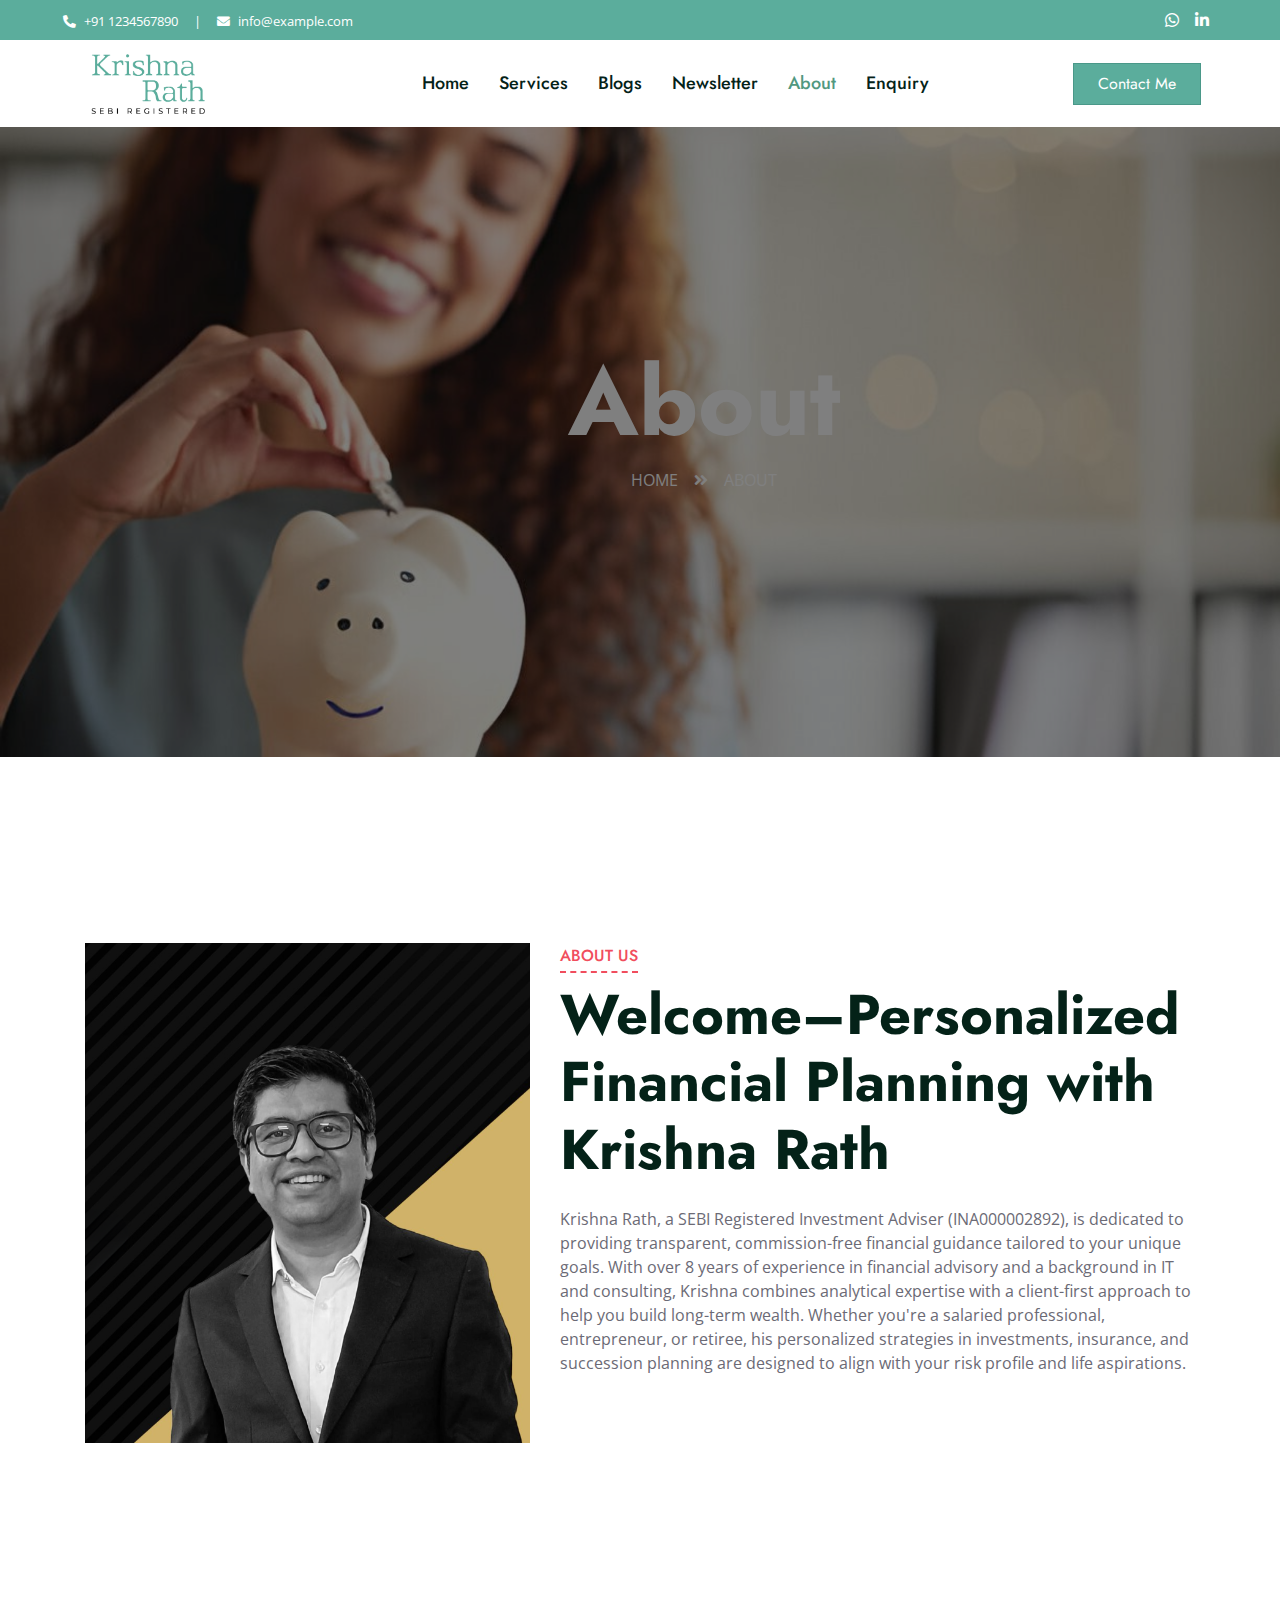
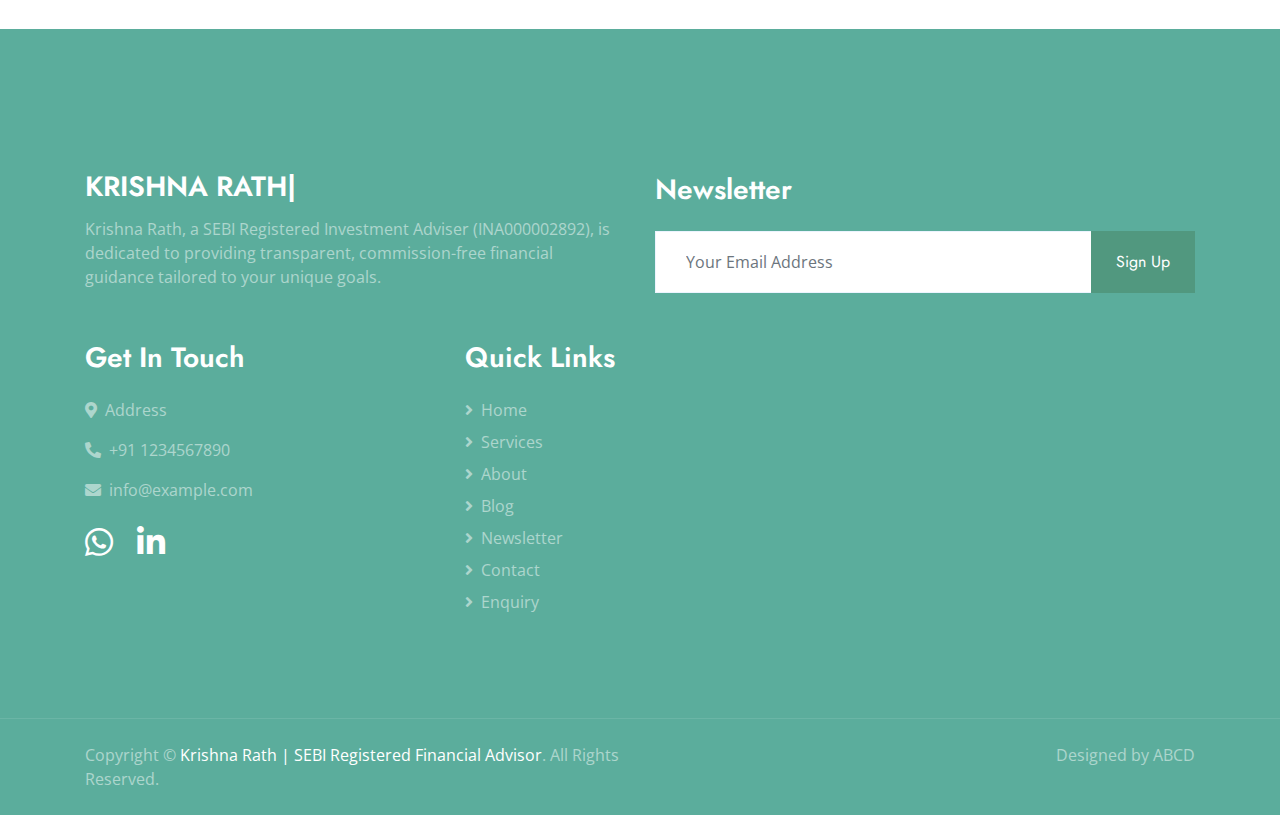
<file: Client/about.html>
<!DOCTYPE html>
<html lang="en">

<head>
    <meta charset="utf-8">
    <title>Personal portfolio</title>
    <meta content="width=device-width, initial-scale=1.0" name="viewport">
    <meta content="Free HTML Templates" name="keywords">
    <meta content="Free HTML Templates" name="description">

    <!-- Favicon -->
    <link href="img/favicon.ico" rel="icon">

    <!-- Google Web Fonts -->
    <link rel="preconnect" href="https://fonts.gstatic.com">
    <link href="https://fonts.googleapis.com/css2?family=Jost:wght@500;600;700&family=Open+Sans:wght@400;600&display=swap" rel="stylesheet"> 

    <!-- Font Awesome -->
    <link href="https://cdnjs.cloudflare.com/ajax/libs/font-awesome/5.10.0/css/all.min.css" rel="stylesheet">

    <!-- Libraries Stylesheet -->
    <link href="lib/owlcarousel/assets/owl.carousel.min.css" rel="stylesheet">

    <!-- Customized Bootstrap Stylesheet -->
    <link href="css/style.css" rel="stylesheet">
</head>

<body>
     <!-- Topbar Start -->
     <div class="container-fluid bg-dark">
        <div class="row py-2 px-lg-5">
            <div class="col-lg-6 text-center text-lg-left mb-2 mb-lg-0">
                <div class="d-inline-flex align-items-center text-white">
                    <small><i class="fa fa-phone-alt mr-2"></i>+91 1234567890</small>
                    <small class="px-3">|</small>
                    <small><i class="fa fa-envelope mr-2"></i>info@example.com</small>
                </div>
            </div>
            <div class="col-lg-6 text-center text-lg-right">
                <div class="d-inline-flex align-items-center">
                    <a class="text-white px-2" href="">
                        <i class="fab fa-whatsapp"></i>
                    </a>
                    <a class="text-white px-2" href="">
                        <i class="fab fa-linkedin-in"></i>
                    </a>
                </div>
            </div>
        </div>
    </div>
    <!-- Topbar End -->


  <!-- Navbar Start -->
  <div class="container-fluid p-0">
    <nav class="navbar navbar-expand-lg bg-white navbar-light py-3 py-lg-0 px-lg-5 col-md-12 row">
        <a href="index.html" class="navbar-brand ml-lg-3 col-md-2">
            <img
                src="img/logonav.png"
                class="img-fluid rounded-top"
                alt=""
            />
            
        </a>
        <button type="button" class="navbar-toggler" data-toggle="collapse" data-target="#navbarCollapse">
            <span class="navbar-toggler-icon"></span>
        </button>
        <div class="collapse navbar-collapse justify-content-between px-lg-3" id="navbarCollapse">
            <div class="navbar-nav mx-auto py-0">
                <a href="index.html" class="nav-item nav-link">Home</a>
                <a href="services.html" class="nav-item nav-link">Services</a>
                <a href="blog.html" class="nav-item nav-link">Blogs</a>
                <a href="newsletter.html" class="nav-item nav-link">Newsletter</a>
                <a href="about.html" class="nav-item nav-link active">About</a>
                <a href="enquiry.html" class="nav-item nav-link">Enquiry</a>
            </div>
            <a href="contact.html" id="contactbtn" class="btn btn-primary py-2 px-4 d-none d-lg-block">Contact Me</a>
        </div>
    </nav>
</div>
<!-- Navbar End -->


    <!-- Header Start -->
    <div class="jumbotron jumbotron-fluid page-header position-relative overlay-bottom" style="margin-bottom: 90px;">
        <div class="container text-center py-5">
            <h1 class="text-white display-1">About</h1>
            <div class="d-inline-flex text-white mb-5">
                <p class="m-0 text-uppercase"><a class="text-white" href="">Home</a></p>
                <i class="fa fa-angle-double-right pt-1 px-3"></i>
                <p class="m-0 text-uppercase">About</p>
            </div>
        </div>
    </div>
    <!-- Header End -->


<!-- About Start -->
<div class="container-fluid py-5">
    <div class="container py-5">
        <div class="row">
            <div class="col-lg-5 mb-5 mb-lg-0" style="min-height: 500px;">
                <div class="position-relative h-100">
                    <img class="position-absolute w-100 h-100" src="img/about.jpg" alt="Krishna Rath Financial Advisor" loading="lazy" style="object-fit: cover;">
                </div>
            </div>
            <div class="col-lg-7">
                <div class="section-title position-relative mb-4">
                    <h6 class="d-inline-block position-relative text-secondary text-uppercase pb-2">About Us</h6>
                    <h1 class="display-4">Welcome–Personalized Financial Planning with Krishna Rath</h1>
                </div>
                <p>Krishna Rath, a SEBI Registered Investment Adviser (INA000002892), is dedicated to providing transparent, commission-free financial guidance tailored to your unique goals. With over 8 years of experience in financial advisory and a background in IT and consulting, Krishna combines analytical expertise with a client-first approach to help you build long-term wealth. Whether you're a salaried professional, entrepreneur, or retiree, his personalized strategies in investments, insurance, and succession planning are designed to align with your risk profile and life aspirations.
                </p>
            </div>
        </div>
    </div>
</div>
<!-- About End -->
  <!-- Footer Start -->
  <div class="container-fluid position-relative overlay-top bg-dark text-white-50 py-5" style="margin-top: 90px;">
    <div class="container mt-5 pt-5">
        <div class="row">
            <div class="col-md-6 mb-5">
                <a href="index.html" class="navbar-brand">
                    <h3 class="mt-n2 text-uppercase text-white">Krishna Rath|</h3>
                </a>
                <p class="m-0">Krishna Rath, a SEBI Registered Investment Adviser (INA000002892), is dedicated to providing transparent, commission-free financial guidance tailored to your unique goals.    
                </p>
            </div>
            <div class="col-md-6 mb-5">
                <h3 class="text-white mb-4">Newsletter</h3>
                <div class="w-100">
                    <div class="input-group">
                        <input type="text" class="form-control border-light" style="padding: 30px;" placeholder="Your Email Address">
                        <div class="input-group-append">
                            <button class="btn btn-primary px-4">Sign Up</button>
                        </div>
                    </div>
                </div>
            </div>
        </div>
        <div class="row">
            <div class="col-md-4 mb-5">
                <h3 class="text-white mb-4">Get In Touch</h3>
                <p><i class="fa fa-map-marker-alt mr-2"></i>Address</p>
                <p><i class="fa fa-phone-alt mr-2"></i>+91 1234567890</p>
                <p><i class="fa fa-envelope mr-2"></i>info@example.com</p>
                <div class="d-flex justify-content-start mt-4">
                    <a class="text-white mr-4" href="#"><i class="fab fa-2x fa-whatsapp"></i></a>
                    <a class="text-white mr-4" href="#"><i class="fab fa-2x fa-linkedin-in"></i></a>
                </div>
            </div>
            <div class="col-md-4 mb-5">
                <h3 class="text-white mb-4">Quick Links</h3>
                <div class="d-flex flex-column justify-content-start">
                    <a class="text-white-50 mb-2" href="index.html"><i class="fa fa-angle-right mr-2"></i>Home</a>
                    <a class="text-white-50 mb-2" href="services.html"><i class="fa fa-angle-right mr-2"></i>Services</a>
                    <a class="text-white-50 mb-2" href="about.html"><i class="fa fa-angle-right mr-2"></i>About</a>
                    <a class="text-white-50 mb-2" href="blog.html"><i class="fa fa-angle-right mr-2"></i>Blog</a>
                    <a class="text-white-50 mb-2" href="newsletter.html"><i class="fa fa-angle-right mr-2"></i>Newsletter</a>
                    <a class="text-white-50 mb-2" href="contact.html"><i class="fa fa-angle-right mr-2"></i>Contact</a>
                    <a class="text-white-50 mb-2" href="enquiry.html"><i class="fa fa-angle-right mr-2"></i>Enquiry</a>
                </div>
            </div>
        </div>
    </div>
</div>
<div class="container-fluid bg-dark text-white-50 border-top py-4" style="border-color: rgba(256, 256, 256, .1) !important;">
    <div class="container">
        <div class="row">
            <div class="col-md-6 text-center text-md-left mb-3 mb-md-0">
                <p class="m-0">Copyright &copy; <a class="text-white" href="#">Krishna Rath | SEBI Registered Financial Advisor</a>. All Rights Reserved.
                </p>
            </div>
            <div class="col-md-6 text-center text-md-right">
                <p class="m-0">Designed by ABCD </p>
            </div>
        </div>
    </div>
</div>
<!-- Footer End -->



    <!-- Back to Top -->
    <a href="#" class="btn btn-lg btn-primary rounded-0 btn-lg-square back-to-top"><i class="fa fa-angle-double-up"></i></a>


    <!-- JavaScript Libraries -->
    <script src="https://code.jquery.com/jquery-3.4.1.min.js"></script>
    <script src="https://stackpath.bootstrapcdn.com/bootstrap/4.4.1/js/bootstrap.bundle.min.js"></script>
    <script src="lib/easing/easing.min.js"></script>
    <script src="lib/waypoints/waypoints.min.js"></script>
    <script src="lib/counterup/counterup.min.js"></script>
    <script src="lib/owlcarousel/owl.carousel.min.js"></script>

    <!-- Template Javascript -->
    <script src="js/main.js"></script>
</body>

</html>
</file>
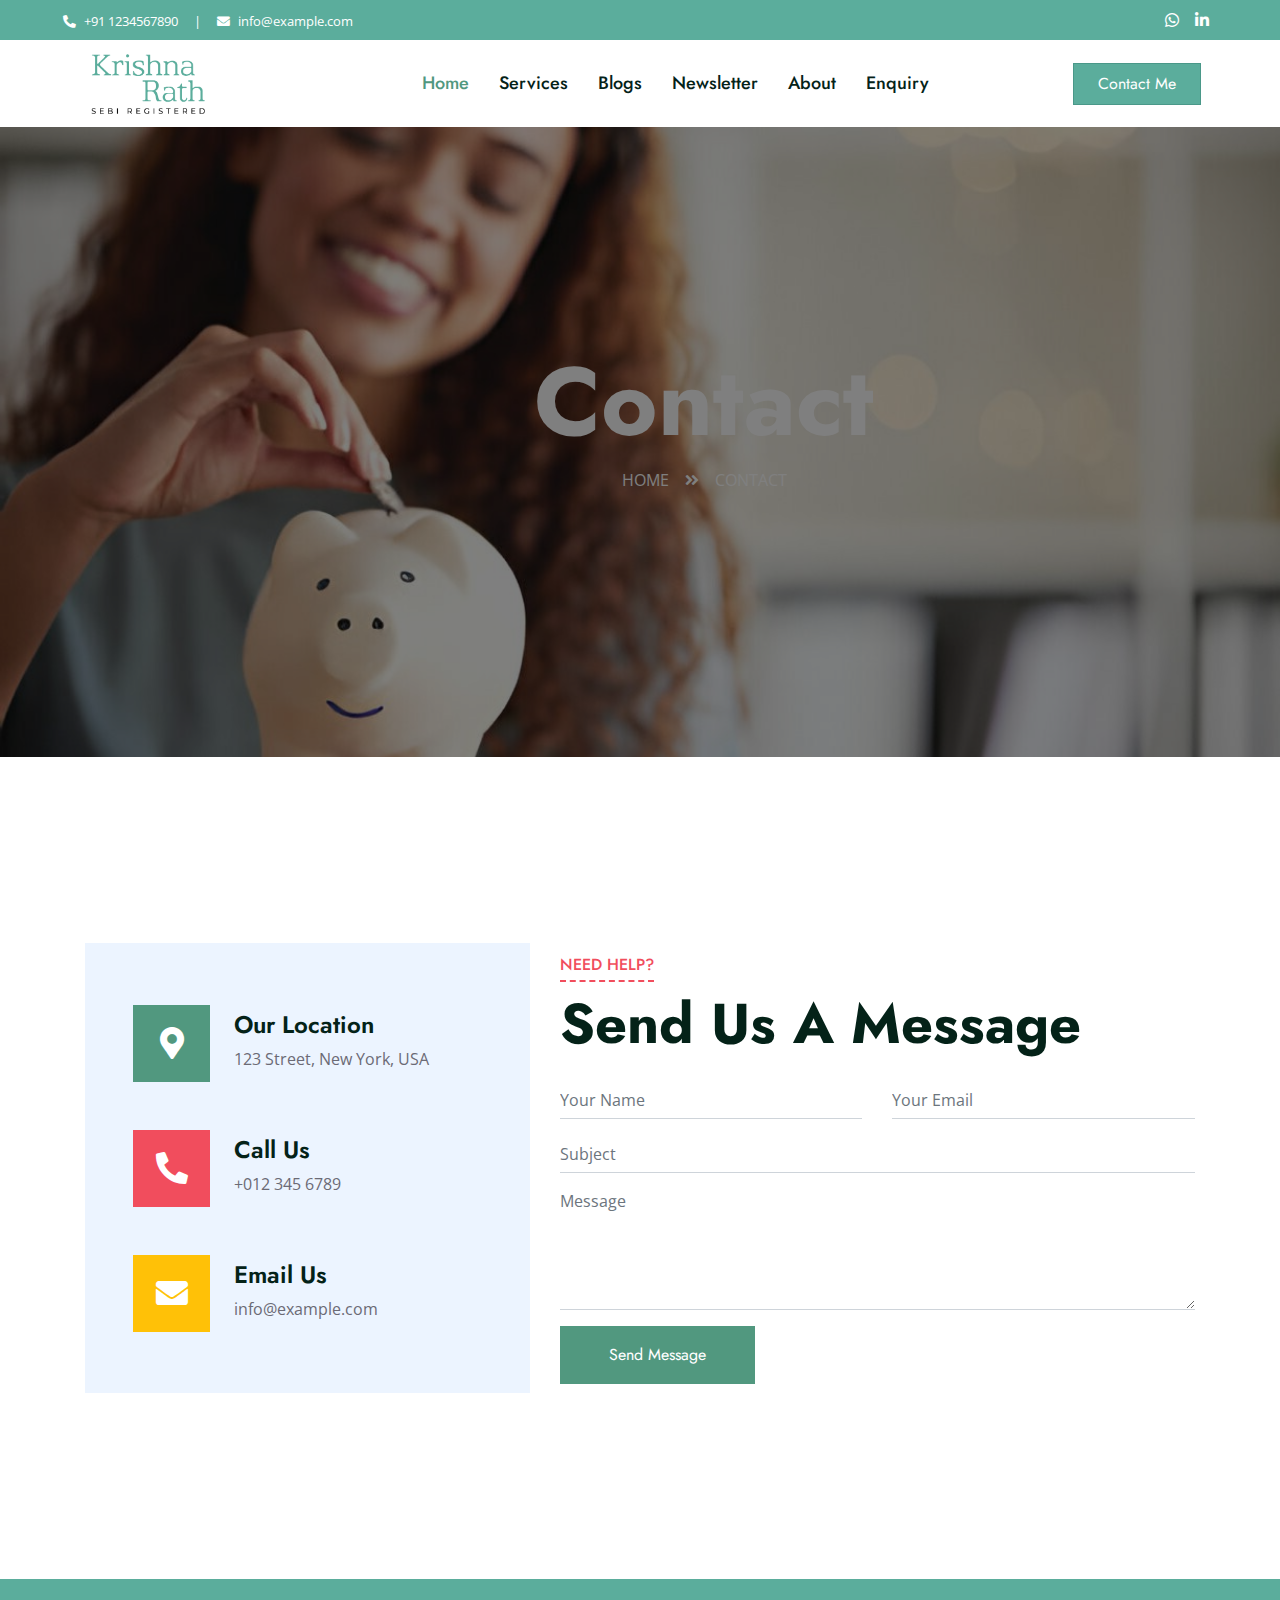
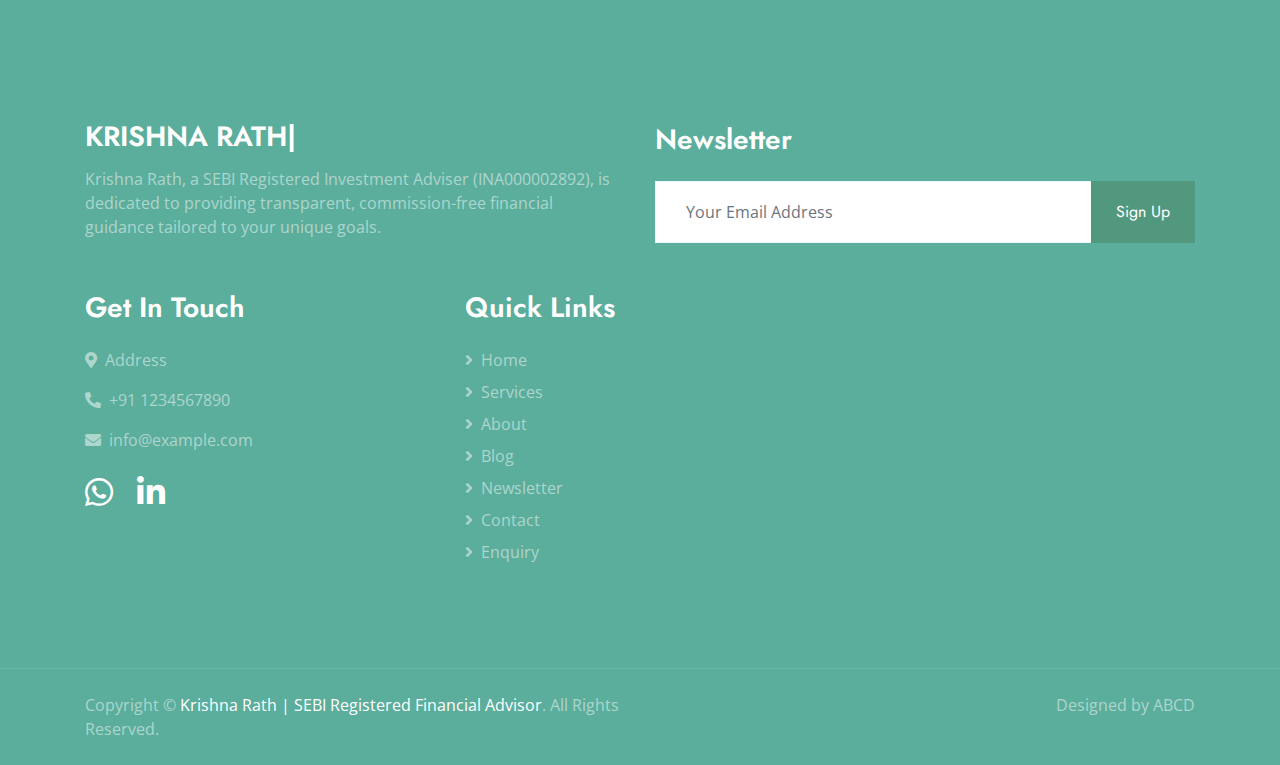
<file: Client/contact.html>
<!DOCTYPE html>
<html lang="en">

<head>
    <meta charset="utf-8">
    <title>Personal portfolio</title>
    <meta content="width=device-width, initial-scale=1.0" name="viewport">
    <meta content="Free HTML Templates" name="keywords">
    <meta content="Free HTML Templates" name="description">

    <!-- Favicon -->
    <link href="img/favicon.ico" rel="icon">

    <!-- Google Web Fonts -->
    <link rel="preconnect" href="https://fonts.gstatic.com">
    <link href="https://fonts.googleapis.com/css2?family=Jost:wght@500;600;700&family=Open+Sans:wght@400;600&display=swap" rel="stylesheet"> 

    <!-- Font Awesome -->
    <link href="https://cdnjs.cloudflare.com/ajax/libs/font-awesome/5.10.0/css/all.min.css" rel="stylesheet">

    <!-- Libraries Stylesheet -->
    <link href="lib/owlcarousel/assets/owl.carousel.min.css" rel="stylesheet">

    <!-- Customized Bootstrap Stylesheet -->
    <link href="css/style.css" rel="stylesheet">
    
</head>

<body>
     <!-- Topbar Start -->
     <div class="container-fluid bg-dark">
        <div class="row py-2 px-lg-5">
            <div class="col-lg-6 text-center text-lg-left mb-2 mb-lg-0">
                <div class="d-inline-flex align-items-center text-white">
                    <small><i class="fa fa-phone-alt mr-2"></i>+91 1234567890</small>
                    <small class="px-3">|</small>
                    <small><i class="fa fa-envelope mr-2"></i>info@example.com</small>
                </div>
            </div>
            <div class="col-lg-6 text-center text-lg-right">
                <div class="d-inline-flex align-items-center">
                    <a class="text-white px-2" href="">
                        <i class="fab fa-whatsapp"></i>
                    </a>
                    <a class="text-white px-2" href="">
                        <i class="fab fa-linkedin-in"></i>
                    </a>
                </div>
            </div>
        </div>
    </div>
    <!-- Topbar End -->


  <!-- Navbar Start -->
  <div class="container-fluid p-0">
    <nav class="navbar navbar-expand-lg bg-white navbar-light py-3 py-lg-0 px-lg-5 col-md-12 row">
        <a href="index.html" class="navbar-brand ml-lg-3 col-md-2">
            <img
                src="img/logonav.png"
                class="img-fluid rounded-top"
                alt=""
            />
            
        </a>
        <button type="button" class="navbar-toggler" data-toggle="collapse" data-target="#navbarCollapse">
            <span class="navbar-toggler-icon"></span>
        </button>
        <div class="collapse navbar-collapse justify-content-between px-lg-3" id="navbarCollapse">
            <div class="navbar-nav mx-auto py-0">
                <a href="index.html" class="nav-item nav-link active">Home</a>
                <a href="services.html" class="nav-item nav-link">Services</a>
                <a href="blog.html" class="nav-item nav-link">Blogs</a>
                <a href="newsletter.html" class="nav-item nav-link">Newsletter</a>
                <a href="about.html" class="nav-item nav-link">About</a>
                <a href="enquiry.html" class="nav-item nav-link">Enquiry</a>
            </div>
            <a href="contact.html" id="contactbtn" class="btn btn-primary py-2 px-4 d-none d-lg-block">Contact Me</a>
        </div>
    </nav>
</div>
<!-- Navbar End -->

    <!-- Header Start -->
    <div class="jumbotron jumbotron-fluid page-header position-relative overlay-bottom" style="margin-bottom: 90px;">
        <div class="container text-center py-5">
            <h1 class="text-white display-1">Contact</h1>
            <div class="d-inline-flex text-white mb-5">
                <p class="m-0 text-uppercase"><a class="text-white" href="">Home</a></p>
                <i class="fa fa-angle-double-right pt-1 px-3"></i>
                <p class="m-0 text-uppercase">Contact</p>
            </div>
        </div>
    </div>
    <!-- Header End -->


    <!-- Contact Start -->
    <div class="container-fluid py-5">
        <div class="container py-5">
            <div class="row align-items-center">
                <div class="col-lg-5 mb-5 mb-lg-0">
                    <div class="bg-light d-flex flex-column justify-content-center px-5" style="height: 450px;">
                        <div class="d-flex align-items-center mb-5">
                            <div class="btn-icon bg-primary mr-4">
                                <i class="fa fa-2x fa-map-marker-alt text-white"></i>
                            </div>
                            <div class="mt-n1">
                                <h4>Our Location</h4>
                                <p class="m-0">123 Street, New York, USA</p>
                            </div>
                        </div>
                        <div class="d-flex align-items-center mb-5">
                            <div class="btn-icon bg-secondary mr-4">
                                <i class="fa fa-2x fa-phone-alt text-white"></i>
                            </div>
                            <div class="mt-n1">
                                <h4>Call Us</h4>
                                <p class="m-0">+012 345 6789</p>
                            </div>
                        </div>
                        <div class="d-flex align-items-center">
                            <div class="btn-icon bg-warning mr-4">
                                <i class="fa fa-2x fa-envelope text-white"></i>
                            </div>
                            <div class="mt-n1">
                                <h4>Email Us</h4>
                                <p class="m-0">info@example.com</p>
                            </div>
                        </div>
                    </div>
                </div>
                <div class="col-lg-7">
                    <div class="section-title position-relative mb-4">
                        <h6 class="d-inline-block position-relative text-secondary text-uppercase pb-2">Need Help?</h6>
                        <h1 class="display-4">Send Us A Message</h1>
                    </div>
                    <div class="contact-form">
                        <form>
                            <div class="row">
                                <div class="col-6 form-group">
                                    <input type="text" class="form-control border-top-0 border-right-0 border-left-0 p-0" placeholder="Your Name" required="required">
                                </div>
                                <div class="col-6 form-group">
                                    <input type="email" class="form-control border-top-0 border-right-0 border-left-0 p-0" placeholder="Your Email" required="required">
                                </div>
                            </div>
                            <div class="form-group">
                                <input type="text" class="form-control border-top-0 border-right-0 border-left-0 p-0" placeholder="Subject" required="required">
                            </div>
                            <div class="form-group">
                                <textarea class="form-control border-top-0 border-right-0 border-left-0 p-0" rows="5" placeholder="Message" required="required"></textarea>
                            </div>
                            <div>
                                <button class="btn btn-primary py-3 px-5" type="submit">Send Message</button>
                            </div>
                        </form>
                    </div>
                </div>
            </div>
        </div>
    </div>
    <!-- Contact End -->


 <!-- Footer Start -->
 <div class="container-fluid position-relative overlay-top bg-dark text-white-50 py-5" style="margin-top: 90px;">
    <div class="container mt-5 pt-5">
        <div class="row">
            <div class="col-md-6 mb-5">
                <a href="index.html" class="navbar-brand">
                    <h3 class="mt-n2 text-uppercase text-white">Krishna Rath|</h3>
                </a>
                <p class="m-0">Krishna Rath, a SEBI Registered Investment Adviser (INA000002892), is dedicated to providing transparent, commission-free financial guidance tailored to your unique goals.    
                </p>
            </div>
            <div class="col-md-6 mb-5">
                <h3 class="text-white mb-4">Newsletter</h3>
                <div class="w-100">
                    <div class="input-group">
                        <input type="text" class="form-control border-light" style="padding: 30px;" placeholder="Your Email Address">
                        <div class="input-group-append">
                            <button class="btn btn-primary px-4">Sign Up</button>
                        </div>
                    </div>
                </div>
            </div>
        </div>
        <div class="row">
            <div class="col-md-4 mb-5">
                <h3 class="text-white mb-4">Get In Touch</h3>
                <p><i class="fa fa-map-marker-alt mr-2"></i>Address</p>
                <p><i class="fa fa-phone-alt mr-2"></i>+91 1234567890</p>
                <p><i class="fa fa-envelope mr-2"></i>info@example.com</p>
                <div class="d-flex justify-content-start mt-4">
                    <a class="text-white mr-4" href="#"><i class="fab fa-2x fa-whatsapp"></i></a>
                    <a class="text-white mr-4" href="#"><i class="fab fa-2x fa-linkedin-in"></i></a>
                </div>
            </div>
            <div class="col-md-4 mb-5">
                <h3 class="text-white mb-4">Quick Links</h3>
                <div class="d-flex flex-column justify-content-start">
                    <a class="text-white-50 mb-2" href="index.html"><i class="fa fa-angle-right mr-2"></i>Home</a>
                    <a class="text-white-50 mb-2" href="services.html"><i class="fa fa-angle-right mr-2"></i>Services</a>
                    <a class="text-white-50 mb-2" href="about.html"><i class="fa fa-angle-right mr-2"></i>About</a>
                    <a class="text-white-50 mb-2" href="blog.html"><i class="fa fa-angle-right mr-2"></i>Blog</a>
                    <a class="text-white-50 mb-2" href="newsletter.html"><i class="fa fa-angle-right mr-2"></i>Newsletter</a>
                    <a class="text-white-50 mb-2" href="contact.html"><i class="fa fa-angle-right mr-2"></i>Contact</a>
                    <a class="text-white-50 mb-2" href="enquiry.html"><i class="fa fa-angle-right mr-2"></i>Enquiry</a>
                </div>
            </div>
        </div>
    </div>
</div>
<div class="container-fluid bg-dark text-white-50 border-top py-4" style="border-color: rgba(256, 256, 256, .1) !important;">
    <div class="container">
        <div class="row">
            <div class="col-md-6 text-center text-md-left mb-3 mb-md-0">
                <p class="m-0">Copyright &copy; <a class="text-white" href="#">Krishna Rath | SEBI Registered Financial Advisor</a>. All Rights Reserved.
                </p>
            </div>
            <div class="col-md-6 text-center text-md-right">
                <p class="m-0">Designed by ABCD </p>
            </div>
        </div>
    </div>
</div>
<!-- Footer End -->



    <!-- Back to Top -->
    <a href="#" class="btn btn-lg btn-primary rounded-0 btn-lg-square back-to-top"><i class="fa fa-angle-double-up"></i></a>


    <!-- JavaScript Libraries -->
    <script src="https://code.jquery.com/jquery-3.4.1.min.js"></script>
    <script src="https://stackpath.bootstrapcdn.com/bootstrap/4.4.1/js/bootstrap.bundle.min.js"></script>
    <script src="lib/easing/easing.min.js"></script>
    <script src="lib/waypoints/waypoints.min.js"></script>
    <script src="lib/counterup/counterup.min.js"></script>
    <script src="lib/owlcarousel/owl.carousel.min.js"></script>

    <!-- Template Javascript -->
    <script src="js/main.js"></script>
</body>

</html>
</file>
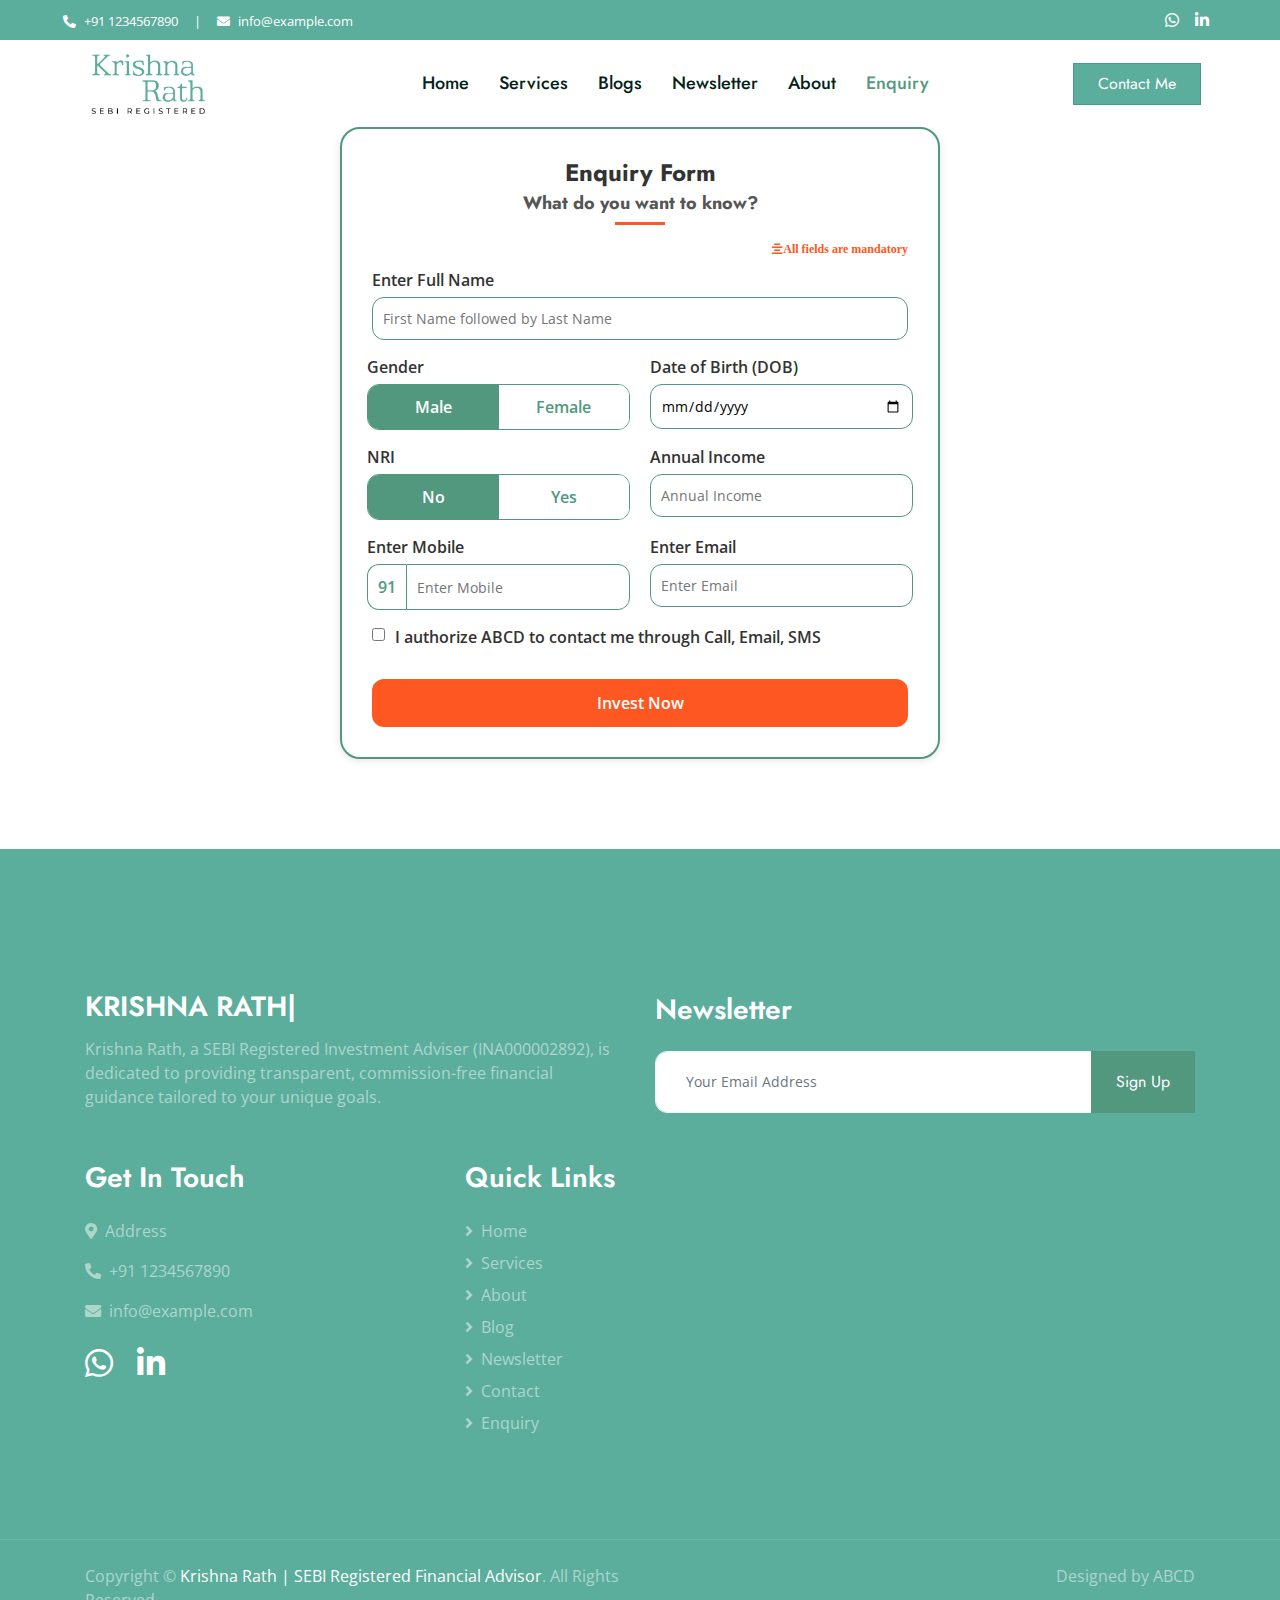
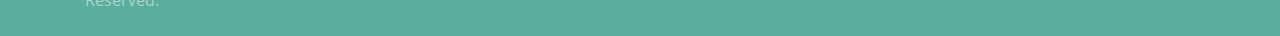
<file: Client/enquiry.html>
<!DOCTYPE html>
<html lang="en">

<head>
    <meta charset="utf-8">
    <title>Personal portfolio</title>
    <meta content="width=device-width, initial-scale=1.0" name="viewport">
    <meta content="Free HTML Templates" name="keywords">
    <meta content="Free HTML Templates" name="description">

    <!-- Favicon -->
    <link href="img/favicon.ico" rel="icon">

    <!-- Google Web Fonts -->
    <link rel="preconnect" href="https://fonts.gstatic.com">
    <link href="https://fonts.googleapis.com/css2?family=Jost:wght@500;600;700&family=Open+Sans:wght@400;600&display=swap" rel="stylesheet"> 

    <!-- Font Awesome -->
    <link href="https://cdnjs.cloudflare.com/ajax/libs/font-awesome/5.10.0/css/all.min.css" rel="stylesheet">

    <!-- Libraries Stylesheet -->
    <link href="lib/owlcarousel/assets/owl.carousel.min.css" rel="stylesheet">

    <!-- Customized Bootstrap Stylesheet -->
    <link href="css/style.css" rel="stylesheet">

    <!--Form CSS -->
    <link href="css\enqform.css" rel="stylesheet">
</head>

<body>
      <!-- Topbar Start -->
      <div class="container-fluid bg-dark">
        <div class="row py-2 px-lg-5">
            <div class="col-lg-6 text-center text-lg-left mb-2 mb-lg-0">
                <div class="d-inline-flex align-items-center text-white">
                    <small><i class="fa fa-phone-alt mr-2"></i>+91 1234567890</small>
                    <small class="px-3">|</small>
                    <small><i class="fa fa-envelope mr-2"></i>info@example.com</small>
                </div>
            </div>
            <div class="col-lg-6 text-center text-lg-right">
                <div class="d-inline-flex align-items-center">
                    <a class="text-white px-2" href="">
                        <i class="fab fa-whatsapp"></i>
                    </a>
                    <a class="text-white px-2" href="">
                        <i class="fab fa-linkedin-in"></i>
                    </a>
                </div>
            </div>
        </div>
    </div>
    <!-- Topbar End -->


    <!-- Navbar Start -->
    <div class="container-fluid p-0">
      <nav class="navbar navbar-expand-lg bg-white navbar-light py-3 py-lg-0 px-lg-5 col-md-12 row">
          <a href="index.html" class="navbar-brand ml-lg-3 col-md-2">
              <img
                  src="img/logonav.png"
                  class="img-fluid rounded-top"
                  alt=""
              />
              
          </a>
          <button type="button" class="navbar-toggler" data-toggle="collapse" data-target="#navbarCollapse">
              <span class="navbar-toggler-icon"></span>
          </button>
          <div class="collapse navbar-collapse justify-content-between px-lg-3" id="navbarCollapse">
              <div class="navbar-nav mx-auto py-0">
                  <a href="index.html" class="nav-item nav-link">Home</a>
                  <a href="services.html" class="nav-item nav-link">Services</a>
                  <a href="blog.html" class="nav-item nav-link">Blogs</a>
                  <a href="newsletter.html" class="nav-item nav-link">Newsletter</a>
                  <a href="about.html" class="nav-item nav-link">About</a>
                  <a href="enquiry.html" class="nav-item nav-link active">Enquiry</a>
              </div>
              <a href="contact.html" id="contactbtn" class="btn btn-primary py-2 px-4 d-none d-lg-block">Contact Me</a>
          </div>
      </nav>
  </div>
  <!-- Navbar End -->

    <!--form start-->
   
  <div class="body-container">
  <div class="enqform-container">
    <h1>Enquiry Form</h1>
    <h2>What do you want to know?</h2>
    <span ali class="required-note"><i class="fa fa-align-center" aria-hidden="true">All fields are mandatory</i></span>
    <form>
      <div class="form-group">
        <label for="fullname">Enter Full Name</label>
        <input
          type="text"
          id="fullname"
          name="fullname"
          placeholder="First Name followed by Last Name"
          required
        />
      </div>

      <div class="form-row">
        <div class="form-group">
          <label>Gender</label>
          <div class="toggle-group">
            <button type="button" class="toggle-btn active" data-value="Male">Male</button>
            <button type="button" class="toggle-btn" data-value="Female">Female</button>
            <input type="hidden" name="gender" id="gender" value="Male" />
          </div>
        </div>
        <div class="form-group">
          <label for="dob">Date of Birth (DOB)</label>
          <input type="date" id="dob" name="dob" required />
        </div>
      </div>

      <div class="form-row">
        <div class="form-group">
          <label>NRI</label>
          <div class="toggle-group">
            <button type="button" class="toggle-btn active" data-value="No">No</button>
            <button type="button" class="toggle-btn" data-value="Yes">Yes</button>
            <input type="hidden" name="nri" id="nri" value="No" />
          </div>
        </div>
        <div class="form-group">
          <label for="income">Annual Income</label>
          <input id="income" name="income" required type="text" placeholder="Annual Income">
        </div>
      </div>

      <div class="form-row">
        <div class="form-group">
          <label for="mobile">Enter Mobile</label>
          <div class="money-input">
            <span class="country-code">91</span>
            <input
              type="tel"
              id="mobile"
              name="mobile"
              placeholder="Enter Mobile"
              required
            />
          </div>
        </div>
        <div class="form-group">
          <label for="email">Enter Email</label>
          <input
            type="email"
            id="email"
            name="email"
            placeholder="Enter Email"
            required
          />
        </div>
      </div>

      <div class="form-group checkbox-group">
        <input
          type="checkbox"
          id="authorize"
          name="authorize"
          required
        />
        <label for="authorize">
          I authorize ABCD to contact me through
          Call, Email, SMS
        </label>
      </div>

      <button type="submit" class="submit-btn">Invest Now</button>
    </form>
  </div>
</div>

  <script>
    // Toggle-button logic
    document.querySelectorAll('.toggle-group').forEach(group => {
      const buttons = group.querySelectorAll('.toggle-btn');
      const hiddenInput = group.querySelector('input[type="hidden"]');
      buttons.forEach(button => {
        button.addEventListener('click', () => {
          buttons.forEach(btn => btn.classList.remove('active'));
          button.classList.add('active');
          hiddenInput.value = button.getAttribute('data-value');
        });
      });
    });
  </script>

    <!--form end-->

 <!-- Footer Start -->
 <div class="container-fluid position-relative overlay-top bg-dark text-white-50 py-5" style="margin-top: 90px;">
  <div class="container mt-5 pt-5">
      <div class="row">
          <div class="col-md-6 mb-5">
              <a href="index.html" class="navbar-brand">
                  <h3 class="mt-n2 text-uppercase text-white">Krishna Rath|</h3>
              </a>
              <p class="m-0">Krishna Rath, a SEBI Registered Investment Adviser (INA000002892), is dedicated to providing transparent, commission-free financial guidance tailored to your unique goals.    
              </p>
            </div>
          <div class="col-md-6 mb-5">
              <h3 class="text-white mb-4">Newsletter</h3>
              <div class="w-100">
                  <div class="input-group">
                      <input type="text" class="form-control border-light" style="padding: 30px;" placeholder="Your Email Address">
                      <div class="input-group-append">
                          <button class="btn btn-primary px-4">Sign Up</button>
                      </div>
                  </div>
              </div>
          </div>
      </div>
      <div class="row">
          <div class="col-md-4 mb-5">
              <h3 class="text-white mb-4">Get In Touch</h3>
              <p><i class="fa fa-map-marker-alt mr-2"></i>Address</p>
              <p><i class="fa fa-phone-alt mr-2"></i>+91 1234567890</p>
              <p><i class="fa fa-envelope mr-2"></i>info@example.com</p>
              <div class="d-flex justify-content-start mt-4">
                  <a class="text-white mr-4" href="#"><i class="fab fa-2x fa-whatsapp"></i></a>
                  <a class="text-white mr-4" href="#"><i class="fab fa-2x fa-linkedin-in"></i></a>
              </div>
          </div>
          <div class="col-md-4 mb-5">
              <h3 class="text-white mb-4">Quick Links</h3>
              <div class="d-flex flex-column justify-content-start">
                  <a class="text-white-50 mb-2" href="index.html"><i class="fa fa-angle-right mr-2"></i>Home</a>
                  <a class="text-white-50 mb-2" href="services.html"><i class="fa fa-angle-right mr-2"></i>Services</a>
                  <a class="text-white-50 mb-2" href="about.html"><i class="fa fa-angle-right mr-2"></i>About</a>
                  <a class="text-white-50 mb-2" href="blog.html"><i class="fa fa-angle-right mr-2"></i>Blog</a>
                  <a class="text-white-50 mb-2" href="newsletter.html"><i class="fa fa-angle-right mr-2"></i>Newsletter</a>
                  <a class="text-white-50 mb-2" href="contact.html"><i class="fa fa-angle-right mr-2"></i>Contact</a>
                  <a class="text-white-50 mb-2" href="enquiry.html"><i class="fa fa-angle-right mr-2"></i>Enquiry</a>
              </div>
          </div>
      </div>
  </div>
</div>
<div class="container-fluid bg-dark text-white-50 border-top py-4" style="border-color: rgba(256, 256, 256, .1) !important;">
  <div class="container">
      <div class="row">
          <div class="col-md-6 text-center text-md-left mb-3 mb-md-0">
              <p class="m-0">Copyright &copy; <a class="text-white" href="#">Krishna Rath | SEBI Registered Financial Advisor</a>. All Rights Reserved.
              </p>
          </div>
          <div class="col-md-6 text-center text-md-right">
              <p class="m-0">Designed by ABCD </p>
          </div>
      </div>
  </div>
</div>
<!-- Footer End -->


    <!-- Back to Top -->
    <a href="#" class="btn btn-lg btn-primary rounded-0 btn-lg-square back-to-top"><i class="fa fa-angle-double-up"></i></a>


    <!-- JavaScript Libraries -->
    <script src="https://code.jquery.com/jquery-3.4.1.min.js"></script>
    <script src="https://stackpath.bootstrapcdn.com/bootstrap/4.4.1/js/bootstrap.bundle.min.js"></script>
    <script src="lib/easing/easing.min.js"></script>
    <script src="lib/waypoints/waypoints.min.js"></script>
    <script src="lib/counterup/counterup.min.js"></script>
    <script src="lib/owlcarousel/owl.carousel.min.js"></script>

    <!-- Template Javascript -->
    <script src="js/main.js"></script>
</body>

</html>
</file>
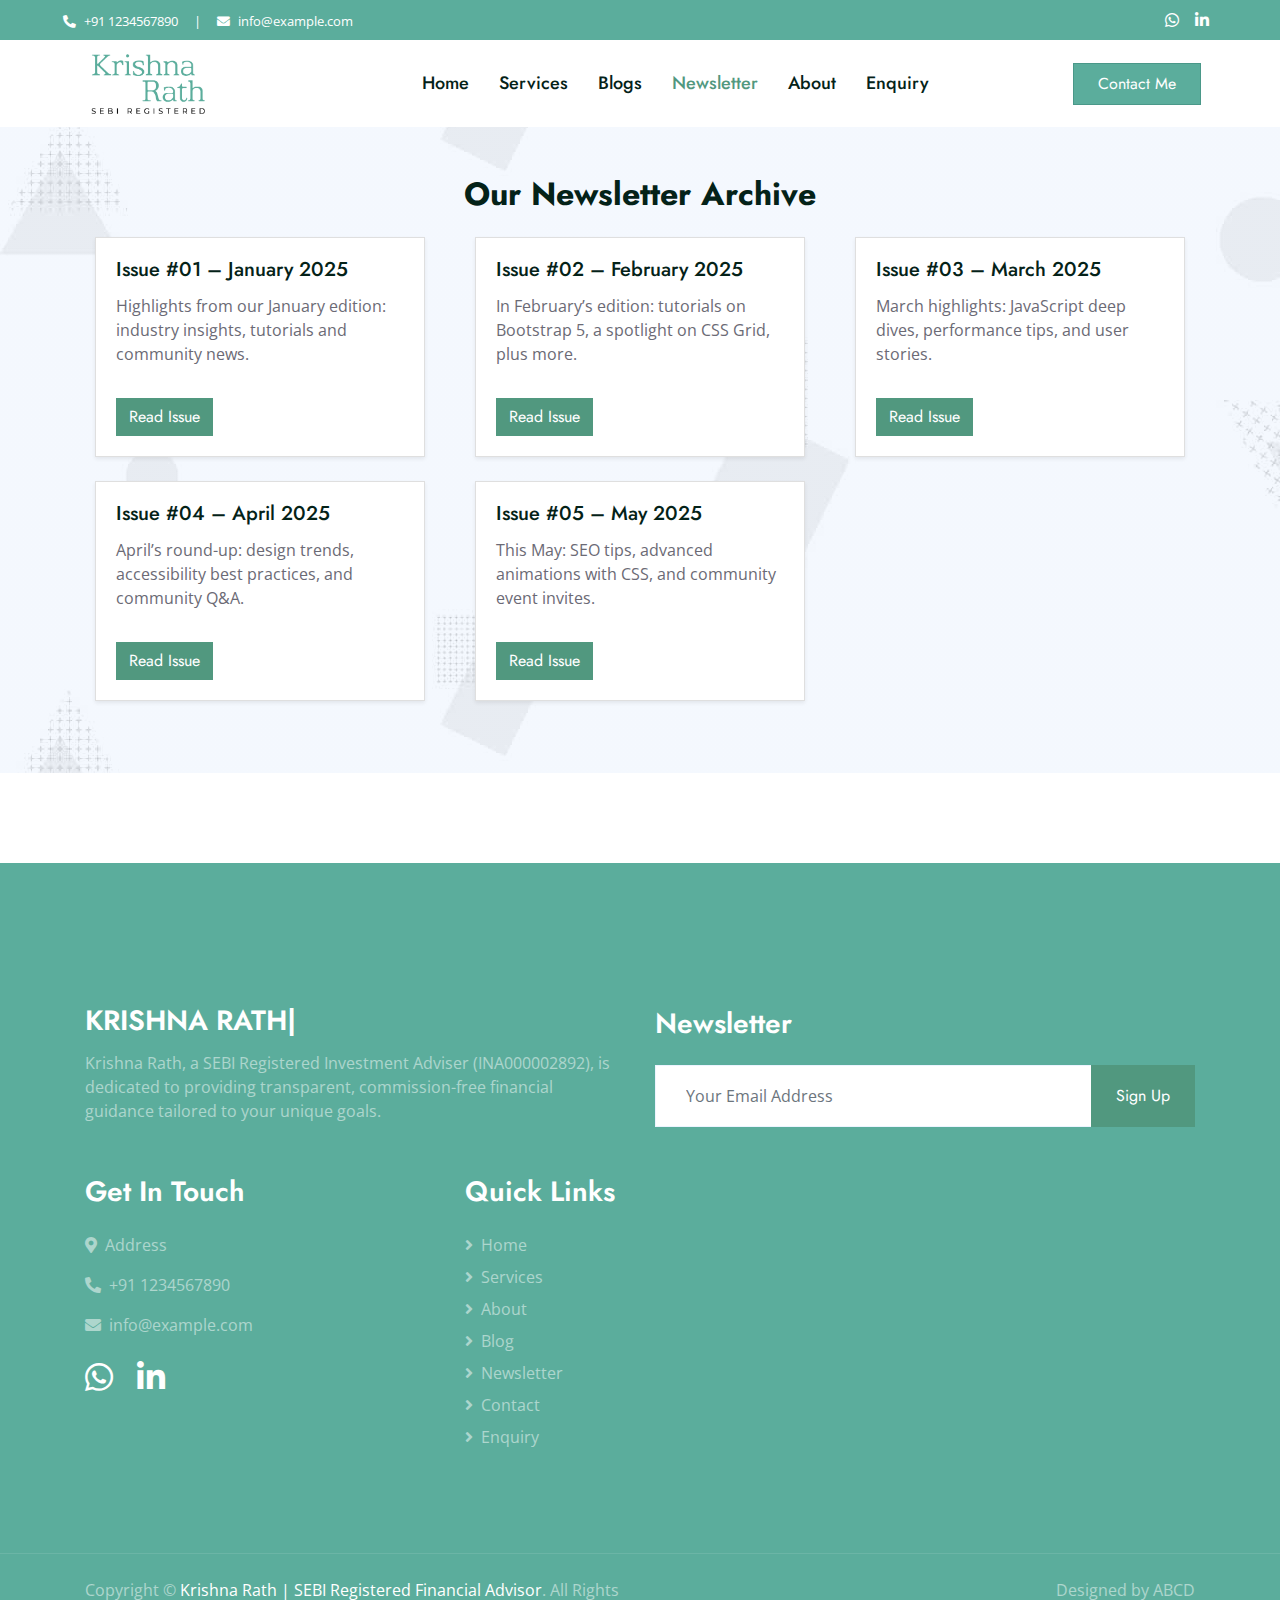
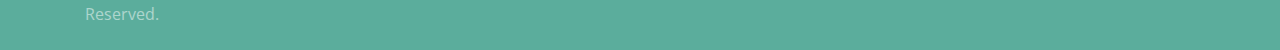
<file: Client/newsletter.html>
<!DOCTYPE html>
<html lang="en">

<head>
    <meta charset="utf-8">
    <title>Personal portfolio</title>
    <meta content="width=device-width, initial-scale=1.0" name="viewport">
    <meta content="Free HTML Templates" name="keywords">
    <meta content="Free HTML Templates" name="description">

    <!-- Favicon -->
    <link href="img/favicon.ico" rel="icon">

    <!-- Google Web Fonts -->
    <link rel="preconnect" href="https://fonts.gstatic.com">
    <link href="https://fonts.googleapis.com/css2?family=Jost:wght@500;600;700&family=Open+Sans:wght@400;600&display=swap" rel="stylesheet"> 

    <!-- Font Awesome -->
    <link href="https://cdnjs.cloudflare.com/ajax/libs/font-awesome/5.10.0/css/all.min.css" rel="stylesheet">

    <!-- Libraries Stylesheet -->
    <link href="lib/owlcarousel/assets/owl.carousel.min.css" rel="stylesheet">

    <!-- Customized Bootstrap Stylesheet -->
    <link href="css/style.css" rel="stylesheet">
</head>

<body>
       <!-- Topbar Start -->
       <div class="container-fluid bg-dark">
        <div class="row py-2 px-lg-5">
            <div class="col-lg-6 text-center text-lg-left mb-2 mb-lg-0">
                <div class="d-inline-flex align-items-center text-white">
                    <small><i class="fa fa-phone-alt mr-2"></i>+91 1234567890</small>
                    <small class="px-3">|</small>
                    <small><i class="fa fa-envelope mr-2"></i>info@example.com</small>
                </div>
            </div>
            <div class="col-lg-6 text-center text-lg-right">
                <div class="d-inline-flex align-items-center">
                    <a class="text-white px-2" href="">
                        <i class="fab fa-whatsapp"></i>
                    </a>
                    <a class="text-white px-2" href="">
                        <i class="fab fa-linkedin-in"></i>
                    </a>
                </div>
            </div>
        </div>
    </div>
    <!-- Topbar End -->


 <!-- Navbar Start -->
 <div class="container-fluid p-0">
    <nav class="navbar navbar-expand-lg bg-white navbar-light py-3 py-lg-0 px-lg-5 col-md-12 row">
        <a href="index.html" class="navbar-brand ml-lg-3 col-md-2">
            <img
                src="img/logonav.png"
                class="img-fluid rounded-top"
                alt=""
            />
            
        </a>
        <button type="button" class="navbar-toggler" data-toggle="collapse" data-target="#navbarCollapse">
            <span class="navbar-toggler-icon"></span>
        </button>
        <div class="collapse navbar-collapse justify-content-between px-lg-3" id="navbarCollapse">
            <div class="navbar-nav mx-auto py-0">
                <a href="index.html" class="nav-item nav-link">Home</a>
                <a href="services.html" class="nav-item nav-link">Services</a>
                <a href="blog.html" class="nav-item nav-link">Blogs</a>
                <a href="newsletter.html" class="nav-item nav-link active">Newsletter</a>
                <a href="about.html" class="nav-item nav-link">About</a>
                <a href="enquiry.html" class="nav-item nav-link">Enquiry</a>
            </div>
            <a href="contact.html" id="contactbtn" class="btn btn-primary py-2 px-4 d-none d-lg-block">Contact Me</a>
        </div>
    </nav>
</div>
<!-- Navbar End -->

<!--Newsletters Start-->
<div class="container-fluid bg-image">
    <section class="container py-5">
        <h2 class="text-center mb-4">Our Newsletter Archive</h2>
        <div class="row">
          <!-- Issue #1 -->
          <div class="col-md-4 mb-4">
            <div class="card h-100 shadow-sm">
              <div class="card-body d-flex flex-column">
                <h5 class="card-title">Issue #01 – January 2025</h5>
                <p class="card-text flex-grow-1">Highlights from our January edition: industry insights, tutorials and community news.</p>
                <a href="#" class="btn btn-primary mt-3 align-self-start">Read Issue</a>
              </div>
            </div>
          </div>
          <!-- Issue #2 -->
          <div class="col-md-4 mb-4">
            <div class="card h-100 shadow-sm">
              <div class="card-body d-flex flex-column">
                <h5 class="card-title">Issue #02 – February 2025</h5>
                <p class="card-text flex-grow-1">In February’s edition: tutorials on Bootstrap 5, a spotlight on CSS Grid, plus more.</p>
                <a href="#" class="btn btn-primary mt-3 align-self-start">Read Issue</a>
              </div>
            </div>
          </div>
          <!-- Issue #3 -->
          <div class="col-md-4 mb-4">
            <div class="card h-100 shadow-sm">
              <div class="card-body d-flex flex-column">
                <h5 class="card-title">Issue #03 – March 2025</h5>
                <p class="card-text flex-grow-1">March highlights: JavaScript deep dives, performance tips, and user stories.</p>
                <a href="#" class="btn btn-primary mt-3 align-self-start">Read Issue</a>
              </div>
            </div>
          </div>
          <!-- Issue #4 -->
          <div class="col-md-4 mb-4">
            <div class="card h-100 shadow-sm">
              <div class="card-body d-flex flex-column">
                <h5 class="card-title">Issue #04 – April 2025</h5>
                <p class="card-text flex-grow-1">April’s round-up: design trends, accessibility best practices, and community Q&A.</p>
                <a href="#" class="btn btn-primary mt-3 align-self-start">Read Issue</a>
              </div>
            </div>
          </div>
          <!-- Issue #5 -->
          <div class="col-md-4 mb-4">
            <div class="card h-100 shadow-sm">
              <div class="card-body d-flex flex-column">
                <h5 class="card-title">Issue #05 – May 2025</h5>
                <p class="card-text flex-grow-1">This May: SEO tips, advanced animations with CSS, and community event invites.</p>
                <a href="#" class="btn btn-primary mt-3 align-self-start">Read Issue</a>
              </div>
            </div>
          </div>
        </div>
      </section>
</div>
  <!--Newsletters End-->
  

  
    <!-- Footer Start -->
    <div class="container-fluid position-relative overlay-top bg-dark text-white-50 py-5" style="margin-top: 90px;">
        <div class="container mt-5 pt-5">
            <div class="row">
                <div class="col-md-6 mb-5">
                    <a href="index.html" class="navbar-brand">
                        <h3 class="mt-n2 text-uppercase text-white">Krishna Rath|</h3>
                    </a>
                    <p class="m-0">Krishna Rath, a SEBI Registered Investment Adviser (INA000002892), is dedicated to providing transparent, commission-free financial guidance tailored to your unique goals.    
                    </p>
                </div>
                <div class="col-md-6 mb-5">
                    <h3 class="text-white mb-4">Newsletter</h3>
                    <div class="w-100">
                        <div class="input-group">
                            <input type="text" class="form-control border-light" style="padding: 30px;" placeholder="Your Email Address">
                            <div class="input-group-append">
                                <button class="btn btn-primary px-4">Sign Up</button>
                            </div>
                        </div>
                    </div>
                </div>
            </div>
            <div class="row">
                <div class="col-md-4 mb-5">
                    <h3 class="text-white mb-4">Get In Touch</h3>
                    <p><i class="fa fa-map-marker-alt mr-2"></i>Address</p>
                    <p><i class="fa fa-phone-alt mr-2"></i>+91 1234567890</p>
                    <p><i class="fa fa-envelope mr-2"></i>info@example.com</p>
                    <div class="d-flex justify-content-start mt-4">
                        <a class="text-white mr-4" href="#"><i class="fab fa-2x fa-whatsapp"></i></a>
                        <a class="text-white mr-4" href="#"><i class="fab fa-2x fa-linkedin-in"></i></a>
                    </div>
                </div>
                <div class="col-md-4 mb-5">
                    <h3 class="text-white mb-4">Quick Links</h3>
                    <div class="d-flex flex-column justify-content-start">
                        <a class="text-white-50 mb-2" href="index.html"><i class="fa fa-angle-right mr-2"></i>Home</a>
                        <a class="text-white-50 mb-2" href="services.html"><i class="fa fa-angle-right mr-2"></i>Services</a>
                        <a class="text-white-50 mb-2" href="about.html"><i class="fa fa-angle-right mr-2"></i>About</a>
                        <a class="text-white-50 mb-2" href="blog.html"><i class="fa fa-angle-right mr-2"></i>Blog</a>
                        <a class="text-white-50 mb-2" href="newsletter.html"><i class="fa fa-angle-right mr-2"></i>Newsletter</a>
                        <a class="text-white-50 mb-2" href="contact.html"><i class="fa fa-angle-right mr-2"></i>Contact</a>
                        <a class="text-white-50 mb-2" href="enquiry.html"><i class="fa fa-angle-right mr-2"></i>Enquiry</a>
                    </div>
                </div>
            </div>
        </div>
    </div>
    <div class="container-fluid bg-dark text-white-50 border-top py-4" style="border-color: rgba(256, 256, 256, .1) !important;">
        <div class="container">
            <div class="row">
                <div class="col-md-6 text-center text-md-left mb-3 mb-md-0">
                    <p class="m-0">Copyright &copy; <a class="text-white" href="#">Krishna Rath | SEBI Registered Financial Advisor</a>. All Rights Reserved.
                    </p>
                </div>
                <div class="col-md-6 text-center text-md-right">
                    <p class="m-0">Designed by ABCD </p>
                </div>
            </div>
        </div>
    </div>
    <!-- Footer End -->




    <!-- Back to Top -->
    <a href="#" class="btn btn-lg btn-primary rounded-0 btn-lg-square back-to-top"><i class="fa fa-angle-double-up"></i></a>


    <!-- JavaScript Libraries -->
    <script src="https://code.jquery.com/jquery-3.4.1.min.js"></script>
    <script src="https://stackpath.bootstrapcdn.com/bootstrap/4.4.1/js/bootstrap.bundle.min.js"></script>
    <script src="lib/easing/easing.min.js"></script>
    <script src="lib/waypoints/waypoints.min.js"></script>
    <script src="lib/counterup/counterup.min.js"></script>
    <script src="lib/owlcarousel/owl.carousel.min.js"></script>

    <!-- Template Javascript -->
    <script src="js/main.js"></script>
</body>

</html>
</file>
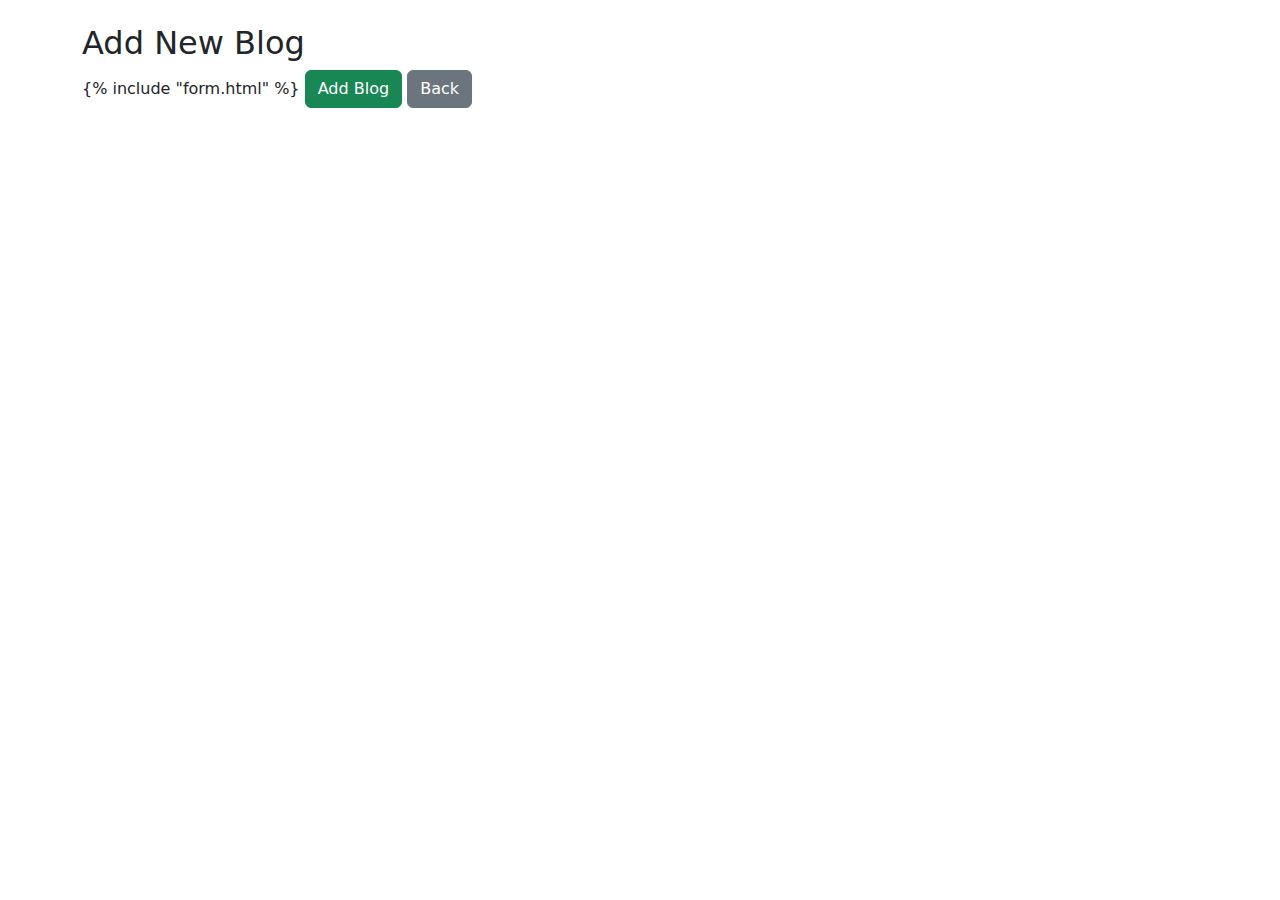
<file: Update/templates/add.html>
<!doctype html>
<html lang="en">
<head>
    <title>Add Blog</title>
    <link href="https://cdn.jsdelivr.net/npm/bootstrap@5.3.0/dist/css/bootstrap.min.css" rel="stylesheet">
</head>
<body class="p-4">
    <div class="container">
        <h2>Add New Blog</h2>
        <form method="post" enctype="multipart/form-data">
            {% include "form.html" %}
            <button type="submit" class="btn btn-success">Add Blog</button>
            <a href="/" class="btn btn-secondary">Back</a>
        </form>
    </div>
</body>
</html>
</file>
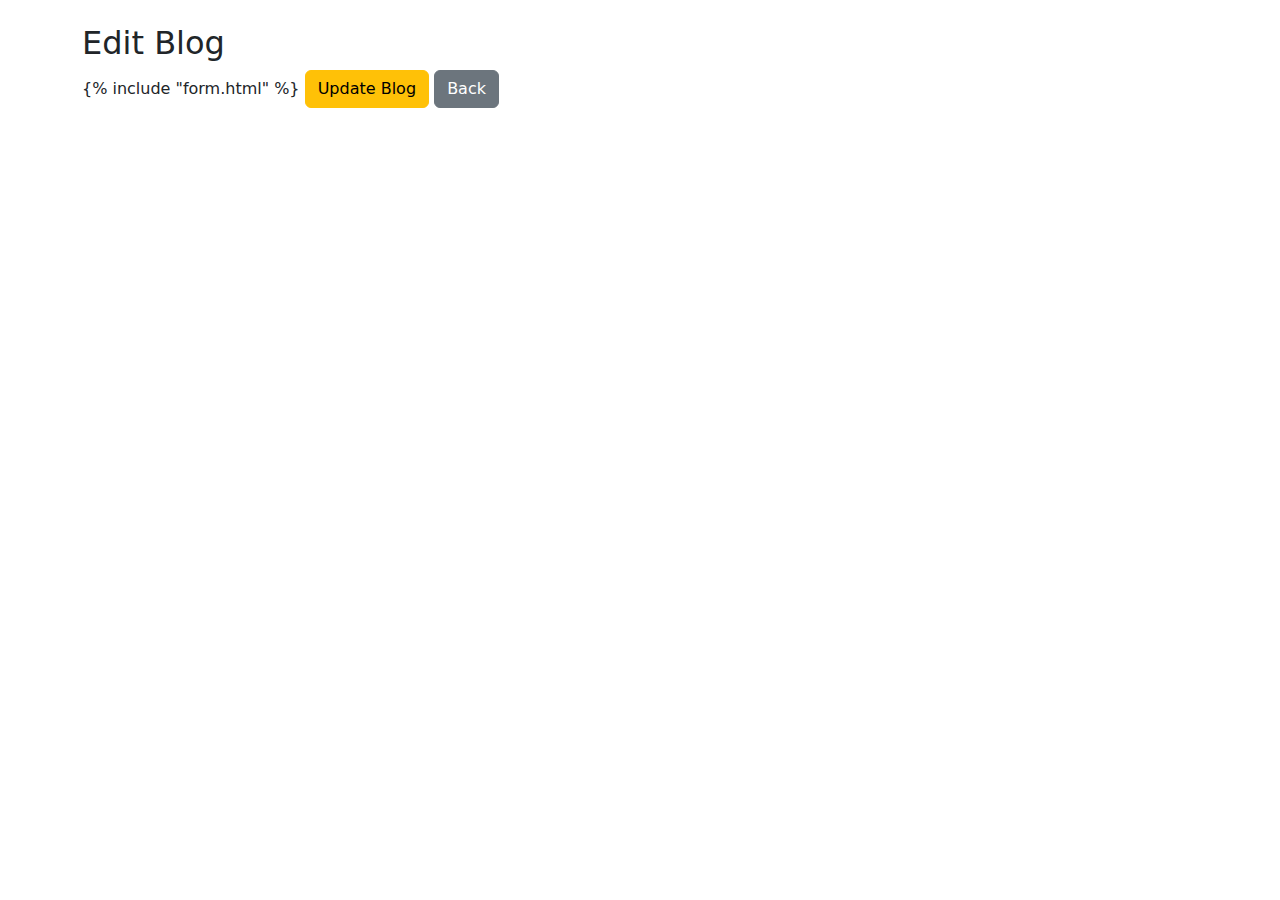
<file: Update/templates/edit.html>
<!doctype html>
<html lang="en">
<head>
    <title>Edit Blog</title>
    <link href="https://cdn.jsdelivr.net/npm/bootstrap@5.3.0/dist/css/bootstrap.min.css" rel="stylesheet">
</head>
<body class="p-4">
    <div class="container">
        <h2>Edit Blog</h2>
        <form method="post" enctype="multipart/form-data">
            {% include "form.html" %}
            <button type="submit" class="btn btn-warning">Update Blog</button>
            <a href="/" class="btn btn-secondary">Back</a>
        </form>
    </div>
</body>
</html>
</file>
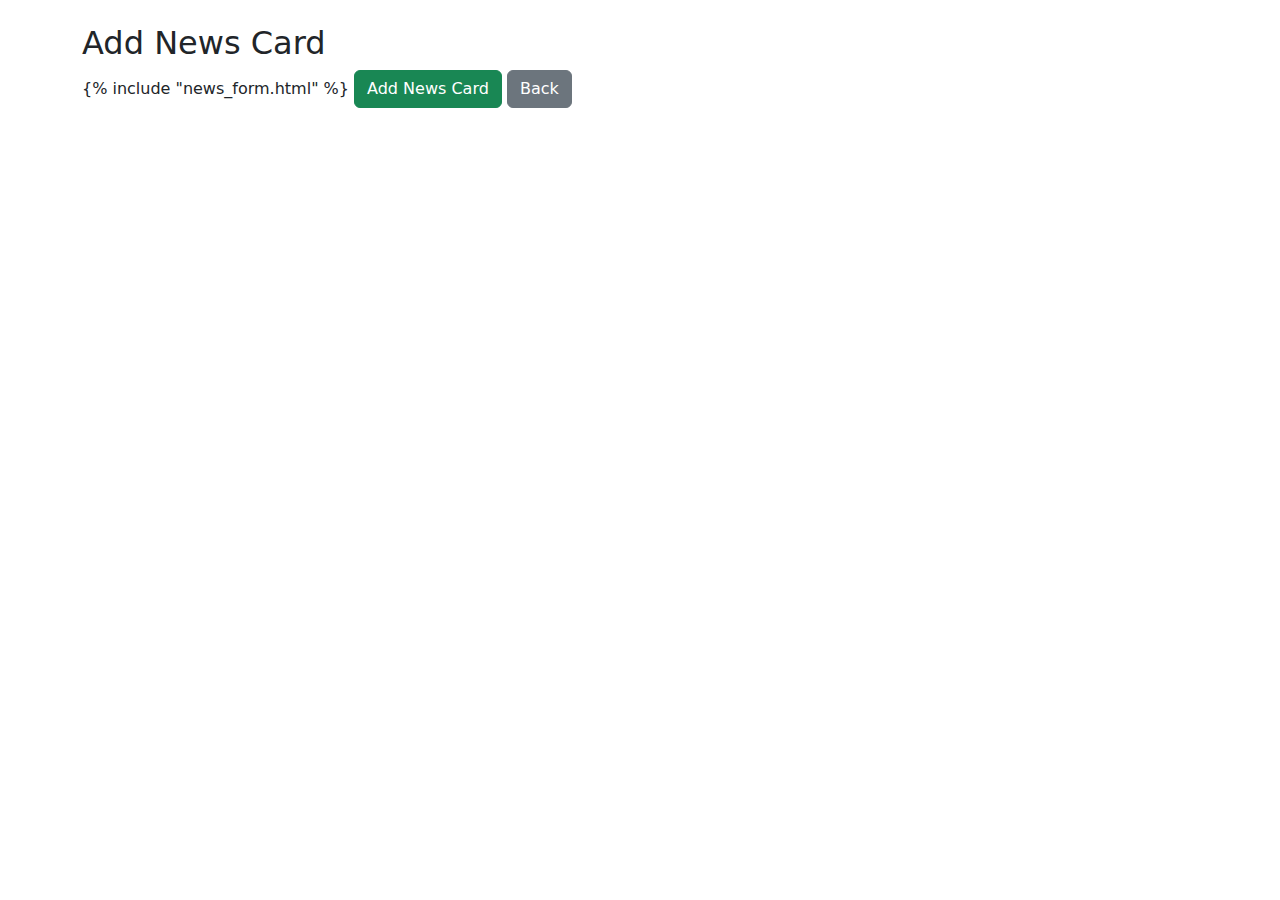
<file: Update/templates/news_add.html>
<!DOCTYPE html>
<html lang="en">
<head>
  <meta charset="UTF-8" />
  <title>Add News Card</title>
  <link href="https://cdn.jsdelivr.net/npm/bootstrap@5.3.0/dist/css/bootstrap.min.css" rel="stylesheet" />
</head>
<body class="p-4">
  <div class="container">
    <h2>Add News Card</h2>
    <form method="post">
      {% include "news_form.html" %}
      <button type="submit" class="btn btn-success">Add News Card</button>
      <a href="/news" class="btn btn-secondary">Back</a>
    </form>
  </div>
</body>
</html>
</file>
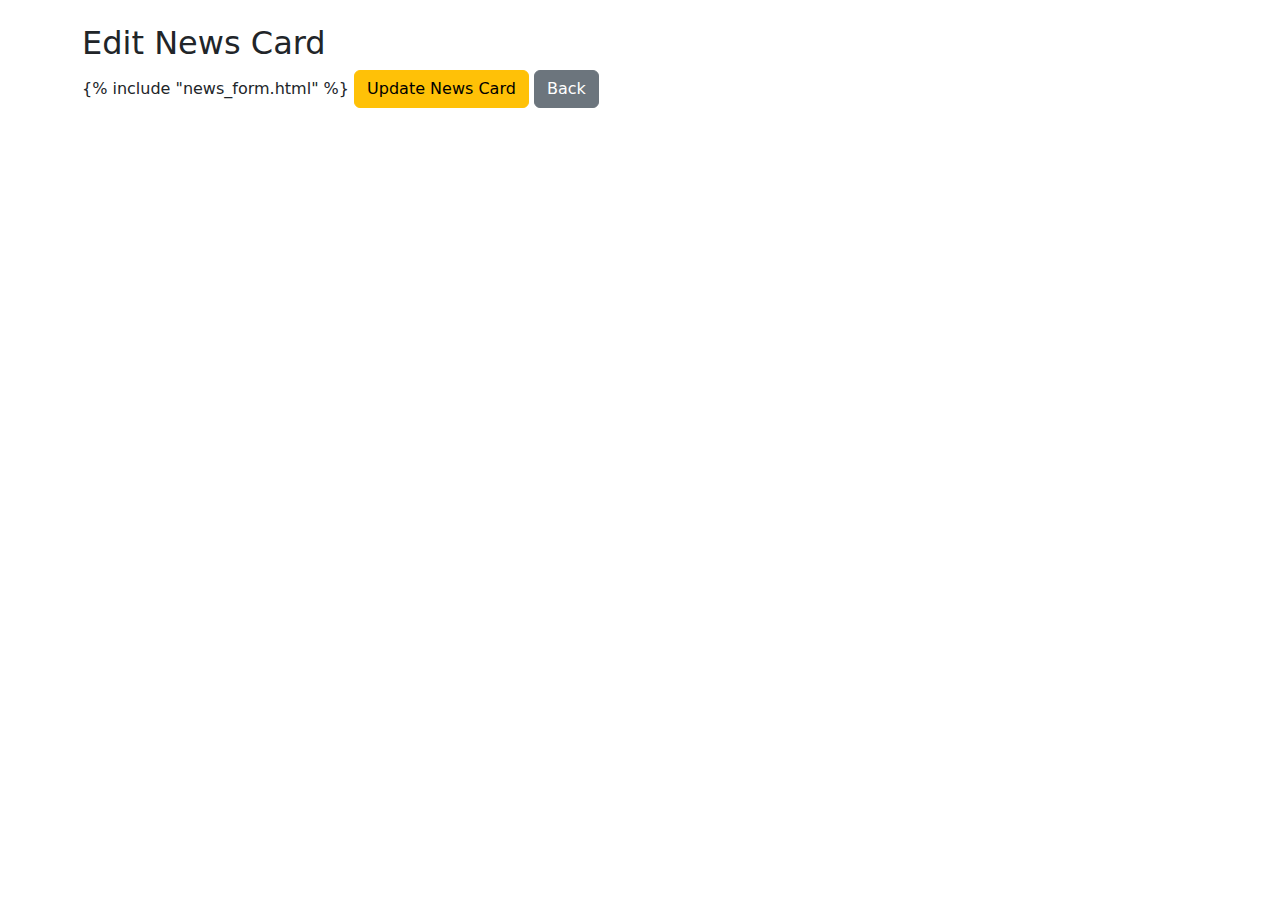
<file: Update/templates/news_edit.html>
<!DOCTYPE html>
<html lang="en">
<head>
  <meta charset="UTF-8" />
  <title>Edit News Card</title>
  <link href="https://cdn.jsdelivr.net/npm/bootstrap@5.3.0/dist/css/bootstrap.min.css" rel="stylesheet" />
</head>
<body class="p-4">
  <div class="container">
    <h2>Edit News Card</h2>
    <form method="post">
      {% include "news_form.html" %}
      <button type="submit" class="btn btn-warning">Update News Card</button>
      <a href="/news" class="btn btn-secondary">Back</a>
    </form>
  </div>
</body>
</html>
</file>
<file: Client/css/style.css>
/******* Bootstrap Theming ********/
/*!
 * Bootstrap v4.5.3 (https://getbootstrap.com/)
 * Copyright 2011-2020 The Bootstrap Authors
 * Copyright 2011-2020 Twitter, Inc.
 * Licensed under MIT (https://github.com/twbs/bootstrap/blob/main/LICENSE)
 */
:root {
  --bs-primary:      #5bad9c;
  --bs-primary-hover: #51987f;
  --blue: #5bad5b;
  --indigo: #6610f2;
  --purple: #6f42c1;
  --pink: #e83e8c;
  --red: #dc3545;
  --orange: #fd7e14;
  --yellow: #ffc107;
  --green: #28a745;
  --teal: #20c997;
  --cyan: #17a2b8;
  --white: #fff;
  --gray: #6c757d;
  --gray-dark: #343a40;
  --primary: #5bad9c;
  --secondary: #F14D5D;
  --success: #28a745;
  --info: #17a2b8;
  --warning: #ffc107;
  --danger: #dc3545;
  --light: #ECF4FF;
  --dark: #042218 ;
  --breakpoint-xs: 0;
  --breakpoint-sm: 576px;
  --breakpoint-md: 768px;
  --breakpoint-lg: 992px;
  --breakpoint-xl: 1200px;
  --font-family-sans-serif: -apple-system, BlinkMacSystemFont, "Segoe UI", Roboto, "Helvetica Neue", Arial, "Noto Sans", sans-serif, "Apple Color Emoji", "Segoe UI Emoji", "Segoe UI Symbol", "Noto Color Emoji";
  --font-family-monospace: SFMono-Regular, Menlo, Monaco, Consolas, "Liberation Mono", "Courier New", monospace;
}

.jumbotron ,.body-container,.container {
  animation: fadein 0.5s ease-in-out 0s 1 normal forwards;
}
@keyframes fadein {
  from { opacity: 0; }
  to   { opacity: 1; }
}


#contactbtn{
  display: inline-block;
  background-color: #5bad9c;
  color: white;  
  text-decoration: none;  
  transition: background-color 0.3s ease, transform 0.2s ease;
  border-color:  #4a9889;
}
#contactbtn:hover,
#contactbtn:focus,
#contactbtn:active{
  background-color: #4a9889;
  color: white;
  text-decoration: none;
  transform: scale(1.05);
}

/* custom.css */

/* Our Services Section */
#our-services {
  background-color: #5bad9c;
}
#our-services .section-title {
  font-size: 2rem;
  font-weight: 700;
  color: #042218;
}
#our-services .section-subtitle {
  color: #fff;
  max-width: 700px;
  margin: 0 auto 3rem;
}

/* Service cards grid */
.service-card {
  background: transparent;
  border: 2px solid rgba(255,255,255,0.8);
  border-radius: 8px;
  padding: 2rem 1.5rem;
  display: flex;
  flex-direction: column;
  transition: background 0.3s, box-shadow 0.3s, transform 0.3s;
}
.service-card:hover {
  background: rgba(255,255,255,0.1);
  box-shadow: 0 8px 16px rgba(0,0,0,0.2);
  transform: translateY(-4px);
}

/* Icon circle */
.service-card .icon-wrap {
  width: 64px;
  height: 64px;
  margin: 0 auto 1rem;
  border-radius: 50%;
  background: rgba(255,255,255,0.8);
  display: flex;
  align-items: center;
  justify-content: center;
  color: #042218;
}

/* Card heading & text */
.service-card h5 {
  font-size: 1.1rem;
  font-weight: 600;
  color: #042218;
  text-transform: uppercase;
  text-align: center;
  margin-bottom: 1rem;
}
.service-card p {
  flex-grow: 1;
  color: #fff;
  font-size: 0.9rem;
  text-align: center;
  line-height: 1.5;
}

/* Know More link */
.service-card .link-more {
  color: #fff;
  font-weight: 600;
  text-decoration: none;
  text-align: center;
  display: block;
  margin-top: 1.5rem;
  transition: color 0.2s;
}
.service-card .link-more:hover {
  color: #e0e0e0;
}

/* Responsive tweaks */
@media (max-width: 576px) {
  #our-services .section-subtitle {
    padding: 0 1rem;
    font-size: 0.9rem;
  }
  .service-card {
    padding: 1.5rem 1rem;
  }
  .service-card .icon-wrap {
    width: 56px;
    height: 56px;
    margin-bottom: 0.75rem;
  }
  .service-card h5 {
    font-size: 1rem;
  }
}


/*cards end*/
.scroll-wrapper {
  position: relative;
}

.scroll-content {
  display: flex;
  overflow-x: auto;
  scroll-behavior: smooth;
  padding: 10px;
}

.card {
  min-width: 300px;
  margin: 0 10px;
  flex: 0 0 auto;
}

.scroll-btn {
  position: absolute;
  top: 50%;
  transform: translateY(-50%);
  z-index: 10;
  background: white;
  border: none;
  font-size: 24px;
  padding: 10px;
  cursor: pointer;
  box-shadow: 0 2px 5px rgba(0,0,0,0.2);
}

.scroll-btn.left {
  left: 0;
}

.scroll-btn.right {
  right: 0;
}

/* Hide scroll bar for webkit browsers */
.scroll-content::-webkit-scrollbar {
  display: none;
}

.scroll-content {
  -ms-overflow-style: none;  /* IE and Edge */
  scrollbar-width: none;  /* Firefox */
}

*,
*::before,
*::after {
  box-sizing: border-box;
}

html {
  font-family: sans-serif;
  line-height: 1.15;
  -webkit-text-size-adjust: 100%;
  -webkit-tap-highlight-color: rgba(0, 0, 0, 0);
}

article, aside, figcaption, figure, footer, header, hgroup, main, nav, section {
  display: block;
}

body {
  margin: 0;
  font-family: "Open Sans", sans-serif;
  font-size: 1rem;
  font-weight: 400;
  line-height: 1.5;
  color: #6B6A75;
  text-align: left;
  background-color: #FFFFFF;
}

[tabindex="-1"]:focus:not(:focus-visible) {
  outline: 0 !important;
}

hr {
  box-sizing: content-box;
  height: 0;
  overflow: visible;
}

h1, h2, h3, h4, h5, h6 {
  margin-top: 0;
  margin-bottom: 0.5rem;
}

p {
  margin-top: 0;
  margin-bottom: 1rem;
}

abbr[title],
abbr[data-original-title] {
  text-decoration: underline;
  text-decoration: underline dotted;
  cursor: help;
  border-bottom: 0;
  text-decoration-skip-ink: none;
}

address {
  margin-bottom: 1rem;
  font-style: normal;
  line-height: inherit;
}

ol,
ul,
dl {
  margin-top: 0;
  margin-bottom: 1rem;
}

ol ol,
ul ul,
ol ul,
ul ol {
  margin-bottom: 0;
}

dt {
  font-weight: 700;
}

dd {
  margin-bottom: .5rem;
  margin-left: 0;
}

blockquote {
  margin: 0 0 1rem;
}

b,
strong {
  font-weight: bolder;
}

small {
  font-size: 80%;
}

sub,
sup {
  position: relative;
  font-size: 75%;
  line-height: 0;
  vertical-align: baseline;
}

sub {
  bottom: -.25em;
}

sup {
  top: -.5em;
}

a {
  color: #51987f;
  text-decoration: none;
  background-color: transparent;
}

a:hover {
  color: #1154b6;
  text-decoration: underline;
}

a:not([href]):not([class]) {
  color: inherit;
  text-decoration: none;
}

a:not([href]):not([class]):hover {
  color: inherit;
  text-decoration: none;
}

pre,
code,
kbd,
samp {
  font-family: SFMono-Regular, Menlo, Monaco, Consolas, "Liberation Mono", "Courier New", monospace;
  font-size: 1em;
}

pre {
  margin-top: 0;
  margin-bottom: 1rem;
  overflow: auto;
  -ms-overflow-style: scrollbar;
}

figure {
  margin: 0 0 1rem;
}

img {
  vertical-align: middle;
  border-style: none;
}

svg {
  overflow: hidden;
  vertical-align: middle;
}

table {
  border-collapse: collapse;
}

caption {
  padding-top: 0.75rem;
  padding-bottom: 0.75rem;
  color: #6c757d;
  text-align: left;
  caption-side: bottom;
}

th {
  text-align: inherit;
  text-align: -webkit-match-parent;
}

label {
  display: inline-block;
  margin-bottom: 0.5rem;
}

button {
  border-radius: 0;
}

button:focus {
  outline: 1px dotted;
  outline: 5px auto -webkit-focus-ring-color;
}

input,
button,
select,
optgroup,
textarea {
  margin: 0;
  font-family: inherit;
  font-size: inherit;
  line-height: inherit;
}

button,
input {
  overflow: visible;
}

button,
select {
  text-transform: none;
}

[role="button"] {
  cursor: pointer;
}

select {
  word-wrap: normal;
}

button,
[type="button"],
[type="reset"],
[type="submit"] {
  -webkit-appearance: button;
}

button:not(:disabled),
[type="button"]:not(:disabled),
[type="reset"]:not(:disabled),
[type="submit"]:not(:disabled) {
  cursor: pointer;
}

button::-moz-focus-inner,
[type="button"]::-moz-focus-inner,
[type="reset"]::-moz-focus-inner,
[type="submit"]::-moz-focus-inner {
  padding: 0;
  border-style: none;
}

input[type="radio"],
input[type="checkbox"] {
  box-sizing: border-box;
  padding: 0;
}

textarea {
  overflow: auto;
  resize: vertical;
}

fieldset {
  min-width: 0;
  padding: 0;
  margin: 0;
  border: 0;
}

legend {
  display: block;
  width: 100%;
  max-width: 100%;
  padding: 0;
  margin-bottom: .5rem;
  font-size: 1.5rem;
  line-height: inherit;
  color: inherit;
  white-space: normal;
}

@media (max-width: 1200px) {
  legend {
    font-size: calc(1.275rem + 0.3vw) ;
  }
}

progress {
  vertical-align: baseline;
}

[type="number"]::-webkit-inner-spin-button,
[type="number"]::-webkit-outer-spin-button {
  height: auto;
}

[type="search"] {
  outline-offset: -2px;
  -webkit-appearance: none;
}

[type="search"]::-webkit-search-decoration {
  -webkit-appearance: none;
}

::-webkit-file-upload-button {
  font: inherit;
  -webkit-appearance: button;
}

output {
  display: inline-block;
}

summary {
  display: list-item;
  cursor: pointer;
}

template {
  display: none;
}

[hidden] {
  display: none !important;
}

h1, h2, h3, h4, h5, h6,
.h1, .h2, .h3, .h4, .h5, .h6 {
  margin-bottom: 0.5rem;
  font-family: "Jost", sans-serif;
  font-weight: 500;
  line-height: 1.2;
  color: #042218;
}

h1, .h1 {
  font-size: 2.5rem;
}

@media (max-width: 1200px) {
  h1, .h1 {
    font-size: calc(1.375rem + 1.5vw) ;
  }
}

h2, .h2 {
  font-size: 2rem;
}

@media (max-width: 1200px) {
  h2, .h2 {
    font-size: calc(1.325rem + 0.9vw) ;
  }
}

h3, .h3 {
  font-size: 1.75rem;
}

@media (max-width: 1200px) {
  h3, .h3 {
    font-size: calc(1.3rem + 0.6vw) ;
  }
}

h4, .h4 {
  font-size: 1.5rem;
}

@media (max-width: 1200px) {
  h4, .h4 {
    font-size: calc(1.275rem + 0.3vw) ;
  }
}

h5, .h5 {
  font-size: 1.25rem;
}

h6, .h6 {
  font-size: 1rem;
}

.lead {
  font-size: 1.25rem;
  font-weight: 300;
}

.display-1 {
  font-size: 6rem;
  font-weight: 300;
  line-height: 1.2;
}

@media (max-width: 1200px) {
  .display-1 {
    font-size: calc(1.725rem + 5.7vw) ;
  }
}

.display-2 {
  font-size: 5.5rem;
  font-weight: 300;
  line-height: 1.2;
}

@media (max-width: 1200px) {
  .display-2 {
    font-size: calc(1.675rem + 5.1vw) ;
  }
}

.display-3 {
  font-size: 4.5rem;
  font-weight: 300;
  line-height: 1.2;
}

@media (max-width: 1200px) {
  .display-3 {
    font-size: calc(1.575rem + 3.9vw) ;
  }
}

.display-4 {
  font-size: 3.5rem;
  font-weight: 300;
  line-height: 1.2;
}

@media (max-width: 1200px) {
  .display-4 {
    font-size: calc(1.475rem + 2.7vw) ;
  }
}

hr {
  margin-top: 1rem;
  margin-bottom: 1rem;
  border: 0;
  border-top: 1px solid rgba(0, 0, 0, 0.1);
}

small,
.small {
  font-size: 80%;
  font-weight: 400;
}

mark,
.mark {
  padding: 0.2em;
  background-color: #fcf8e3;
}

.list-unstyled {
  padding-left: 0;
  list-style: none;
}

.list-inline {
  padding-left: 0;
  list-style: none;
}

.list-inline-item {
  display: inline-block;
}

.list-inline-item:not(:last-child) {
  margin-right: 0.5rem;
}

.initialism {
  font-size: 90%;
  text-transform: uppercase;
}

.blockquote {
  margin-bottom: 1rem;
  font-size: 1.25rem;
}

.blockquote-footer {
  display: block;
  font-size: 80%;
  color: #6c757d;
}

.blockquote-footer::before {
  content: "\2014\00A0";
}

.img-fluid {
  max-width: 100%;
  height: auto;
}

.img-thumbnail {
  padding: 0.25rem;
  background-color: #FFFFFF;
  border: 1px solid #dee2e6;
  border-radius: false;
  max-width: 100%;
  height: auto;
}

.figure {
  display: inline-block;
}

.figure-img {
  margin-bottom: 0.5rem;
  line-height: 1;
}

.figure-caption {
  font-size: 90%;
  color: #6c757d;
}

code {
  font-size: 87.5%;
  color: #e83e8c;
  word-wrap: break-word;
}

a > code {
  color: inherit;
}

kbd {
  padding: 0.2rem 0.4rem;
  font-size: 87.5%;
  color: #fff;
  background-color: #212529;
  border-radius: 0.2rem;
}

kbd kbd {
  padding: 0;
  font-size: 100%;
  font-weight: 700;
}

pre {
  display: block;
  font-size: 87.5%;
  color: #212529;
}

pre code {
  font-size: inherit;
  color: inherit;
  word-break: normal;
}

.pre-scrollable {
  max-height: 340px;
  overflow-y: scroll;
}

.container,
.container-fluid,
.container-sm,
.container-md,
.container-lg,
.container-xl {
  width: 100%;
  padding-right: 15px;
  padding-left: 15px;
  margin-right: auto;
  margin-left: auto;
}

@media (min-width: 576px) {
  .container, .container-sm {
    max-width: 540px;
  }
}

@media (min-width: 768px) {
  .container, .container-sm, .container-md {
    max-width: 720px;
  }
}

@media (min-width: 992px) {
  .container, .container-sm, .container-md, .container-lg {
    max-width: 960px;
  }
}

@media (min-width: 1200px) {
  .container, .container-sm, .container-md, .container-lg, .container-xl {
    max-width: 1140px;
  }
}

.row {
  display: flex;
  flex-wrap: wrap;
  margin-right: -15px;
  margin-left: -15px;
}

.no-gutters {
  margin-right: 0;
  margin-left: 0;
}

.no-gutters > .col,
.no-gutters > [class*="col-"] {
  padding-right: 0;
  padding-left: 0;
}

.col-1, .col-2, .col-3, .col-4, .col-5, .col-6, .col-7, .col-8, .col-9, .col-10, .col-11, .col-12, .col,
.col-auto, .col-sm-1, .col-sm-2, .col-sm-3, .col-sm-4, .col-sm-5, .col-sm-6, .col-sm-7, .col-sm-8, .col-sm-9, .col-sm-10, .col-sm-11, .col-sm-12, .col-sm,
.col-sm-auto, .col-md-1, .col-md-2, .col-md-3, .col-md-4, .col-md-5, .col-md-6, .col-md-7, .col-md-8, .col-md-9, .col-md-10, .col-md-11, .col-md-12, .col-md,
.col-md-auto, .col-lg-1, .col-lg-2, .col-lg-3, .col-lg-4, .col-lg-5, .col-lg-6, .col-lg-7, .col-lg-8, .col-lg-9, .col-lg-10, .col-lg-11, .col-lg-12, .col-lg,
.col-lg-auto, .col-xl-1, .col-xl-2, .col-xl-3, .col-xl-4, .col-xl-5, .col-xl-6, .col-xl-7, .col-xl-8, .col-xl-9, .col-xl-10, .col-xl-11, .col-xl-12, .col-xl,
.col-xl-auto {
  position: relative;
  width: 100%;
  padding-right: 15px;
  padding-left: 15px;
}

.col {
  flex-basis: 0;
  flex-grow: 1;
  max-width: 100%;
}

.row-cols-1 > * {
  flex: 0 0 100%;
  max-width: 100%;
}

.row-cols-2 > * {
  flex: 0 0 50%;
  max-width: 50%;
}

.row-cols-3 > * {
  flex: 0 0 33.33333%;
  max-width: 33.33333%;
}

.row-cols-4 > * {
  flex: 0 0 25%;
  max-width: 25%;
}

.row-cols-5 > * {
  flex: 0 0 20%;
  max-width: 20%;
}

.row-cols-6 > * {
  flex: 0 0 16.66667%;
  max-width: 16.66667%;
}

.col-auto {
  flex: 0 0 auto;
  width: auto;
  max-width: 100%;
}

.col-1 {
  flex: 0 0 8.33333%;
  max-width: 8.33333%;
}

.col-2 {
  flex: 0 0 16.66667%;
  max-width: 16.66667%;
}

.col-3 {
  flex: 0 0 25%;
  max-width: 25%;
}

.col-4 {
  flex: 0 0 33.33333%;
  max-width: 33.33333%;
}

.col-5 {
  flex: 0 0 41.66667%;
  max-width: 41.66667%;
}

.col-6 {
  flex: 0 0 50%;
  max-width: 50%;
}

.col-7 {
  flex: 0 0 58.33333%;
  max-width: 58.33333%;
}

.col-8 {
  flex: 0 0 66.66667%;
  max-width: 66.66667%;
}

.col-9 {
  flex: 0 0 75%;
  max-width: 75%;
}

.col-10 {
  flex: 0 0 83.33333%;
  max-width: 83.33333%;
}

.col-11 {
  flex: 0 0 91.66667%;
  max-width: 91.66667%;
}

.col-12 {
  flex: 0 0 100%;
  max-width: 100%;
}

.order-first {
  order: -1;
}

.order-last {
  order: 13;
}

.order-0 {
  order: 0;
}

.order-1 {
  order: 1;
}

.order-2 {
  order: 2;
}

.order-3 {
  order: 3;
}

.order-4 {
  order: 4;
}

.order-5 {
  order: 5;
}

.order-6 {
  order: 6;
}

.order-7 {
  order: 7;
}

.order-8 {
  order: 8;
}

.order-9 {
  order: 9;
}

.order-10 {
  order: 10;
}

.order-11 {
  order: 11;
}

.order-12 {
  order: 12;
}

.offset-1 {
  margin-left: 8.33333%;
}

.offset-2 {
  margin-left: 16.66667%;
}

.offset-3 {
  margin-left: 25%;
}

.offset-4 {
  margin-left: 33.33333%;
}

.offset-5 {
  margin-left: 41.66667%;
}

.offset-6 {
  margin-left: 50%;
}

.offset-7 {
  margin-left: 58.33333%;
}

.offset-8 {
  margin-left: 66.66667%;
}

.offset-9 {
  margin-left: 75%;
}

.offset-10 {
  margin-left: 83.33333%;
}

.offset-11 {
  margin-left: 91.66667%;
}

@media (min-width: 576px) {
  .col-sm {
    flex-basis: 0;
    flex-grow: 1;
    max-width: 100%;
  }
  .row-cols-sm-1 > * {
    flex: 0 0 100%;
    max-width: 100%;
  }
  .row-cols-sm-2 > * {
    flex: 0 0 50%;
    max-width: 50%;
  }
  .row-cols-sm-3 > * {
    flex: 0 0 33.33333%;
    max-width: 33.33333%;
  }
  .row-cols-sm-4 > * {
    flex: 0 0 25%;
    max-width: 25%;
  }
  .row-cols-sm-5 > * {
    flex: 0 0 20%;
    max-width: 20%;
  }
  .row-cols-sm-6 > * {
    flex: 0 0 16.66667%;
    max-width: 16.66667%;
  }
  .col-sm-auto {
    flex: 0 0 auto;
    width: auto;
    max-width: 100%;
  }
  .col-sm-1 {
    flex: 0 0 8.33333%;
    max-width: 8.33333%;
  }
  .col-sm-2 {
    flex: 0 0 16.66667%;
    max-width: 16.66667%;
  }
  .col-sm-3 {
    flex: 0 0 25%;
    max-width: 25%;
  }
  .col-sm-4 {
    flex: 0 0 33.33333%;
    max-width: 33.33333%;
  }
  .col-sm-5 {
    flex: 0 0 41.66667%;
    max-width: 41.66667%;
  }
  .col-sm-6 {
    flex: 0 0 50%;
    max-width: 50%;
  }
  .col-sm-7 {
    flex: 0 0 58.33333%;
    max-width: 58.33333%;
  }
  .col-sm-8 {
    flex: 0 0 66.66667%;
    max-width: 66.66667%;
  }
  .col-sm-9 {
    flex: 0 0 75%;
    max-width: 75%;
  }
  .col-sm-10 {
    flex: 0 0 83.33333%;
    max-width: 83.33333%;
  }
  .col-sm-11 {
    flex: 0 0 91.66667%;
    max-width: 91.66667%;
  }
  .col-sm-12 {
    flex: 0 0 100%;
    max-width: 100%;
  }
  .order-sm-first {
    order: -1;
  }
  .order-sm-last {
    order: 13;
  }
  .order-sm-0 {
    order: 0;
  }
  .order-sm-1 {
    order: 1;
  }
  .order-sm-2 {
    order: 2;
  }
  .order-sm-3 {
    order: 3;
  }
  .order-sm-4 {
    order: 4;
  }
  .order-sm-5 {
    order: 5;
  }
  .order-sm-6 {
    order: 6;
  }
  .order-sm-7 {
    order: 7;
  }
  .order-sm-8 {
    order: 8;
  }
  .order-sm-9 {
    order: 9;
  }
  .order-sm-10 {
    order: 10;
  }
  .order-sm-11 {
    order: 11;
  }
  .order-sm-12 {
    order: 12;
  }
  .offset-sm-0 {
    margin-left: 0;
  }
  .offset-sm-1 {
    margin-left: 8.33333%;
  }
  .offset-sm-2 {
    margin-left: 16.66667%;
  }
  .offset-sm-3 {
    margin-left: 25%;
  }
  .offset-sm-4 {
    margin-left: 33.33333%;
  }
  .offset-sm-5 {
    margin-left: 41.66667%;
  }
  .offset-sm-6 {
    margin-left: 50%;
  }
  .offset-sm-7 {
    margin-left: 58.33333%;
  }
  .offset-sm-8 {
    margin-left: 66.66667%;
  }
  .offset-sm-9 {
    margin-left: 75%;
  }
  .offset-sm-10 {
    margin-left: 83.33333%;
  }
  .offset-sm-11 {
    margin-left: 91.66667%;
  }
}

@media (min-width: 768px) {
  .col-md {
    flex-basis: 0;
    flex-grow: 1;
    max-width: 100%;
  }
  .row-cols-md-1 > * {
    flex: 0 0 100%;
    max-width: 100%;
  }
  .row-cols-md-2 > * {
    flex: 0 0 50%;
    max-width: 50%;
  }
  .row-cols-md-3 > * {
    flex: 0 0 33.33333%;
    max-width: 33.33333%;
  }
  .row-cols-md-4 > * {
    flex: 0 0 25%;
    max-width: 25%;
  }
  .row-cols-md-5 > * {
    flex: 0 0 20%;
    max-width: 20%;
  }
  .row-cols-md-6 > * {
    flex: 0 0 16.66667%;
    max-width: 16.66667%;
  }
  .col-md-auto {
    flex: 0 0 auto;
    width: auto;
    max-width: 100%;
  }
  .col-md-1 {
    flex: 0 0 8.33333%;
    max-width: 8.33333%;
  }
  .col-md-2 {
    flex: 0 0 16.66667%;
    max-width: 16.66667%;
  }
  .col-md-3 {
    flex: 0 0 25%;
    max-width: 25%;
  }
  .col-md-4 {
    flex: 0 0 33.33333%;
    max-width: 33.33333%;
  }
  .col-md-5 {
    flex: 0 0 41.66667%;
    max-width: 41.66667%;
  }
  .col-md-6 {
    flex: 0 0 50%;
    max-width: 50%;
  }
  .col-md-7 {
    flex: 0 0 58.33333%;
    max-width: 58.33333%;
  }
  .col-md-8 {
    flex: 0 0 66.66667%;
    max-width: 66.66667%;
  }
  .col-md-9 {
    flex: 0 0 75%;
    max-width: 75%;
  }
  .col-md-10 {
    flex: 0 0 83.33333%;
    max-width: 83.33333%;
  }
  .col-md-11 {
    flex: 0 0 91.66667%;
    max-width: 91.66667%;
  }
  .col-md-12 {
    flex: 0 0 100%;
    max-width: 100%;
  }
  .order-md-first {
    order: -1;
  }
  .order-md-last {
    order: 13;
  }
  .order-md-0 {
    order: 0;
  }
  .order-md-1 {
    order: 1;
  }
  .order-md-2 {
    order: 2;
  }
  .order-md-3 {
    order: 3;
  }
  .order-md-4 {
    order: 4;
  }
  .order-md-5 {
    order: 5;
  }
  .order-md-6 {
    order: 6;
  }
  .order-md-7 {
    order: 7;
  }
  .order-md-8 {
    order: 8;
  }
  .order-md-9 {
    order: 9;
  }
  .order-md-10 {
    order: 10;
  }
  .order-md-11 {
    order: 11;
  }
  .order-md-12 {
    order: 12;
  }
  .offset-md-0 {
    margin-left: 0;
  }
  .offset-md-1 {
    margin-left: 8.33333%;
  }
  .offset-md-2 {
    margin-left: 16.66667%;
  }
  .offset-md-3 {
    margin-left: 25%;
  }
  .offset-md-4 {
    margin-left: 33.33333%;
  }
  .offset-md-5 {
    margin-left: 41.66667%;
  }
  .offset-md-6 {
    margin-left: 50%;
  }
  .offset-md-7 {
    margin-left: 58.33333%;
  }
  .offset-md-8 {
    margin-left: 66.66667%;
  }
  .offset-md-9 {
    margin-left: 75%;
  }
  .offset-md-10 {
    margin-left: 83.33333%;
  }
  .offset-md-11 {
    margin-left: 91.66667%;
  }
}

@media (min-width: 992px) {
  .col-lg {
    flex-basis: 0;
    flex-grow: 1;
    max-width: 100%;
  }
  .row-cols-lg-1 > * {
    flex: 0 0 100%;
    max-width: 100%;
  }
  .row-cols-lg-2 > * {
    flex: 0 0 50%;
    max-width: 50%;
  }
  .row-cols-lg-3 > * {
    flex: 0 0 33.33333%;
    max-width: 33.33333%;
  }
  .row-cols-lg-4 > * {
    flex: 0 0 25%;
    max-width: 25%;
  }
  .row-cols-lg-5 > * {
    flex: 0 0 20%;
    max-width: 20%;
  }
  .row-cols-lg-6 > * {
    flex: 0 0 16.66667%;
    max-width: 16.66667%;
  }
  .col-lg-auto {
    flex: 0 0 auto;
    width: auto;
    max-width: 100%;
  }
  .col-lg-1 {
    flex: 0 0 8.33333%;
    max-width: 8.33333%;
  }
  .col-lg-2 {
    flex: 0 0 16.66667%;
    max-width: 16.66667%;
  }
  .col-lg-3 {
    flex: 0 0 25%;
    max-width: 25%;
  }
  .col-lg-4 {
    flex: 0 0 33.33333%;
    max-width: 33.33333%;
  }
  .col-lg-5 {
    flex: 0 0 41.66667%;
    max-width: 41.66667%;
  }
  .col-lg-6 {
    flex: 0 0 50%;
    max-width: 50%;
  }
  .col-lg-7 {
    flex: 0 0 58.33333%;
    max-width: 58.33333%;
  }
  .col-lg-8 {
    flex: 0 0 66.66667%;
    max-width: 66.66667%;
  }
  .col-lg-9 {
    flex: 0 0 75%;
    max-width: 75%;
  }
  .col-lg-10 {
    flex: 0 0 83.33333%;
    max-width: 83.33333%;
  }
  .col-lg-11 {
    flex: 0 0 91.66667%;
    max-width: 91.66667%;
  }
  .col-lg-12 {
    flex: 0 0 100%;
    max-width: 100%;
  }
  .order-lg-first {
    order: -1;
  }
  .order-lg-last {
    order: 13;
  }
  .order-lg-0 {
    order: 0;
  }
  .order-lg-1 {
    order: 1;
  }
  .order-lg-2 {
    order: 2;
  }
  .order-lg-3 {
    order: 3;
  }
  .order-lg-4 {
    order: 4;
  }
  .order-lg-5 {
    order: 5;
  }
  .order-lg-6 {
    order: 6;
  }
  .order-lg-7 {
    order: 7;
  }
  .order-lg-8 {
    order: 8;
  }
  .order-lg-9 {
    order: 9;
  }
  .order-lg-10 {
    order: 10;
  }
  .order-lg-11 {
    order: 11;
  }
  .order-lg-12 {
    order: 12;
  }
  .offset-lg-0 {
    margin-left: 0;
  }
  .offset-lg-1 {
    margin-left: 8.33333%;
  }
  .offset-lg-2 {
    margin-left: 16.66667%;
  }
  .offset-lg-3 {
    margin-left: 25%;
  }
  .offset-lg-4 {
    margin-left: 33.33333%;
  }
  .offset-lg-5 {
    margin-left: 41.66667%;
  }
  .offset-lg-6 {
    margin-left: 50%;
  }
  .offset-lg-7 {
    margin-left: 58.33333%;
  }
  .offset-lg-8 {
    margin-left: 66.66667%;
  }
  .offset-lg-9 {
    margin-left: 75%;
  }
  .offset-lg-10 {
    margin-left: 83.33333%;
  }
  .offset-lg-11 {
    margin-left: 91.66667%;
  }
}

@media (min-width: 1200px) {
  .col-xl {
    flex-basis: 0;
    flex-grow: 1;
    max-width: 100%;
  }
  .row-cols-xl-1 > * {
    flex: 0 0 100%;
    max-width: 100%;
  }
  .row-cols-xl-2 > * {
    flex: 0 0 50%;
    max-width: 50%;
  }
  .row-cols-xl-3 > * {
    flex: 0 0 33.33333%;
    max-width: 33.33333%;
  }
  .row-cols-xl-4 > * {
    flex: 0 0 25%;
    max-width: 25%;
  }
  .row-cols-xl-5 > * {
    flex: 0 0 20%;
    max-width: 20%;
  }
  .row-cols-xl-6 > * {
    flex: 0 0 16.66667%;
    max-width: 16.66667%;
  }
  .col-xl-auto {
    flex: 0 0 auto;
    width: auto;
    max-width: 100%;
  }
  .col-xl-1 {
    flex: 0 0 8.33333%;
    max-width: 8.33333%;
  }
  .col-xl-2 {
    flex: 0 0 16.66667%;
    max-width: 16.66667%;
  }
  .col-xl-3 {
    flex: 0 0 25%;
    max-width: 25%;
  }
  .col-xl-4 {
    flex: 0 0 33.33333%;
    max-width: 33.33333%;
  }
  .col-xl-5 {
    flex: 0 0 41.66667%;
    max-width: 41.66667%;
  }
  .col-xl-6 {
    flex: 0 0 50%;
    max-width: 50%;
  }
  .col-xl-7 {
    flex: 0 0 58.33333%;
    max-width: 58.33333%;
  }
  .col-xl-8 {
    flex: 0 0 66.66667%;
    max-width: 66.66667%;
  }
  .col-xl-9 {
    flex: 0 0 75%;
    max-width: 75%;
  }
  .col-xl-10 {
    flex: 0 0 83.33333%;
    max-width: 83.33333%;
  }
  .col-xl-11 {
    flex: 0 0 91.66667%;
    max-width: 91.66667%;
  }
  .col-xl-12 {
    flex: 0 0 100%;
    max-width: 100%;
  }
  .order-xl-first {
    order: -1;
  }
  .order-xl-last {
    order: 13;
  }
  .order-xl-0 {
    order: 0;
  }
  .order-xl-1 {
    order: 1;
  }
  .order-xl-2 {
    order: 2;
  }
  .order-xl-3 {
    order: 3;
  }
  .order-xl-4 {
    order: 4;
  }
  .order-xl-5 {
    order: 5;
  }
  .order-xl-6 {
    order: 6;
  }
  .order-xl-7 {
    order: 7;
  }
  .order-xl-8 {
    order: 8;
  }
  .order-xl-9 {
    order: 9;
  }
  .order-xl-10 {
    order: 10;
  }
  .order-xl-11 {
    order: 11;
  }
  .order-xl-12 {
    order: 12;
  }
  .offset-xl-0 {
    margin-left: 0;
  }
  .offset-xl-1 {
    margin-left: 8.33333%;
  }
  .offset-xl-2 {
    margin-left: 16.66667%;
  }
  .offset-xl-3 {
    margin-left: 25%;
  }
  .offset-xl-4 {
    margin-left: 33.33333%;
  }
  .offset-xl-5 {
    margin-left: 41.66667%;
  }
  .offset-xl-6 {
    margin-left: 50%;
  }
  .offset-xl-7 {
    margin-left: 58.33333%;
  }
  .offset-xl-8 {
    margin-left: 66.66667%;
  }
  .offset-xl-9 {
    margin-left: 75%;
  }
  .offset-xl-10 {
    margin-left: 83.33333%;
  }
  .offset-xl-11 {
    margin-left: 91.66667%;
  }
}

.table {
  width: 100%;
  margin-bottom: 1rem;
  color: #6B6A75;
}

.table th,
.table td {
  padding: 0.75rem;
  vertical-align: top;
  border-top: 1px solid #dee2e6;
}

.table thead th {
  vertical-align: bottom;
  border-bottom: 2px solid #dee2e6;
}

.table tbody + tbody {
  border-top: 2px solid #dee2e6;
}

.table-sm th,
.table-sm td {
  padding: 0.3rem;
}

.table-bordered {
  border: 1px solid #dee2e6;
}

.table-bordered th,
.table-bordered td {
  border: 1px solid #dee2e6;
}

.table-bordered thead th,
.table-bordered thead td {
  border-bottom-width: 2px;
}

.table-borderless th,
.table-borderless td,
.table-borderless thead th,
.table-borderless tbody + tbody {
  border: 0;
}

.table-striped tbody tr:nth-of-type(odd) {
  background-color: rgba(0, 0, 0, 0.05);
}

.table-hover tbody tr:hover {
  color: #6B6A75;
  background-color: rgba(0, 0, 0, 0.075);
}

.table-primary,
.table-primary > th,
.table-primary > td {
  background-color: #c3d9f9;
}

.table-primary th,
.table-primary td,
.table-primary thead th,
.table-primary tbody + tbody {
  border-color: #8fb9f5;
}

.table-hover .table-primary:hover {
  background-color: #accaf7;
}

.table-hover .table-primary:hover > td,
.table-hover .table-primary:hover > th {
  background-color: #accaf7;
}

.table-secondary,
.table-secondary > th,
.table-secondary > td {
  background-color: #fbcdd2;
}

.table-secondary th,
.table-secondary td,
.table-secondary thead th,
.table-secondary tbody + tbody {
  border-color: #f8a2ab;
}

.table-hover .table-secondary:hover {
  background-color: #f9b5bd;
}

.table-hover .table-secondary:hover > td,
.table-hover .table-secondary:hover > th {
  background-color: #f9b5bd;
}

.table-success,
.table-success > th,
.table-success > td {
  background-color: #c3e6cb;
}

.table-success th,
.table-success td,
.table-success thead th,
.table-success tbody + tbody {
  border-color: #8fd19e;
}

.table-hover .table-success:hover {
  background-color: #b1dfbb;
}

.table-hover .table-success:hover > td,
.table-hover .table-success:hover > th {
  background-color: #b1dfbb;
}

.table-info,
.table-info > th,
.table-info > td {
  background-color: #bee5eb;
}

.table-info th,
.table-info td,
.table-info thead th,
.table-info tbody + tbody {
  border-color: #86cfda;
}

.table-hover .table-info:hover {
  background-color: #abdde5;
}

.table-hover .table-info:hover > td,
.table-hover .table-info:hover > th {
  background-color: #abdde5;
}

.table-warning,
.table-warning > th,
.table-warning > td {
  background-color: #ffeeba;
}

.table-warning th,
.table-warning td,
.table-warning thead th,
.table-warning tbody + tbody {
  border-color: #ffdf7e;
}

.table-hover .table-warning:hover {
  background-color: #ffe8a1;
}

.table-hover .table-warning:hover > td,
.table-hover .table-warning:hover > th {
  background-color: #ffe8a1;
}

.table-danger,
.table-danger > th,
.table-danger > td {
  background-color: #f5c6cb;
}

.table-danger th,
.table-danger td,
.table-danger thead th,
.table-danger tbody + tbody {
  border-color: #ed969e;
}

.table-hover .table-danger:hover {
  background-color: #f1b0b7;
}

.table-hover .table-danger:hover > td,
.table-hover .table-danger:hover > th {
  background-color: #f1b0b7;
}

.table-light,
.table-light > th,
.table-light > td {
  background-color: #fafcff;
}

.table-light th,
.table-light td,
.table-light thead th,
.table-light tbody + tbody {
  border-color: #f5f9ff;
}

.table-hover .table-light:hover {
  background-color: #e1edff;
}

.table-hover .table-light:hover > td,
.table-hover .table-light:hover > th {
  background-color: #e1edff;
}

.table-dark,
.table-dark > th,
.table-dark > td {
  background-color: #bdbcc4;
}

.table-dark th,
.table-dark td,
.table-dark thead th,
.table-dark tbody + tbody {
  border-color: #848292;
}

.table-hover .table-dark:hover {
  background-color: #b0aeb8;
}

.table-hover .table-dark:hover > td,
.table-hover .table-dark:hover > th {
  background-color: #b0aeb8;
}

.table-active,
.table-active > th,
.table-active > td {
  background-color: rgba(0, 0, 0, 0.075);
}

.table-hover .table-active:hover {
  background-color: rgba(0, 0, 0, 0.075);
}

.table-hover .table-active:hover > td,
.table-hover .table-active:hover > th {
  background-color: rgba(0, 0, 0, 0.075);
}

.table .thead-dark th {
  color: #fff;
  background-color: #343a40;
  border-color: #454d55;
}

.table .thead-light th {
  color: #495057;
  background-color: #e9ecef;
  border-color: #dee2e6;
}

.table-dark {
  color: #fff;
  background-color: #343a40;
}

.table-dark th,
.table-dark td,
.table-dark thead th {
  border-color: #454d55;
}

.table-dark.table-bordered {
  border: 0;
}

.table-dark.table-striped tbody tr:nth-of-type(odd) {
  background-color: rgba(255, 255, 255, 0.05);
}

.table-dark.table-hover tbody tr:hover {
  color: #fff;
  background-color: rgba(255, 255, 255, 0.075);
}

@media (max-width: 575.98px) {
  .table-responsive-sm {
    display: block;
    width: 100%;
    overflow-x: auto;
    -webkit-overflow-scrolling: touch;
  }
  .table-responsive-sm > .table-bordered {
    border: 0;
  }
}

@media (max-width: 767.98px) {
  .table-responsive-md {
    display: block;
    width: 100%;
    overflow-x: auto;
    -webkit-overflow-scrolling: touch;
  }
  .table-responsive-md > .table-bordered {
    border: 0;
  }
}

@media (max-width: 991.98px) {
  .table-responsive-lg {
    display: block;
    width: 100%;
    overflow-x: auto;
    -webkit-overflow-scrolling: touch;
  }
  .table-responsive-lg > .table-bordered {
    border: 0;
  }
}

@media (max-width: 1199.98px) {
  .table-responsive-xl {
    display: block;
    width: 100%;
    overflow-x: auto;
    -webkit-overflow-scrolling: touch;
  }
  .table-responsive-xl > .table-bordered {
    border: 0;
  }
}

.table-responsive {
  display: block;
  width: 100%;
  overflow-x: auto;
  -webkit-overflow-scrolling: touch;
}

.table-responsive > .table-bordered {
  border: 0;
}

.form-control {
  display: block;
  width: 100%;
  height: calc(1.5em + 0.75rem + 2px);
  padding: 0.375rem 0.75rem;
  font-size: 1rem;
  font-weight: 400;
  line-height: 1.5;
  color: #495057;
  background-color: #fff;
  background-clip: padding-box;
  border: 1px solid #ced4da;
  border-radius: false;
  transition: border-color 0.15s ease-in-out, box-shadow 0.15s ease-in-out;
}

@media (prefers-reduced-motion: reduce) {
  .form-control {
    transition: none;
  }
}

.form-control::-ms-expand {
  background-color: transparent;
  border: 0;
}

.form-control:-moz-focusring {
  color: transparent;
  text-shadow: 0 0 0 #495057;
}

.form-control:focus {
  color: #495057;
  background-color: #fff;
  border-color: #9dc1f6;
  outline: 0;
  box-shadow: 0 0 0 0.2rem rgba(40, 120, 235, 0.25);
}

.form-control::placeholder {
  color: #6c757d;
  opacity: 1;
}

.form-control:disabled, .form-control[readonly] {
  background-color: #e9ecef;
  opacity: 1;
}

input[type="date"].form-control,
input[type="time"].form-control,
input[type="datetime-local"].form-control,
input[type="month"].form-control {
  appearance: none;
}

select.form-control:focus::-ms-value {
  color: #495057;
  background-color: #fff;
}

.form-control-file,
.form-control-range {
  display: block;
  width: 100%;
}

.col-form-label {
  padding-top: calc(0.375rem + 1px);
  padding-bottom: calc(0.375rem + 1px);
  margin-bottom: 0;
  font-size: inherit;
  line-height: 1.5;
}

.col-form-label-lg {
  padding-top: calc(0.5rem + 1px);
  padding-bottom: calc(0.5rem + 1px);
  font-size: 1.25rem;
  line-height: 1.5;
}

.col-form-label-sm {
  padding-top: calc(0.25rem + 1px);
  padding-bottom: calc(0.25rem + 1px);
  font-size: 0.875rem;
  line-height: 1.5;
}

.form-control-plaintext {
  display: block;
  width: 100%;
  padding: 0.375rem 0;
  margin-bottom: 0;
  font-size: 1rem;
  line-height: 1.5;
  color: #6B6A75;
  background-color: transparent;
  border: solid transparent;
  border-width: 1px 0;
}

.form-control-plaintext.form-control-sm, .form-control-plaintext.form-control-lg {
  padding-right: 0;
  padding-left: 0;
}

.form-control-sm {
  height: calc(1.5em + 0.5rem + 2px);
  padding: 0.25rem 0.5rem;
  font-size: 0.875rem;
  line-height: 1.5;
  border-radius: 0.2rem;
}

.form-control-lg {
  height: calc(1.5em + 1rem + 2px);
  padding: 0.5rem 1rem;
  font-size: 1.25rem;
  line-height: 1.5;
  border-radius: 0.3rem;
}

select.form-control[size], select.form-control[multiple] {
  height: auto;
}

textarea.form-control {
  height: auto;
}

.form-group {
  margin-bottom: 1rem;
}

.form-text {
  display: block;
  margin-top: 0.25rem;
}

.form-row {
  display: flex;
  flex-wrap: wrap;
  margin-right: -5px;
  margin-left: -5px;
}

.form-row > .col,
.form-row > [class*="col-"] {
  padding-right: 5px;
  padding-left: 5px;
}

.form-check {
  position: relative;
  display: block;
  padding-left: 1.25rem;
}

.form-check-input {
  position: absolute;
  margin-top: 0.3rem;
  margin-left: -1.25rem;
}

.form-check-input[disabled] ~ .form-check-label,
.form-check-input:disabled ~ .form-check-label {
  color: #6c757d;
}

.form-check-label {
  margin-bottom: 0;
}

.form-check-inline {
  display: inline-flex;
  align-items: center;
  padding-left: 0;
  margin-right: 0.75rem;
}

.form-check-inline .form-check-input {
  position: static;
  margin-top: 0;
  margin-right: 0.3125rem;
  margin-left: 0;
}

.valid-feedback {
  display: none;
  width: 100%;
  margin-top: 0.25rem;
  font-size: 80%;
  color: #28a745;
}

.valid-tooltip {
  position: absolute;
  top: 100%;
  left: 0;
  z-index: 5;
  display: none;
  max-width: 100%;
  padding: 0.25rem 0.5rem;
  margin-top: .1rem;
  font-size: 0.875rem;
  line-height: 1.5;
  color: #fff;
  background-color: rgba(40, 167, 69, 0.9);
  border-radius: false;
}

.was-validated :valid ~ .valid-feedback,
.was-validated :valid ~ .valid-tooltip,
.is-valid ~ .valid-feedback,
.is-valid ~ .valid-tooltip {
  display: block;
}

.was-validated .form-control:valid, .form-control.is-valid {
  border-color: #28a745;
  padding-right: calc(1.5em + 0.75rem);
  background-image: url("data:image/svg+xml,%3csvg xmlns='http://www.w3.org/2000/svg' width='8' height='8' viewBox='0 0 8 8'%3e%3cpath fill='%2328a745' d='M2.3 6.73L.6 4.53c-.4-1.04.46-1.4 1.1-.8l1.1 1.4 3.4-3.8c.6-.63 1.6-.27 1.2.7l-4 4.6c-.43.5-.8.4-1.1.1z'/%3e%3c/svg%3e");
  background-repeat: no-repeat;
  background-position: right calc(0.375em + 0.1875rem) center;
  background-size: calc(0.75em + 0.375rem) calc(0.75em + 0.375rem);
}

.was-validated .form-control:valid:focus, .form-control.is-valid:focus {
  border-color: #28a745;
  box-shadow: 0 0 0 0.2rem rgba(40, 167, 69, 0.25);
}

.was-validated textarea.form-control:valid, textarea.form-control.is-valid {
  padding-right: calc(1.5em + 0.75rem);
  background-position: top calc(0.375em + 0.1875rem) right calc(0.375em + 0.1875rem);
}

.was-validated .custom-select:valid, .custom-select.is-valid {
  border-color: #28a745;
  padding-right: calc(0.75em + 2.3125rem);
  background: url("data:image/svg+xml,%3csvg xmlns='http://www.w3.org/2000/svg' width='4' height='5' viewBox='0 0 4 5'%3e%3cpath fill='%23343a40' d='M2 0L0 2h4zm0 5L0 3h4z'/%3e%3c/svg%3e") no-repeat right 0.75rem center/8px 10px, url("data:image/svg+xml,%3csvg xmlns='http://www.w3.org/2000/svg' width='8' height='8' viewBox='0 0 8 8'%3e%3cpath fill='%2328a745' d='M2.3 6.73L.6 4.53c-.4-1.04.46-1.4 1.1-.8l1.1 1.4 3.4-3.8c.6-.63 1.6-.27 1.2.7l-4 4.6c-.43.5-.8.4-1.1.1z'/%3e%3c/svg%3e") #fff no-repeat center right 1.75rem/calc(0.75em + 0.375rem) calc(0.75em + 0.375rem);
}

.was-validated .custom-select:valid:focus, .custom-select.is-valid:focus {
  border-color: #28a745;
  box-shadow: 0 0 0 0.2rem rgba(40, 167, 69, 0.25);
}

.was-validated .form-check-input:valid ~ .form-check-label, .form-check-input.is-valid ~ .form-check-label {
  color: #28a745;
}

.was-validated .form-check-input:valid ~ .valid-feedback,
.was-validated .form-check-input:valid ~ .valid-tooltip, .form-check-input.is-valid ~ .valid-feedback,
.form-check-input.is-valid ~ .valid-tooltip {
  display: block;
}

.was-validated .custom-control-input:valid ~ .custom-control-label, .custom-control-input.is-valid ~ .custom-control-label {
  color: #28a745;
}

.was-validated .custom-control-input:valid ~ .custom-control-label::before, .custom-control-input.is-valid ~ .custom-control-label::before {
  border-color: #28a745;
}

.was-validated .custom-control-input:valid:checked ~ .custom-control-label::before, .custom-control-input.is-valid:checked ~ .custom-control-label::before {
  border-color: #34ce57;
  background-color: #34ce57;
}

.was-validated .custom-control-input:valid:focus ~ .custom-control-label::before, .custom-control-input.is-valid:focus ~ .custom-control-label::before {
  box-shadow: 0 0 0 0.2rem rgba(40, 167, 69, 0.25);
}

.was-validated .custom-control-input:valid:focus:not(:checked) ~ .custom-control-label::before, .custom-control-input.is-valid:focus:not(:checked) ~ .custom-control-label::before {
  border-color: #28a745;
}

.was-validated .custom-file-input:valid ~ .custom-file-label, .custom-file-input.is-valid ~ .custom-file-label {
  border-color: #28a745;
}

.was-validated .custom-file-input:valid:focus ~ .custom-file-label, .custom-file-input.is-valid:focus ~ .custom-file-label {
  border-color: #28a745;
  box-shadow: 0 0 0 0.2rem rgba(40, 167, 69, 0.25);
}

.invalid-feedback {
  display: none;
  width: 100%;
  margin-top: 0.25rem;
  font-size: 80%;
  color: #dc3545;
}

.invalid-tooltip {
  position: absolute;
  top: 100%;
  left: 0;
  z-index: 5;
  display: none;
  max-width: 100%;
  padding: 0.25rem 0.5rem;
  margin-top: .1rem;
  font-size: 0.875rem;
  line-height: 1.5;
  color: #fff;
  background-color: rgba(220, 53, 69, 0.9);
  border-radius: false;
}

.was-validated :invalid ~ .invalid-feedback,
.was-validated :invalid ~ .invalid-tooltip,
.is-invalid ~ .invalid-feedback,
.is-invalid ~ .invalid-tooltip {
  display: block;
}

.was-validated .form-control:invalid, .form-control.is-invalid {
  border-color: #dc3545;
  padding-right: calc(1.5em + 0.75rem);
  background-image: url("data:image/svg+xml,%3csvg xmlns='http://www.w3.org/2000/svg' width='12' height='12' fill='none' stroke='%23dc3545' viewBox='0 0 12 12'%3e%3ccircle cx='6' cy='6' r='4.5'/%3e%3cpath stroke-linejoin='round' d='M5.8 3.6h.4L6 6.5z'/%3e%3ccircle cx='6' cy='8.2' r='.6' fill='%23dc3545' stroke='none'/%3e%3c/svg%3e");
  background-repeat: no-repeat;
  background-position: right calc(0.375em + 0.1875rem) center;
  background-size: calc(0.75em + 0.375rem) calc(0.75em + 0.375rem);
}

.was-validated .form-control:invalid:focus, .form-control.is-invalid:focus {
  border-color: #dc3545;
  box-shadow: 0 0 0 0.2rem rgba(220, 53, 69, 0.25);
}

.was-validated textarea.form-control:invalid, textarea.form-control.is-invalid {
  padding-right: calc(1.5em + 0.75rem);
  background-position: top calc(0.375em + 0.1875rem) right calc(0.375em + 0.1875rem);
}

.was-validated .custom-select:invalid, .custom-select.is-invalid {
  border-color: #dc3545;
  padding-right: calc(0.75em + 2.3125rem);
  background: url("data:image/svg+xml,%3csvg xmlns='http://www.w3.org/2000/svg' width='4' height='5' viewBox='0 0 4 5'%3e%3cpath fill='%23343a40' d='M2 0L0 2h4zm0 5L0 3h4z'/%3e%3c/svg%3e") no-repeat right 0.75rem center/8px 10px, url("data:image/svg+xml,%3csvg xmlns='http://www.w3.org/2000/svg' width='12' height='12' fill='none' stroke='%23dc3545' viewBox='0 0 12 12'%3e%3ccircle cx='6' cy='6' r='4.5'/%3e%3cpath stroke-linejoin='round' d='M5.8 3.6h.4L6 6.5z'/%3e%3ccircle cx='6' cy='8.2' r='.6' fill='%23dc3545' stroke='none'/%3e%3c/svg%3e") #fff no-repeat center right 1.75rem/calc(0.75em + 0.375rem) calc(0.75em + 0.375rem);
}

.was-validated .custom-select:invalid:focus, .custom-select.is-invalid:focus {
  border-color: #dc3545;
  box-shadow: 0 0 0 0.2rem rgba(220, 53, 69, 0.25);
}

.was-validated .form-check-input:invalid ~ .form-check-label, .form-check-input.is-invalid ~ .form-check-label {
  color: #dc3545;
}

.was-validated .form-check-input:invalid ~ .invalid-feedback,
.was-validated .form-check-input:invalid ~ .invalid-tooltip, .form-check-input.is-invalid ~ .invalid-feedback,
.form-check-input.is-invalid ~ .invalid-tooltip {
  display: block;
}

.was-validated .custom-control-input:invalid ~ .custom-control-label, .custom-control-input.is-invalid ~ .custom-control-label {
  color: #dc3545;
}

.was-validated .custom-control-input:invalid ~ .custom-control-label::before, .custom-control-input.is-invalid ~ .custom-control-label::before {
  border-color: #dc3545;
}

.was-validated .custom-control-input:invalid:checked ~ .custom-control-label::before, .custom-control-input.is-invalid:checked ~ .custom-control-label::before {
  border-color: #e4606d;
  background-color: #e4606d;
}

.was-validated .custom-control-input:invalid:focus ~ .custom-control-label::before, .custom-control-input.is-invalid:focus ~ .custom-control-label::before {
  box-shadow: 0 0 0 0.2rem rgba(220, 53, 69, 0.25);
}

.was-validated .custom-control-input:invalid:focus:not(:checked) ~ .custom-control-label::before, .custom-control-input.is-invalid:focus:not(:checked) ~ .custom-control-label::before {
  border-color: #dc3545;
}

.was-validated .custom-file-input:invalid ~ .custom-file-label, .custom-file-input.is-invalid ~ .custom-file-label {
  border-color: #dc3545;
}

.was-validated .custom-file-input:invalid:focus ~ .custom-file-label, .custom-file-input.is-invalid:focus ~ .custom-file-label {
  border-color: #dc3545;
  box-shadow: 0 0 0 0.2rem rgba(220, 53, 69, 0.25);
}

.form-inline {
  display: flex;
  flex-flow: row wrap;
  align-items: center;
}

.form-inline .form-check {
  width: 100%;
}

@media (min-width: 576px) {
  .form-inline label {
    display: flex;
    align-items: center;
    justify-content: center;
    margin-bottom: 0;
  }
  .form-inline .form-group {
    display: flex;
    flex: 0 0 auto;
    flex-flow: row wrap;
    align-items: center;
    margin-bottom: 0;
  }
  .form-inline .form-control {
    display: inline-block;
    width: auto;
    vertical-align: middle;
  }
  .form-inline .form-control-plaintext {
    display: inline-block;
  }
  .form-inline .input-group,
  .form-inline .custom-select {
    width: auto;
  }
  .form-inline .form-check {
    display: flex;
    align-items: center;
    justify-content: center;
    width: auto;
    padding-left: 0;
  }
  .form-inline .form-check-input {
    position: relative;
    flex-shrink: 0;
    margin-top: 0;
    margin-right: 0.25rem;
    margin-left: 0;
  }
  .form-inline .custom-control {
    align-items: center;
    justify-content: center;
  }
  .form-inline .custom-control-label {
    margin-bottom: 0;
  }
}

.btn {
  display: inline-block;
  font-weight: 400;
  color: #6B6A75;
  text-align: center;
  vertical-align: middle;
  user-select: none;
  background-color: transparent;
  border: 1px solid transparent;
  padding: 0.375rem 0.75rem;
  font-size: 1rem;
  line-height: 1.5;
  border-radius: false;
  transition: color 0.15s ease-in-out, background-color 0.15s ease-in-out, border-color 0.15s ease-in-out, box-shadow 0.15s ease-in-out;
}

@media (prefers-reduced-motion: reduce) {
  .btn {
    transition: none;
  }
}

.btn:hover {
  color: #6B6A75;
  text-decoration: none;
}

.btn:focus, .btn.focus {
  outline: 0;
  box-shadow: 0 0 0 0.2rem rgba(40, 120, 235, 0.25);
}

.btn.disabled, .btn:disabled {
  opacity: 0.65;
}

.btn:not(:disabled):not(.disabled) {
  cursor: pointer;
}

a.btn.disabled,
fieldset:disabled a.btn {
  pointer-events: none;
}

.btn-primary {
  color: #fff;
  background-color: #51987f;
  border-color: #51987f;
}

.btn-primary:hover {
  color: #fff;
  background-color: #1465d9;
  border-color: #135fcd;
}

.btn-primary:focus, .btn-primary.focus {
  color: #fff;
  background-color: #1465d9;
  border-color: #135fcd;
  box-shadow: 0 0 0 0.2rem rgba(72, 140, 238, 0.5);
}

.btn-primary.disabled, .btn-primary:disabled {
  color: #fff;
  background-color: #51987f;
  border-color: #51987f;
}

.btn-primary:not(:disabled):not(.disabled):active, .btn-primary:not(:disabled):not(.disabled).active,
.show > .btn-primary.dropdown-toggle {
  color: #fff;
  background-color: #135fcd;
  border-color: #125ac1;
}

.btn-primary:not(:disabled):not(.disabled):active:focus, .btn-primary:not(:disabled):not(.disabled).active:focus,
.show > .btn-primary.dropdown-toggle:focus {
  box-shadow: 0 0 0 0.2rem rgba(72, 140, 238, 0.5);
}

.btn-secondary {
  color: #fff;
  background-color: #F14D5D;
  border-color: #F14D5D;
}

.btn-secondary:hover {
  color: #fff;
  background-color: #ee2a3d;
  border-color: #ed1e32;
}

.btn-secondary:focus, .btn-secondary.focus {
  color: #fff;
  background-color: #ee2a3d;
  border-color: #ed1e32;
  box-shadow: 0 0 0 0.2rem rgba(243, 104, 117, 0.5);
}

.btn-secondary.disabled, .btn-secondary:disabled {
  color: #fff;
  background-color: #F14D5D;
  border-color: #F14D5D;
}

.btn-secondary:not(:disabled):not(.disabled):active, .btn-secondary:not(:disabled):not(.disabled).active,
.show > .btn-secondary.dropdown-toggle {
  color: #fff;
  background-color: #ed1e32;
  border-color: #ec1328;
}

.btn-secondary:not(:disabled):not(.disabled):active:focus, .btn-secondary:not(:disabled):not(.disabled).active:focus,
.show > .btn-secondary.dropdown-toggle:focus {
  box-shadow: 0 0 0 0.2rem rgba(243, 104, 117, 0.5);
}

.btn-success {
  color: #fff;
  background-color: #28a745;
  border-color: #28a745;
}

.btn-success:hover {
  color: #fff;
  background-color: #218838;
  border-color: #1e7e34;
}

.btn-success:focus, .btn-success.focus {
  color: #fff;
  background-color: #218838;
  border-color: #1e7e34;
  box-shadow: 0 0 0 0.2rem rgba(72, 180, 97, 0.5);
}

.btn-success.disabled, .btn-success:disabled {
  color: #fff;
  background-color: #28a745;
  border-color: #28a745;
}

.btn-success:not(:disabled):not(.disabled):active, .btn-success:not(:disabled):not(.disabled).active,
.show > .btn-success.dropdown-toggle {
  color: #fff;
  background-color: #1e7e34;
  border-color: #1c7430;
}

.btn-success:not(:disabled):not(.disabled):active:focus, .btn-success:not(:disabled):not(.disabled).active:focus,
.show > .btn-success.dropdown-toggle:focus {
  box-shadow: 0 0 0 0.2rem rgba(72, 180, 97, 0.5);
}

.btn-info {
  color: #fff;
  background-color: #17a2b8;
  border-color: #17a2b8;
}

.btn-info:hover {
  color: #fff;
  background-color: #138496;
  border-color: #117a8b;
}

.btn-info:focus, .btn-info.focus {
  color: #fff;
  background-color: #138496;
  border-color: #117a8b;
  box-shadow: 0 0 0 0.2rem rgba(58, 176, 195, 0.5);
}

.btn-info.disabled, .btn-info:disabled {
  color: #fff;
  background-color: #17a2b8;
  border-color: #17a2b8;
}

.btn-info:not(:disabled):not(.disabled):active, .btn-info:not(:disabled):not(.disabled).active,
.show > .btn-info.dropdown-toggle {
  color: #fff;
  background-color: #117a8b;
  border-color: #10707f;
}

.btn-info:not(:disabled):not(.disabled):active:focus, .btn-info:not(:disabled):not(.disabled).active:focus,
.show > .btn-info.dropdown-toggle:focus {
  box-shadow: 0 0 0 0.2rem rgba(58, 176, 195, 0.5);
}

.btn-warning {
  color: #212529;
  background-color: #ffc107;
  border-color: #ffc107;
}

.btn-warning:hover {
  color: #212529;
  background-color: #e0a800;
  border-color: #d39e00;
}

.btn-warning:focus, .btn-warning.focus {
  color: #212529;
  background-color: #e0a800;
  border-color: #d39e00;
  box-shadow: 0 0 0 0.2rem rgba(222, 170, 12, 0.5);
}

.btn-warning.disabled, .btn-warning:disabled {
  color: #212529;
  background-color: #ffc107;
  border-color: #ffc107;
}

.btn-warning:not(:disabled):not(.disabled):active, .btn-warning:not(:disabled):not(.disabled).active,
.show > .btn-warning.dropdown-toggle {
  color: #212529;
  background-color: #d39e00;
  border-color: #c69500;
}

.btn-warning:not(:disabled):not(.disabled):active:focus, .btn-warning:not(:disabled):not(.disabled).active:focus,
.show > .btn-warning.dropdown-toggle:focus {
  box-shadow: 0 0 0 0.2rem rgba(222, 170, 12, 0.5);
}

.btn-danger {
  color: #fff;
  background-color: #dc3545;
  border-color: #dc3545;
}

.btn-danger:hover {
  color: #fff;
  background-color: #c82333;
  border-color: #bd2130;
}

.btn-danger:focus, .btn-danger.focus {
  color: #fff;
  background-color: #c82333;
  border-color: #bd2130;
  box-shadow: 0 0 0 0.2rem rgba(225, 83, 97, 0.5);
}

.btn-danger.disabled, .btn-danger:disabled {
  color: #fff;
  background-color: #dc3545;
  border-color: #dc3545;
}

.btn-danger:not(:disabled):not(.disabled):active, .btn-danger:not(:disabled):not(.disabled).active,
.show > .btn-danger.dropdown-toggle {
  color: #fff;
  background-color: #bd2130;
  border-color: #b21f2d;
}

.btn-danger:not(:disabled):not(.disabled):active:focus, .btn-danger:not(:disabled):not(.disabled).active:focus,
.show > .btn-danger.dropdown-toggle:focus {
  box-shadow: 0 0 0 0.2rem rgba(225, 83, 97, 0.5);
}

.btn-light {
  color: #212529;
  background-color: #ECF4FF;
  border-color: #ECF4FF;
}

.btn-light:hover {
  color: #212529;
  background-color: #c6deff;
  border-color: #b9d6ff;
}

.btn-light:focus, .btn-light.focus {
  color: #212529;
  background-color: #c6deff;
  border-color: #b9d6ff;
  box-shadow: 0 0 0 0.2rem rgba(206, 213, 223, 0.5);
}

.btn-light.disabled, .btn-light:disabled {
  color: #212529;
  background-color: #ECF4FF;
  border-color: #ECF4FF;
}

.btn-light:not(:disabled):not(.disabled):active, .btn-light:not(:disabled):not(.disabled).active,
.show > .btn-light.dropdown-toggle {
  color: #212529;
  background-color: #b9d6ff;
  border-color: #accfff;
}

.btn-light:not(:disabled):not(.disabled):active:focus, .btn-light:not(:disabled):not(.disabled).active:focus,
.show > .btn-light.dropdown-toggle:focus {
  box-shadow: 0 0 0 0.2rem rgba(206, 213, 223, 0.5);
}

.btn-dark {
  color: #fff;
  background-color: #042218;
  border-color: #042218;
}

.btn-dark:hover {
  color: #fff;
  background-color: #070510;
  border-color: #030207;
}

.btn-dark:focus, .btn-dark.focus {
  color: #fff;
  background-color: #070510;
  border-color: #030207;
  box-shadow: 0 0 0 0.2rem rgba(54, 51, 77, 0.5);
}

.btn-dark.disabled, .btn-dark:disabled {
  color: #fff;
  background-color: #042218;
  border-color: #042218;
}

.btn-dark:not(:disabled):not(.disabled):active, .btn-dark:not(:disabled):not(.disabled).active,
.show > .btn-dark.dropdown-toggle {
  color: #fff;
  background-color: #030207;
  border-color: black;
}

.btn-dark:not(:disabled):not(.disabled):active:focus, .btn-dark:not(:disabled):not(.disabled).active:focus,
.show > .btn-dark.dropdown-toggle:focus {
  box-shadow: 0 0 0 0.2rem rgba(54, 51, 77, 0.5);
}

.btn-outline-primary {
  color: #51987f;
  border-color: #51987f;
}

.btn-outline-primary:hover {
  color: #fff;
  background-color: #51987f;
  border-color: #51987f;
}

.btn-outline-primary:focus, .btn-outline-primary.focus {
  box-shadow: 0 0 0 0.2rem rgba(40, 120, 235, 0.5);
}

.btn-outline-primary.disabled, .btn-outline-primary:disabled {
  color: #51987f;
  background-color: transparent;
}

.btn-outline-primary:not(:disabled):not(.disabled):active, .btn-outline-primary:not(:disabled):not(.disabled).active,
.show > .btn-outline-primary.dropdown-toggle {
  color: #fff;
  background-color: #51987f;
  border-color: #51987f;
}

.btn-outline-primary:not(:disabled):not(.disabled):active:focus, .btn-outline-primary:not(:disabled):not(.disabled).active:focus,
.show > .btn-outline-primary.dropdown-toggle:focus {
  box-shadow: 0 0 0 0.2rem rgba(40, 120, 235, 0.5);
}

.btn-outline-secondary {
  color: #F14D5D;
  border-color: #F14D5D;
}

.btn-outline-secondary:hover {
  color: #fff;
  background-color: #F14D5D;
  border-color: #F14D5D;
}

.btn-outline-secondary:focus, .btn-outline-secondary.focus {
  box-shadow: 0 0 0 0.2rem rgba(241, 77, 93, 0.5);
}

.btn-outline-secondary.disabled, .btn-outline-secondary:disabled {
  color: #F14D5D;
  background-color: transparent;
}

.btn-outline-secondary:not(:disabled):not(.disabled):active, .btn-outline-secondary:not(:disabled):not(.disabled).active,
.show > .btn-outline-secondary.dropdown-toggle {
  color: #fff;
  background-color: #F14D5D;
  border-color: #F14D5D;
}

.btn-outline-secondary:not(:disabled):not(.disabled):active:focus, .btn-outline-secondary:not(:disabled):not(.disabled).active:focus,
.show > .btn-outline-secondary.dropdown-toggle:focus {
  box-shadow: 0 0 0 0.2rem rgba(241, 77, 93, 0.5);
}

.btn-outline-success {
  color: #28a745;
  border-color: #28a745;
}

.btn-outline-success:hover {
  color: #fff;
  background-color: #28a745;
  border-color: #28a745;
}

.btn-outline-success:focus, .btn-outline-success.focus {
  box-shadow: 0 0 0 0.2rem rgba(40, 167, 69, 0.5);
}

.btn-outline-success.disabled, .btn-outline-success:disabled {
  color: #28a745;
  background-color: transparent;
}

.btn-outline-success:not(:disabled):not(.disabled):active, .btn-outline-success:not(:disabled):not(.disabled).active,
.show > .btn-outline-success.dropdown-toggle {
  color: #fff;
  background-color: #28a745;
  border-color: #28a745;
}

.btn-outline-success:not(:disabled):not(.disabled):active:focus, .btn-outline-success:not(:disabled):not(.disabled).active:focus,
.show > .btn-outline-success.dropdown-toggle:focus {
  box-shadow: 0 0 0 0.2rem rgba(40, 167, 69, 0.5);
}

.btn-outline-info {
  color: #17a2b8;
  border-color: #17a2b8;
}

.btn-outline-info:hover {
  color: #fff;
  background-color: #17a2b8;
  border-color: #17a2b8;
}

.btn-outline-info:focus, .btn-outline-info.focus {
  box-shadow: 0 0 0 0.2rem rgba(23, 162, 184, 0.5);
}

.btn-outline-info.disabled, .btn-outline-info:disabled {
  color: #17a2b8;
  background-color: transparent;
}

.btn-outline-info:not(:disabled):not(.disabled):active, .btn-outline-info:not(:disabled):not(.disabled).active,
.show > .btn-outline-info.dropdown-toggle {
  color: #fff;
  background-color: #17a2b8;
  border-color: #17a2b8;
}

.btn-outline-info:not(:disabled):not(.disabled):active:focus, .btn-outline-info:not(:disabled):not(.disabled).active:focus,
.show > .btn-outline-info.dropdown-toggle:focus {
  box-shadow: 0 0 0 0.2rem rgba(23, 162, 184, 0.5);
}

.btn-outline-warning {
  color: #ffc107;
  border-color: #ffc107;
}

.btn-outline-warning:hover {
  color: #212529;
  background-color: #ffc107;
  border-color: #ffc107;
}

.btn-outline-warning:focus, .btn-outline-warning.focus {
  box-shadow: 0 0 0 0.2rem rgba(255, 193, 7, 0.5);
}

.btn-outline-warning.disabled, .btn-outline-warning:disabled {
  color: #ffc107;
  background-color: transparent;
}

.btn-outline-warning:not(:disabled):not(.disabled):active, .btn-outline-warning:not(:disabled):not(.disabled).active,
.show > .btn-outline-warning.dropdown-toggle {
  color: #212529;
  background-color: #ffc107;
  border-color: #ffc107;
}

.btn-outline-warning:not(:disabled):not(.disabled):active:focus, .btn-outline-warning:not(:disabled):not(.disabled).active:focus,
.show > .btn-outline-warning.dropdown-toggle:focus {
  box-shadow: 0 0 0 0.2rem rgba(255, 193, 7, 0.5);
}

.btn-outline-danger {
  color: #dc3545;
  border-color: #dc3545;
}

.btn-outline-danger:hover {
  color: #fff;
  background-color: #dc3545;
  border-color: #dc3545;
}

.btn-outline-danger:focus, .btn-outline-danger.focus {
  box-shadow: 0 0 0 0.2rem rgba(220, 53, 69, 0.5);
}

.btn-outline-danger.disabled, .btn-outline-danger:disabled {
  color: #dc3545;
  background-color: transparent;
}

.btn-outline-danger:not(:disabled):not(.disabled):active, .btn-outline-danger:not(:disabled):not(.disabled).active,
.show > .btn-outline-danger.dropdown-toggle {
  color: #fff;
  background-color: #dc3545;
  border-color: #dc3545;
}

.btn-outline-danger:not(:disabled):not(.disabled):active:focus, .btn-outline-danger:not(:disabled):not(.disabled).active:focus,
.show > .btn-outline-danger.dropdown-toggle:focus {
  box-shadow: 0 0 0 0.2rem rgba(220, 53, 69, 0.5);
}

.btn-outline-light {
  color: #ECF4FF;
  border-color: #ECF4FF;
}

.btn-outline-light:hover {
  color: #212529;
  background-color: #ECF4FF;
  border-color: #ECF4FF;
}

.btn-outline-light:focus, .btn-outline-light.focus {
  box-shadow: 0 0 0 0.2rem rgba(236, 244, 255, 0.5);
}

.btn-outline-light.disabled, .btn-outline-light:disabled {
  color: #ECF4FF;
  background-color: transparent;
}

.btn-outline-light:not(:disabled):not(.disabled):active, .btn-outline-light:not(:disabled):not(.disabled).active,
.show > .btn-outline-light.dropdown-toggle {
  color: #212529;
  background-color: #ECF4FF;
  border-color: #ECF4FF;
}

.btn-outline-light:not(:disabled):not(.disabled):active:focus, .btn-outline-light:not(:disabled):not(.disabled).active:focus,
.show > .btn-outline-light.dropdown-toggle:focus {
  box-shadow: 0 0 0 0.2rem rgba(236, 244, 255, 0.5);
}

.btn-outline-dark {
  color: #042218;
  border-color: #042218;
}

.btn-outline-dark:hover {
  color: #fff;
  background-color: #042218;
  border-color: #042218;
}

.btn-outline-dark:focus, .btn-outline-dark.focus {
  box-shadow: 0 0 0 0.2rem rgba(18, 15, 45, 0.5);
}

.btn-outline-dark.disabled, .btn-outline-dark:disabled {
  color: #042218;
  background-color: transparent;
}

.btn-outline-dark:not(:disabled):not(.disabled):active, .btn-outline-dark:not(:disabled):not(.disabled).active,
.show > .btn-outline-dark.dropdown-toggle {
  color: #fff;
  background-color: #042218;
  border-color: #042218;
}

.btn-outline-dark:not(:disabled):not(.disabled):active:focus, .btn-outline-dark:not(:disabled):not(.disabled).active:focus,
.show > .btn-outline-dark.dropdown-toggle:focus {
  box-shadow: 0 0 0 0.2rem rgba(18, 15, 45, 0.5);
}

.btn-link {
  font-weight: 400;
  color: #51987f;
  text-decoration: none;
}

.btn-link:hover {
  color: #1154b6;
  text-decoration: underline;
}

.btn-link:focus, .btn-link.focus {
  text-decoration: underline;
}

.btn-link:disabled, .btn-link.disabled {
  color: #6c757d;
  pointer-events: none;
}

.btn-lg, .btn-group-lg > .btn {
  padding: 0.5rem 1rem;
  font-size: 1.25rem;
  line-height: 1.5;
  border-radius: 0.3rem;
}

.btn-sm, .btn-group-sm > .btn {
  padding: 0.25rem 0.5rem;
  font-size: 0.875rem;
  line-height: 1.5;
  border-radius: 0.2rem;
}

.btn-block {
  display: block;
  width: 100%;
}

.btn-block + .btn-block {
  margin-top: 0.5rem;
}

input[type="submit"].btn-block,
input[type="reset"].btn-block,
input[type="button"].btn-block {
  width: 100%;
}

.fade {
  transition: opacity 0.15s linear;
}

@media (prefers-reduced-motion: reduce) {
  .fade {
    transition: none;
  }
}

.fade:not(.show) {
  opacity: 0;
}

.collapse:not(.show) {
  display: none;
}

.collapsing {
  position: relative;
  height: 0;
  overflow: hidden;
  transition: height 0.35s ease;
}

@media (prefers-reduced-motion: reduce) {
  .collapsing {
    transition: none;
  }
}

.dropup,
.dropright,
.dropdown,
.dropleft {
  position: relative;
}

.dropdown-toggle {
  white-space: nowrap;
}

.dropdown-toggle::after {
  display: inline-block;
  margin-left: 0.255em;
  vertical-align: 0.255em;
  content: "";
  border-top: 0.3em solid;
  border-right: 0.3em solid transparent;
  border-bottom: 0;
  border-left: 0.3em solid transparent;
}

.dropdown-toggle:empty::after {
  margin-left: 0;
}

.dropdown-menu {
  position: absolute;
  top: 100%;
  left: 0;
  z-index: 1000;
  display: none;
  float: left;
  min-width: 10rem;
  padding: 0.5rem 0;
  margin: 0.125rem 0 0;
  font-size: 1rem;
  color: #6B6A75;
  text-align: left;
  list-style: none;
  background-color: #fff;
  background-clip: padding-box;
  border: 1px solid rgba(0, 0, 0, 0.15);
  border-radius: false;
}

.dropdown-menu-left {
  right: auto;
  left: 0;
}

.dropdown-menu-right {
  right: 0;
  left: auto;
}

@media (min-width: 576px) {
  .dropdown-menu-sm-left {
    right: auto;
    left: 0;
  }
  .dropdown-menu-sm-right {
    right: 0;
    left: auto;
  }
}

@media (min-width: 768px) {
  .dropdown-menu-md-left {
    right: auto;
    left: 0;
  }
  .dropdown-menu-md-right {
    right: 0;
    left: auto;
  }
}

@media (min-width: 992px) {
  .dropdown-menu-lg-left {
    right: auto;
    left: 0;
  }
  .dropdown-menu-lg-right {
    right: 0;
    left: auto;
  }
}

@media (min-width: 1200px) {
  .dropdown-menu-xl-left {
    right: auto;
    left: 0;
  }
  .dropdown-menu-xl-right {
    right: 0;
    left: auto;
  }
}

.dropup .dropdown-menu {
  top: auto;
  bottom: 100%;
  margin-top: 0;
  margin-bottom: 0.125rem;
}

.dropup .dropdown-toggle::after {
  display: inline-block;
  margin-left: 0.255em;
  vertical-align: 0.255em;
  content: "";
  border-top: 0;
  border-right: 0.3em solid transparent;
  border-bottom: 0.3em solid;
  border-left: 0.3em solid transparent;
}

.dropup .dropdown-toggle:empty::after {
  margin-left: 0;
}

.dropright .dropdown-menu {
  top: 0;
  right: auto;
  left: 100%;
  margin-top: 0;
  margin-left: 0.125rem;
}

.dropright .dropdown-toggle::after {
  display: inline-block;
  margin-left: 0.255em;
  vertical-align: 0.255em;
  content: "";
  border-top: 0.3em solid transparent;
  border-right: 0;
  border-bottom: 0.3em solid transparent;
  border-left: 0.3em solid;
}

.dropright .dropdown-toggle:empty::after {
  margin-left: 0;
}

.dropright .dropdown-toggle::after {
  vertical-align: 0;
}

.dropleft .dropdown-menu {
  top: 0;
  right: 100%;
  left: auto;
  margin-top: 0;
  margin-right: 0.125rem;
}

.dropleft .dropdown-toggle::after {
  display: inline-block;
  margin-left: 0.255em;
  vertical-align: 0.255em;
  content: "";
}

.dropleft .dropdown-toggle::after {
  display: none;
}

.dropleft .dropdown-toggle::before {
  display: inline-block;
  margin-right: 0.255em;
  vertical-align: 0.255em;
  content: "";
  border-top: 0.3em solid transparent;
  border-right: 0.3em solid;
  border-bottom: 0.3em solid transparent;
}

.dropleft .dropdown-toggle:empty::after {
  margin-left: 0;
}

.dropleft .dropdown-toggle::before {
  vertical-align: 0;
}

.dropdown-menu[x-placement^="top"], .dropdown-menu[x-placement^="right"], .dropdown-menu[x-placement^="bottom"], .dropdown-menu[x-placement^="left"] {
  right: auto;
  bottom: auto;
}

.dropdown-divider {
  height: 0;
  margin: 0.5rem 0;
  overflow: hidden;
  border-top: 1px solid #e9ecef;
}

.dropdown-item {
  display: block;
  width: 100%;
  padding: 0.25rem 1.5rem;
  clear: both;
  font-weight: 400;
  color: #212529;
  text-align: inherit;
  white-space: nowrap;
  background-color: transparent;
  border: 0;
}

.dropdown-item:hover, .dropdown-item:focus {
  color: #16181b;
  text-decoration: none;
  background-color: #f8f9fa;
}

.dropdown-item.active, .dropdown-item:active {
  color: #fff;
  text-decoration: none;
  background-color: #51987f;
}

.dropdown-item.disabled, .dropdown-item:disabled {
  color: #6c757d;
  pointer-events: none;
  background-color: transparent;
}

.dropdown-menu.show {
  display: block;
}

.dropdown-header {
  display: block;
  padding: 0.5rem 1.5rem;
  margin-bottom: 0;
  font-size: 0.875rem;
  color: #6c757d;
  white-space: nowrap;
}

.dropdown-item-text {
  display: block;
  padding: 0.25rem 1.5rem;
  color: #212529;
}

.btn-group,
.btn-group-vertical {
  position: relative;
  display: inline-flex;
  vertical-align: middle;
}

.btn-group > .btn,
.btn-group-vertical > .btn {
  position: relative;
  flex: 1 1 auto;
}

.btn-group > .btn:hover,
.btn-group-vertical > .btn:hover {
  z-index: 1;
}

.btn-group > .btn:focus, .btn-group > .btn:active, .btn-group > .btn.active,
.btn-group-vertical > .btn:focus,
.btn-group-vertical > .btn:active,
.btn-group-vertical > .btn.active {
  z-index: 1;
}

.btn-toolbar {
  display: flex;
  flex-wrap: wrap;
  justify-content: flex-start;
}

.btn-toolbar .input-group {
  width: auto;
}

.btn-group > .btn:not(:first-child),
.btn-group > .btn-group:not(:first-child) {
  margin-left: -1px;
}

.btn-group > .btn:not(:last-child):not(.dropdown-toggle),
.btn-group > .btn-group:not(:last-child) > .btn {
  border-top-right-radius: 0;
  border-bottom-right-radius: 0;
}

.btn-group > .btn:not(:first-child),
.btn-group > .btn-group:not(:first-child) > .btn {
  border-top-left-radius: 0;
  border-bottom-left-radius: 0;
}

.dropdown-toggle-split {
  padding-right: 0.5625rem;
  padding-left: 0.5625rem;
}

.dropdown-toggle-split::after,
.dropup .dropdown-toggle-split::after,
.dropright .dropdown-toggle-split::after {
  margin-left: 0;
}

.dropleft .dropdown-toggle-split::before {
  margin-right: 0;
}

.btn-sm + .dropdown-toggle-split, .btn-group-sm > .btn + .dropdown-toggle-split {
  padding-right: 0.375rem;
  padding-left: 0.375rem;
}

.btn-lg + .dropdown-toggle-split, .btn-group-lg > .btn + .dropdown-toggle-split {
  padding-right: 0.75rem;
  padding-left: 0.75rem;
}

.btn-group-vertical {
  flex-direction: column;
  align-items: flex-start;
  justify-content: center;
}

.btn-group-vertical > .btn,
.btn-group-vertical > .btn-group {
  width: 100%;
}

.btn-group-vertical > .btn:not(:first-child),
.btn-group-vertical > .btn-group:not(:first-child) {
  margin-top: -1px;
}

.btn-group-vertical > .btn:not(:last-child):not(.dropdown-toggle),
.btn-group-vertical > .btn-group:not(:last-child) > .btn {
  border-bottom-right-radius: 0;
  border-bottom-left-radius: 0;
}

.btn-group-vertical > .btn:not(:first-child),
.btn-group-vertical > .btn-group:not(:first-child) > .btn {
  border-top-left-radius: 0;
  border-top-right-radius: 0;
}

.btn-group-toggle > .btn,
.btn-group-toggle > .btn-group > .btn {
  margin-bottom: 0;
}

.btn-group-toggle > .btn input[type="radio"],
.btn-group-toggle > .btn input[type="checkbox"],
.btn-group-toggle > .btn-group > .btn input[type="radio"],
.btn-group-toggle > .btn-group > .btn input[type="checkbox"] {
  position: absolute;
  clip: rect(0, 0, 0, 0);
  pointer-events: none;
}

.input-group {
  position: relative;
  display: flex;
  flex-wrap: wrap;
  align-items: stretch;
  width: 100%;
}

.input-group > .form-control,
.input-group > .form-control-plaintext,
.input-group > .custom-select,
.input-group > .custom-file {
  position: relative;
  flex: 1 1 auto;
  width: 1%;
  min-width: 0;
  margin-bottom: 0;
}

.input-group > .form-control + .form-control,
.input-group > .form-control + .custom-select,
.input-group > .form-control + .custom-file,
.input-group > .form-control-plaintext + .form-control,
.input-group > .form-control-plaintext + .custom-select,
.input-group > .form-control-plaintext + .custom-file,
.input-group > .custom-select + .form-control,
.input-group > .custom-select + .custom-select,
.input-group > .custom-select + .custom-file,
.input-group > .custom-file + .form-control,
.input-group > .custom-file + .custom-select,
.input-group > .custom-file + .custom-file {
  margin-left: -1px;
}

.input-group > .form-control:focus,
.input-group > .custom-select:focus,
.input-group > .custom-file .custom-file-input:focus ~ .custom-file-label {
  z-index: 3;
}

.input-group > .custom-file .custom-file-input:focus {
  z-index: 4;
}

.input-group > .form-control:not(:last-child),
.input-group > .custom-select:not(:last-child) {
  border-top-right-radius: 0;
  border-bottom-right-radius: 0;
}

.input-group > .form-control:not(:first-child),
.input-group > .custom-select:not(:first-child) {
  border-top-left-radius: 0;
  border-bottom-left-radius: 0;
}

.input-group > .custom-file {
  display: flex;
  align-items: center;
}

.input-group > .custom-file:not(:last-child) .custom-file-label,
.input-group > .custom-file:not(:last-child) .custom-file-label::after {
  border-top-right-radius: 0;
  border-bottom-right-radius: 0;
}

.input-group > .custom-file:not(:first-child) .custom-file-label {
  border-top-left-radius: 0;
  border-bottom-left-radius: 0;
}

.input-group-prepend,
.input-group-append {
  display: flex;
}

.input-group-prepend .btn,
.input-group-append .btn {
  position: relative;
  z-index: 2;
}

.input-group-prepend .btn:focus,
.input-group-append .btn:focus {
  z-index: 3;
}

.input-group-prepend .btn + .btn,
.input-group-prepend .btn + .input-group-text,
.input-group-prepend .input-group-text + .input-group-text,
.input-group-prepend .input-group-text + .btn,
.input-group-append .btn + .btn,
.input-group-append .btn + .input-group-text,
.input-group-append .input-group-text + .input-group-text,
.input-group-append .input-group-text + .btn {
  margin-left: -1px;
}

.input-group-prepend {
  margin-right: -1px;
}

.input-group-append {
  margin-left: -1px;
}

.input-group-text {
  display: flex;
  align-items: center;
  padding: 0.375rem 0.75rem;
  margin-bottom: 0;
  font-size: 1rem;
  font-weight: 400;
  line-height: 1.5;
  color: #495057;
  text-align: center;
  white-space: nowrap;
  background-color: #e9ecef;
  border: 1px solid #ced4da;
  border-radius: false;
}

.input-group-text input[type="radio"],
.input-group-text input[type="checkbox"] {
  margin-top: 0;
}

.input-group-lg > .form-control:not(textarea),
.input-group-lg > .custom-select {
  height: calc(1.5em + 1rem + 2px);
}

.input-group-lg > .form-control,
.input-group-lg > .custom-select,
.input-group-lg > .input-group-prepend > .input-group-text,
.input-group-lg > .input-group-append > .input-group-text,
.input-group-lg > .input-group-prepend > .btn,
.input-group-lg > .input-group-append > .btn {
  padding: 0.5rem 1rem;
  font-size: 1.25rem;
  line-height: 1.5;
  border-radius: 0.3rem;
}

.input-group-sm > .form-control:not(textarea),
.input-group-sm > .custom-select {
  height: calc(1.5em + 0.5rem + 2px);
}

.input-group-sm > .form-control,
.input-group-sm > .custom-select,
.input-group-sm > .input-group-prepend > .input-group-text,
.input-group-sm > .input-group-append > .input-group-text,
.input-group-sm > .input-group-prepend > .btn,
.input-group-sm > .input-group-append > .btn {
  padding: 0.25rem 0.5rem;
  font-size: 0.875rem;
  line-height: 1.5;
  border-radius: 0.2rem;
}

.input-group-lg > .custom-select,
.input-group-sm > .custom-select {
  padding-right: 1.75rem;
}

.input-group > .input-group-prepend > .btn,
.input-group > .input-group-prepend > .input-group-text,
.input-group > .input-group-append:not(:last-child) > .btn,
.input-group > .input-group-append:not(:last-child) > .input-group-text,
.input-group > .input-group-append:last-child > .btn:not(:last-child):not(.dropdown-toggle),
.input-group > .input-group-append:last-child > .input-group-text:not(:last-child) {
  border-top-right-radius: 0;
  border-bottom-right-radius: 0;
}

.input-group > .input-group-append > .btn,
.input-group > .input-group-append > .input-group-text,
.input-group > .input-group-prepend:not(:first-child) > .btn,
.input-group > .input-group-prepend:not(:first-child) > .input-group-text,
.input-group > .input-group-prepend:first-child > .btn:not(:first-child),
.input-group > .input-group-prepend:first-child > .input-group-text:not(:first-child) {
  border-top-left-radius: 0;
  border-bottom-left-radius: 0;
}

.custom-control {
  position: relative;
  z-index: 1;
  display: block;
  min-height: 1.5rem;
  padding-left: 1.5rem;
  color-adjust: exact;
}

.custom-control-inline {
  display: inline-flex;
  margin-right: 1rem;
}

.custom-control-input {
  position: absolute;
  left: 0;
  z-index: -1;
  width: 1rem;
  height: 1.25rem;
  opacity: 0;
}

.custom-control-input:checked ~ .custom-control-label::before {
  color: #fff;
  border-color: #51987f;
  background-color: #51987f;
}

.custom-control-input:focus ~ .custom-control-label::before {
  box-shadow: 0 0 0 0.2rem rgba(40, 120, 235, 0.25);
}

.custom-control-input:focus:not(:checked) ~ .custom-control-label::before {
  border-color: #9dc1f6;
}

.custom-control-input:not(:disabled):active ~ .custom-control-label::before {
  color: #fff;
  background-color: #cbdffa;
  border-color: #cbdffa;
}

.custom-control-input[disabled] ~ .custom-control-label, .custom-control-input:disabled ~ .custom-control-label {
  color: #6c757d;
}

.custom-control-input[disabled] ~ .custom-control-label::before, .custom-control-input:disabled ~ .custom-control-label::before {
  background-color: #e9ecef;
}

.custom-control-label {
  position: relative;
  margin-bottom: 0;
  vertical-align: top;
}

.custom-control-label::before {
  position: absolute;
  top: 0.25rem;
  left: -1.5rem;
  display: block;
  width: 1rem;
  height: 1rem;
  pointer-events: none;
  content: "";
  background-color: #fff;
  border: #adb5bd solid 1px;
}

.custom-control-label::after {
  position: absolute;
  top: 0.25rem;
  left: -1.5rem;
  display: block;
  width: 1rem;
  height: 1rem;
  content: "";
  background: no-repeat 50% / 50% 50%;
}

.custom-checkbox .custom-control-label::before {
  border-radius: false;
}

.custom-checkbox .custom-control-input:checked ~ .custom-control-label::after {
  background-image: url("data:image/svg+xml,%3csvg xmlns='http://www.w3.org/2000/svg' width='8' height='8' viewBox='0 0 8 8'%3e%3cpath fill='%23fff' d='M6.564.75l-3.59 3.612-1.538-1.55L0 4.26l2.974 2.99L8 2.193z'/%3e%3c/svg%3e");
}

.custom-checkbox .custom-control-input:indeterminate ~ .custom-control-label::before {
  border-color: #51987f;
  background-color: #51987f;
}

.custom-checkbox .custom-control-input:indeterminate ~ .custom-control-label::after {
  background-image: url("data:image/svg+xml,%3csvg xmlns='http://www.w3.org/2000/svg' width='4' height='4' viewBox='0 0 4 4'%3e%3cpath stroke='%23fff' d='M0 2h4'/%3e%3c/svg%3e");
}

.custom-checkbox .custom-control-input:disabled:checked ~ .custom-control-label::before {
  background-color: rgba(40, 120, 235, 0.5);
}

.custom-checkbox .custom-control-input:disabled:indeterminate ~ .custom-control-label::before {
  background-color: rgba(40, 120, 235, 0.5);
}

.custom-radio .custom-control-label::before {
  border-radius: 50%;
}

.custom-radio .custom-control-input:checked ~ .custom-control-label::after {
  background-image: url("data:image/svg+xml,%3csvg xmlns='http://www.w3.org/2000/svg' width='12' height='12' viewBox='-4 -4 8 8'%3e%3ccircle r='3' fill='%23fff'/%3e%3c/svg%3e");
}

.custom-radio .custom-control-input:disabled:checked ~ .custom-control-label::before {
  background-color: rgba(40, 120, 235, 0.5);
}

.custom-switch {
  padding-left: 2.25rem;
}

.custom-switch .custom-control-label::before {
  left: -2.25rem;
  width: 1.75rem;
  pointer-events: all;
  border-radius: 0.5rem;
}

.custom-switch .custom-control-label::after {
  top: calc(0.25rem + 2px);
  left: calc(-2.25rem + 2px);
  width: calc(1rem - 4px);
  height: calc(1rem - 4px);
  background-color: #adb5bd;
  border-radius: 0.5rem;
  transition: transform 0.15s ease-in-out, background-color 0.15s ease-in-out, border-color 0.15s ease-in-out, box-shadow 0.15s ease-in-out;
}

@media (prefers-reduced-motion: reduce) {
  .custom-switch .custom-control-label::after {
    transition: none;
  }
}

.custom-switch .custom-control-input:checked ~ .custom-control-label::after {
  background-color: #fff;
  transform: translateX(0.75rem);
}

.custom-switch .custom-control-input:disabled:checked ~ .custom-control-label::before {
  background-color: rgba(40, 120, 235, 0.5);
}

.custom-select {
  display: inline-block;
  width: 100%;
  height: calc(1.5em + 0.75rem + 2px);
  padding: 0.375rem 1.75rem 0.375rem 0.75rem;
  font-size: 1rem;
  font-weight: 400;
  line-height: 1.5;
  color: #495057;
  vertical-align: middle;
  background: #fff url("data:image/svg+xml,%3csvg xmlns='http://www.w3.org/2000/svg' width='4' height='5' viewBox='0 0 4 5'%3e%3cpath fill='%23343a40' d='M2 0L0 2h4zm0 5L0 3h4z'/%3e%3c/svg%3e") no-repeat right 0.75rem center/8px 10px;
  border: 1px solid #ced4da;
  border-radius: false;
  appearance: none;
}

.custom-select:focus {
  border-color: #9dc1f6;
  outline: 0;
  box-shadow: 0 0 0 0.2rem rgba(40, 120, 235, 0.25);
}

.custom-select:focus::-ms-value {
  color: #495057;
  background-color: #fff;
}

.custom-select[multiple], .custom-select[size]:not([size="1"]) {
  height: auto;
  padding-right: 0.75rem;
  background-image: none;
}

.custom-select:disabled {
  color: #6c757d;
  background-color: #e9ecef;
}

.custom-select::-ms-expand {
  display: none;
}

.custom-select:-moz-focusring {
  color: transparent;
  text-shadow: 0 0 0 #495057;
}

.custom-select-sm {
  height: calc(1.5em + 0.5rem + 2px);
  padding-top: 0.25rem;
  padding-bottom: 0.25rem;
  padding-left: 0.5rem;
  font-size: 0.875rem;
}

.custom-select-lg {
  height: calc(1.5em + 1rem + 2px);
  padding-top: 0.5rem;
  padding-bottom: 0.5rem;
  padding-left: 1rem;
  font-size: 1.25rem;
}

.custom-file {
  position: relative;
  display: inline-block;
  width: 100%;
  height: calc(1.5em + 0.75rem + 2px);
  margin-bottom: 0;
}

.custom-file-input {
  position: relative;
  z-index: 2;
  width: 100%;
  height: calc(1.5em + 0.75rem + 2px);
  margin: 0;
  opacity: 0;
}

.custom-file-input:focus ~ .custom-file-label {
  border-color: #9dc1f6;
  box-shadow: 0 0 0 0.2rem rgba(40, 120, 235, 0.25);
}

.custom-file-input[disabled] ~ .custom-file-label,
.custom-file-input:disabled ~ .custom-file-label {
  background-color: #e9ecef;
}

.custom-file-input:lang(en) ~ .custom-file-label::after {
  content: "Browse";
}

.custom-file-input ~ .custom-file-label[data-browse]::after {
  content: attr(data-browse);
}

.custom-file-label {
  position: absolute;
  top: 0;
  right: 0;
  left: 0;
  z-index: 1;
  height: calc(1.5em + 0.75rem + 2px);
  padding: 0.375rem 0.75rem;
  font-weight: 400;
  line-height: 1.5;
  color: #495057;
  background-color: #fff;
  border: 1px solid #ced4da;
  border-radius: false;
}

.custom-file-label::after {
  position: absolute;
  top: 0;
  right: 0;
  bottom: 0;
  z-index: 3;
  display: block;
  height: calc(1.5em + 0.75rem);
  padding: 0.375rem 0.75rem;
  line-height: 1.5;
  color: #495057;
  content: "Browse";
  background-color: #e9ecef;
  border-left: inherit;
  border-radius: 0 false false 0;
}

.custom-range {
  width: 100%;
  height: 1.4rem;
  padding: 0;
  background-color: transparent;
  appearance: none;
}

.custom-range:focus {
  outline: none;
}

.custom-range:focus::-webkit-slider-thumb {
  box-shadow: 0 0 0 1px #FFFFFF, 0 0 0 0.2rem rgba(40, 120, 235, 0.25);
}

.custom-range:focus::-moz-range-thumb {
  box-shadow: 0 0 0 1px #FFFFFF, 0 0 0 0.2rem rgba(40, 120, 235, 0.25);
}

.custom-range:focus::-ms-thumb {
  box-shadow: 0 0 0 1px #FFFFFF, 0 0 0 0.2rem rgba(40, 120, 235, 0.25);
}

.custom-range::-moz-focus-outer {
  border: 0;
}

.custom-range::-webkit-slider-thumb {
  width: 1rem;
  height: 1rem;
  margin-top: -0.25rem;
  background-color: #51987f;
  border: 0;
  border-radius: 1rem;
  transition: background-color 0.15s ease-in-out, border-color 0.15s ease-in-out, box-shadow 0.15s ease-in-out;
  appearance: none;
}

@media (prefers-reduced-motion: reduce) {
  .custom-range::-webkit-slider-thumb {
    transition: none;
  }
}

.custom-range::-webkit-slider-thumb:active {
  background-color: #cbdffa;
}

.custom-range::-webkit-slider-runnable-track {
  width: 100%;
  height: 0.5rem;
  color: transparent;
  cursor: pointer;
  background-color: #dee2e6;
  border-color: transparent;
  border-radius: 1rem;
}

.custom-range::-moz-range-thumb {
  width: 1rem;
  height: 1rem;
  background-color: #51987f;
  border: 0;
  border-radius: 1rem;
  transition: background-color 0.15s ease-in-out, border-color 0.15s ease-in-out, box-shadow 0.15s ease-in-out;
  appearance: none;
}

@media (prefers-reduced-motion: reduce) {
  .custom-range::-moz-range-thumb {
    transition: none;
  }
}

.custom-range::-moz-range-thumb:active {
  background-color: #cbdffa;
}

.custom-range::-moz-range-track {
  width: 100%;
  height: 0.5rem;
  color: transparent;
  cursor: pointer;
  background-color: #dee2e6;
  border-color: transparent;
  border-radius: 1rem;
}

.custom-range::-ms-thumb {
  width: 1rem;
  height: 1rem;
  margin-top: 0;
  margin-right: 0.2rem;
  margin-left: 0.2rem;
  background-color: #51987f;
  border: 0;
  border-radius: 1rem;
  transition: background-color 0.15s ease-in-out, border-color 0.15s ease-in-out, box-shadow 0.15s ease-in-out;
  appearance: none;
}

@media (prefers-reduced-motion: reduce) {
  .custom-range::-ms-thumb {
    transition: none;
  }
}

.custom-range::-ms-thumb:active {
  background-color: #cbdffa;
}

.custom-range::-ms-track {
  width: 100%;
  height: 0.5rem;
  color: transparent;
  cursor: pointer;
  background-color: transparent;
  border-color: transparent;
  border-width: 0.5rem;
}

.custom-range::-ms-fill-lower {
  background-color: #dee2e6;
  border-radius: 1rem;
}

.custom-range::-ms-fill-upper {
  margin-right: 15px;
  background-color: #dee2e6;
  border-radius: 1rem;
}

.custom-range:disabled::-webkit-slider-thumb {
  background-color: #adb5bd;
}

.custom-range:disabled::-webkit-slider-runnable-track {
  cursor: default;
}

.custom-range:disabled::-moz-range-thumb {
  background-color: #adb5bd;
}

.custom-range:disabled::-moz-range-track {
  cursor: default;
}

.custom-range:disabled::-ms-thumb {
  background-color: #adb5bd;
}

.custom-control-label::before,
.custom-file-label,
.custom-select {
  transition: background-color 0.15s ease-in-out, border-color 0.15s ease-in-out, box-shadow 0.15s ease-in-out;
}

@media (prefers-reduced-motion: reduce) {
  .custom-control-label::before,
  .custom-file-label,
  .custom-select {
    transition: none;
  }
}

.nav {
  display: flex;
  flex-wrap: wrap;
  padding-left: 0;
  margin-bottom: 0;
  list-style: none;
}

.nav-link {
  display: block;
  padding: 0.5rem 1rem;
}

.nav-link:hover, .nav-link:focus {
  text-decoration: none;
}

.nav-link.disabled {
  color: #6c757d;
  pointer-events: none;
  cursor: default;
}

.nav-tabs {
  border-bottom: 1px solid #dee2e6;
}

.nav-tabs .nav-item {
  margin-bottom: -1px;
}

.nav-tabs .nav-link {
  border: 1px solid transparent;
  border-top-left-radius: false;
  border-top-right-radius: false;
}

.nav-tabs .nav-link:hover, .nav-tabs .nav-link:focus {
  border-color: #e9ecef #e9ecef #dee2e6;
}

.nav-tabs .nav-link.disabled {
  color: #6c757d;
  background-color: transparent;
  border-color: transparent;
}

.nav-tabs .nav-link.active,
.nav-tabs .nav-item.show .nav-link {
  color: #495057;
  background-color: #FFFFFF;
  border-color: #dee2e6 #dee2e6 #FFFFFF;
}

.nav-tabs .dropdown-menu {
  margin-top: -1px;
  border-top-left-radius: 0;
  border-top-right-radius: 0;
}

.nav-pills .nav-link {
  border-radius: false;
}

.nav-pills .nav-link.active,
.nav-pills .show > .nav-link {
  color: #fff;
  background-color: #51987f;
}

.nav-fill > .nav-link,
.nav-fill .nav-item {
  flex: 1 1 auto;
  text-align: center;
}

.nav-justified > .nav-link,
.nav-justified .nav-item {
  flex-basis: 0;
  flex-grow: 1;
  text-align: center;
}

.tab-content > .tab-pane {
  display: none;
}

.tab-content > .active {
  display: block;
}

.navbar {
  position: relative;
  display: flex;
  flex-wrap: wrap;
  align-items: center;
  justify-content: space-between;
  padding: 0.5rem 1rem;
}

.navbar .container,
.navbar .container-fluid, .navbar .container-sm, .navbar .container-md, .navbar .container-lg, .navbar .container-xl {
  display: flex;
  flex-wrap: wrap;
  align-items: center;
  justify-content: space-between;
}

.navbar-brand {
  display: inline-block;
  padding-top: 0.3125rem;
  padding-bottom: 0.3125rem;
  margin-right: 1rem;
  font-size: 1.25rem;
  line-height: inherit;
  white-space: nowrap;
}

.navbar-brand:hover, .navbar-brand:focus {
  text-decoration: none;
}

.navbar-nav {
  display: flex;
  flex-direction: column;
  padding-left: 0;
  margin-bottom: 0;
  list-style: none;
}

.navbar-nav .nav-link {
  padding-right: 0;
  padding-left: 0;
}

.navbar-nav .dropdown-menu {
  position: static;
  float: none;
}

.navbar-text {
  display: inline-block;
  padding-top: 0.5rem;
  padding-bottom: 0.5rem;
}

.navbar-collapse {
  flex-basis: 100%;
  flex-grow: 1;
  align-items: center;
}

.navbar-toggler {
  padding: 0.25rem 0.75rem;
  font-size: 1.25rem;
  line-height: 1;
  background-color: transparent;
  border: 1px solid transparent;
  border-radius: false;
}

.navbar-toggler:hover, .navbar-toggler:focus {
  text-decoration: none;
}

.navbar-toggler-icon {
  display: inline-block;
  width: 1.5em;
  height: 1.5em;
  vertical-align: middle;
  content: "";
  background: no-repeat center center;
  background-size: 100% 100%;
}

@media (max-width: 575.98px) {
  .navbar-expand-sm > .container,
  .navbar-expand-sm > .container-fluid, .navbar-expand-sm > .container-sm, .navbar-expand-sm > .container-md, .navbar-expand-sm > .container-lg, .navbar-expand-sm > .container-xl {
    padding-right: 0;
    padding-left: 0;
  }
}

@media (min-width: 576px) {
  .navbar-expand-sm {
    flex-flow: row nowrap;
    justify-content: flex-start;
  }
  .navbar-expand-sm .navbar-nav {
    flex-direction: row;
  }
  .navbar-expand-sm .navbar-nav .dropdown-menu {
    position: absolute;
  }
  .navbar-expand-sm .navbar-nav .nav-link {
    padding-right: 0.5rem;
    padding-left: 0.5rem;
  }
  .navbar-expand-sm > .container,
  .navbar-expand-sm > .container-fluid, .navbar-expand-sm > .container-sm, .navbar-expand-sm > .container-md, .navbar-expand-sm > .container-lg, .navbar-expand-sm > .container-xl {
    flex-wrap: nowrap;
  }
  .navbar-expand-sm .navbar-collapse {
    display: flex !important;
    flex-basis: auto;
  }
  .navbar-expand-sm .navbar-toggler {
    display: none;
  }
}

@media (max-width: 767.98px) {  .navbar{
    flex-wrap: nowrap;
  }
  .navbar-expand-md > .container,
  .navbar-expand-md > .container-fluid, .navbar-expand-md > .container-sm, .navbar-expand-md > .container-md, .navbar-expand-md > .container-lg, .navbar-expand-md > .container-xl {
    padding-right: 0;
    padding-left: 0;
  }
}

@media (min-width: 768px) {

  .navbar-expand-md {
    flex-flow: row nowrap;
    justify-content: flex-start;
  }
  .navbar-expand-md .navbar-nav {
    flex-direction: row;
  }
  .navbar-expand-md .navbar-nav .dropdown-menu {
    position: absolute;
  }
  .navbar-expand-md .navbar-nav .nav-link {
    padding-right: 0.5rem;
    padding-left: 0.5rem;
  }
  .navbar-expand-md > .container,
  .navbar-expand-md > .container-fluid, .navbar-expand-md > .container-sm, .navbar-expand-md > .container-md, .navbar-expand-md > .container-lg, .navbar-expand-md > .container-xl {
    flex-wrap: nowrap;
  }
  .navbar-expand-md .navbar-collapse {
    display: flex !important;
    flex-basis: auto;
  }
  .navbar-expand-md .navbar-toggler {
    display: none;
  }
}

@media (max-width: 991.98px) {
  .navbar-expand-lg > .container,
  .navbar-expand-lg > .container-fluid, .navbar-expand-lg > .container-sm, .navbar-expand-lg > .container-md, .navbar-expand-lg > .container-lg, .navbar-expand-lg > .container-xl {
    padding-right: 0;
    padding-left: 0;
  }
}

@media (min-width: 992px) {
  .navbar-expand-lg {
    flex-flow: row nowrap;
    justify-content: flex-start;
  }
  .navbar-expand-lg .navbar-nav {
    flex-direction: row;
  }
  .navbar-expand-lg .navbar-nav .dropdown-menu {
    position: absolute;
  }
  .navbar-expand-lg .navbar-nav .nav-link {
    padding-right: 0.5rem;
    padding-left: 0.5rem;
  }
  .navbar-expand-lg > .container,
  .navbar-expand-lg > .container-fluid, .navbar-expand-lg > .container-sm, .navbar-expand-lg > .container-md, .navbar-expand-lg > .container-lg, .navbar-expand-lg > .container-xl {
    flex-wrap: nowrap;
  }
  .navbar-expand-lg .navbar-collapse {
    display: flex !important;
    flex-basis: auto;
  }
  .navbar-expand-lg .navbar-toggler {
    display: none;
  }
}

@media (max-width: 1199.98px) {
  .navbar-expand-xl > .container,
  .navbar-expand-xl > .container-fluid, .navbar-expand-xl > .container-sm, .navbar-expand-xl > .container-md, .navbar-expand-xl > .container-lg, .navbar-expand-xl > .container-xl {
    padding-right: 0;
    padding-left: 0;
  }
}

@media (min-width: 1200px) {
  .navbar-expand-xl {
    flex-flow: row nowrap;
    justify-content: flex-start;
  }
  .navbar-expand-xl .navbar-nav {
    flex-direction: row;
  }
  .navbar-expand-xl .navbar-nav .dropdown-menu {
    position: absolute;
  }
  .navbar-expand-xl .navbar-nav .nav-link {
    padding-right: 0.5rem;
    padding-left: 0.5rem;
  }
  .navbar-expand-xl > .container,
  .navbar-expand-xl > .container-fluid, .navbar-expand-xl > .container-sm, .navbar-expand-xl > .container-md, .navbar-expand-xl > .container-lg, .navbar-expand-xl > .container-xl {
    flex-wrap: nowrap;
  }
  .navbar-expand-xl .navbar-collapse {
    display: flex !important;
    flex-basis: auto;
  }
  .navbar-expand-xl .navbar-toggler {
    display: none;
  }
}

.navbar-expand {
  flex-flow: row nowrap;
  justify-content: flex-start;
}

.navbar-expand > .container,
.navbar-expand > .container-fluid, .navbar-expand > .container-sm, .navbar-expand > .container-md, .navbar-expand > .container-lg, .navbar-expand > .container-xl {
  padding-right: 0;
  padding-left: 0;
}

.navbar-expand .navbar-nav {
  flex-direction: row;
}

.navbar-expand .navbar-nav .dropdown-menu {
  position: absolute;
}

.navbar-expand .navbar-nav .nav-link {
  padding-right: 0.5rem;
  padding-left: 0.5rem;
}

.navbar-expand > .container,
.navbar-expand > .container-fluid, .navbar-expand > .container-sm, .navbar-expand > .container-md, .navbar-expand > .container-lg, .navbar-expand > .container-xl {
  flex-wrap: nowrap;
}

.navbar-expand .navbar-collapse {
  display: flex !important;
  flex-basis: auto;
}

.navbar-expand .navbar-toggler {
  display: none;
}

.navbar-light .navbar-brand {
  color: rgba(0, 0, 0, 0.9);
}

.navbar-light .navbar-brand:hover, .navbar-light .navbar-brand:focus {
  color: rgba(0, 0, 0, 0.9);
}

.navbar-light .navbar-nav .nav-link {
  color: rgba(0, 0, 0, 0.5);
}

.navbar-light .navbar-nav .nav-link:hover, .navbar-light .navbar-nav .nav-link:focus {
  color: rgba(0, 0, 0, 0.7);
}

.navbar-light .navbar-nav .nav-link.disabled {
  color: rgba(0, 0, 0, 0.3);
}

.navbar-light .navbar-nav .show > .nav-link,
.navbar-light .navbar-nav .active > .nav-link,
.navbar-light .navbar-nav .nav-link.show,
.navbar-light .navbar-nav .nav-link.active {
  color: rgba(0, 0, 0, 0.9);
}

.navbar-light .navbar-toggler {
  color: rgba(0, 0, 0, 0.5);
  border-color: rgba(0, 0, 0, 0.1);
}

.navbar-light .navbar-toggler-icon {
  background-image: url("data:image/svg+xml,%3csvg xmlns='http://www.w3.org/2000/svg' width='30' height='30' viewBox='0 0 30 30'%3e%3cpath stroke='rgba%280, 0, 0, 0.5%29' stroke-linecap='round' stroke-miterlimit='10' stroke-width='2' d='M4 7h22M4 15h22M4 23h22'/%3e%3c/svg%3e");
}

.navbar-light .navbar-text {
  color: rgba(0, 0, 0, 0.5);
}

.navbar-light .navbar-text a {
  color: rgba(0, 0, 0, 0.9);
}

.navbar-light .navbar-text a:hover, .navbar-light .navbar-text a:focus {
  color: rgba(0, 0, 0, 0.9);
}

.navbar-dark .navbar-brand {
  color: #fff;
}

.navbar-dark .navbar-brand:hover, .navbar-dark .navbar-brand:focus {
  color: #fff;
}

.navbar-dark .navbar-nav .nav-link {
  color: rgba(255, 255, 255, 0.5);
}

.navbar-dark .navbar-nav .nav-link:hover, .navbar-dark .navbar-nav .nav-link:focus {
  color: rgba(255, 255, 255, 0.75);
}

.navbar-dark .navbar-nav .nav-link.disabled {
  color: rgba(255, 255, 255, 0.25);
}

.navbar-dark .navbar-nav .show > .nav-link,
.navbar-dark .navbar-nav .active > .nav-link,
.navbar-dark .navbar-nav .nav-link.show,
.navbar-dark .navbar-nav .nav-link.active {
  color: #fff;
}

.navbar-dark .navbar-toggler {
  color: rgba(255, 255, 255, 0.5);
  border-color: rgba(255, 255, 255, 0.1);
}

.navbar-dark .navbar-toggler-icon {
  background-image: url("data:image/svg+xml,%3csvg xmlns='http://www.w3.org/2000/svg' width='30' height='30' viewBox='0 0 30 30'%3e%3cpath stroke='rgba%28255, 255, 255, 0.5%29' stroke-linecap='round' stroke-miterlimit='10' stroke-width='2' d='M4 7h22M4 15h22M4 23h22'/%3e%3c/svg%3e");
}

.navbar-dark .navbar-text {
  color: rgba(255, 255, 255, 0.5);
}

.navbar-dark .navbar-text a {
  color: #fff;
}

.navbar-dark .navbar-text a:hover, .navbar-dark .navbar-text a:focus {
  color: #fff;
}

.card {
  position: relative;
  display: flex;
  flex-direction: column;
  min-width: 0;
  word-wrap: break-word;
  background-color: #fff;
  background-clip: border-box;
  border: 1px solid rgba(0, 0, 0, 0.125);
  border-radius: false;
}

.card > hr {
  margin-right: 0;
  margin-left: 0;
}

.card > .list-group {
  border-top: inherit;
  border-bottom: inherit;
}

.card > .list-group:first-child {
  border-top-width: 0;
  border-top-left-radius: calc(false - 1px);
  border-top-right-radius: calc(false - 1px);
}

.card > .list-group:last-child {
  border-bottom-width: 0;
  border-bottom-right-radius: calc(false - 1px);
  border-bottom-left-radius: calc(false - 1px);
}

.card > .card-header + .list-group,
.card > .list-group + .card-footer {
  border-top: 0;
}

.card-body {
  flex: 1 1 auto;
  min-height: 1px;
  padding: 1.25rem;
}

.card-title {
  margin-bottom: 0.75rem;
}

.card-subtitle {
  margin-top: -0.375rem;
  margin-bottom: 0;
}

.card-text:last-child {
  margin-bottom: 0;
}

.card-link:hover {
  text-decoration: none;
}

.card-link + .card-link {
  margin-left: 1.25rem;
}

.card-header {
  padding: 0.75rem 1.25rem;
  margin-bottom: 0;
  background-color: rgba(0, 0, 0, 0.03);
  border-bottom: 1px solid rgba(0, 0, 0, 0.125);
}

.card-header:first-child {
  border-radius: calc(false - 1px) calc(false - 1px) 0 0;
}

.card-footer {
  padding: 0.75rem 1.25rem;
  background-color: rgba(0, 0, 0, 0.03);
  border-top: 1px solid rgba(0, 0, 0, 0.125);
}

.card-footer:last-child {
  border-radius: 0 0 calc(false - 1px) calc(false - 1px);
}

.card-header-tabs {
  margin-right: -0.625rem;
  margin-bottom: -0.75rem;
  margin-left: -0.625rem;
  border-bottom: 0;
}

.card-header-pills {
  margin-right: -0.625rem;
  margin-left: -0.625rem;
}

.card-img-overlay {
  position: absolute;
  top: 0;
  right: 0;
  bottom: 0;
  left: 0;
  padding: 1.25rem;
  border-radius: calc(false - 1px);
}

.card-img,
.card-img-top,
.card-img-bottom {
  flex-shrink: 0;
  width: 100%;
}

.card-img,
.card-img-top {
  border-top-left-radius: calc(false - 1px);
  border-top-right-radius: calc(false - 1px);
}

.card-img,
.card-img-bottom {
  border-bottom-right-radius: calc(false - 1px);
  border-bottom-left-radius: calc(false - 1px);
}

.card-deck .card {
  margin-bottom: 15px;
}

@media (min-width: 576px) {
  .card-deck {
    display: flex;
    flex-flow: row wrap;
    margin-right: -15px;
    margin-left: -15px;
  }
  .card-deck .card {
    flex: 1 0 0%;
    margin-right: 15px;
    margin-bottom: 0;
    margin-left: 15px;
  }
}

.card-group > .card {
  margin-bottom: 15px;
}

@media (min-width: 576px) {
  .card-group {
    display: flex;
    flex-flow: row wrap;
  }
  .card-group > .card {
    flex: 1 0 0%;
    margin-bottom: 0;
  }
  .card-group > .card + .card {
    margin-left: 0;
    border-left: 0;
  }
  .card-group > .card:not(:last-child) {
    border-top-right-radius: 0;
    border-bottom-right-radius: 0;
  }
  .card-group > .card:not(:last-child) .card-img-top,
  .card-group > .card:not(:last-child) .card-header {
    border-top-right-radius: 0;
  }
  .card-group > .card:not(:last-child) .card-img-bottom,
  .card-group > .card:not(:last-child) .card-footer {
    border-bottom-right-radius: 0;
  }
  .card-group > .card:not(:first-child) {
    border-top-left-radius: 0;
    border-bottom-left-radius: 0;
  }
  .card-group > .card:not(:first-child) .card-img-top,
  .card-group > .card:not(:first-child) .card-header {
    border-top-left-radius: 0;
  }
  .card-group > .card:not(:first-child) .card-img-bottom,
  .card-group > .card:not(:first-child) .card-footer {
    border-bottom-left-radius: 0;
  }
}

.card-columns .card {
  margin-bottom: 0.75rem;
}

@media (min-width: 576px) {
  .card-columns {
    column-count: 3;
    column-gap: 1.25rem;
    orphans: 1;
    widows: 1;
  }
  .card-columns .card {
    display: inline-block;
    width: 100%;
  }
}

.accordion {
  overflow-anchor: none;
}

.accordion > .card {
  overflow: hidden;
}

.accordion > .card:not(:last-of-type) {
  border-bottom: 0;
  border-bottom-right-radius: 0;
  border-bottom-left-radius: 0;
}

.accordion > .card:not(:first-of-type) {
  border-top-left-radius: 0;
  border-top-right-radius: 0;
}

.accordion > .card > .card-header {
  border-radius: 0;
  margin-bottom: -1px;
}

.breadcrumb {
  display: flex;
  flex-wrap: wrap;
  padding: 0.75rem 1rem;
  margin-bottom: 1rem;
  list-style: none;
  background-color: #e9ecef;
  border-radius: false;
}

.breadcrumb-item {
  display: flex;
}

.breadcrumb-item + .breadcrumb-item {
  padding-left: 0.5rem;
}

.breadcrumb-item + .breadcrumb-item::before {
  display: inline-block;
  padding-right: 0.5rem;
  color: #6c757d;
  content: "/";
}

.breadcrumb-item + .breadcrumb-item:hover::before {
  text-decoration: underline;
}

.breadcrumb-item + .breadcrumb-item:hover::before {
  text-decoration: none;
}

.breadcrumb-item.active {
  color: #6c757d;
}

.pagination {
  display: flex;
  padding-left: 0;
  list-style: none;
  border-radius: false;
}

.page-link {
  position: relative;
  display: block;
  padding: 0.5rem 0.75rem;
  margin-left: -1px;
  line-height: 1.25;
  color: #51987f;
  background-color: #fff;
  border: 1px solid #dee2e6;
}

.page-link:hover {
  z-index: 2;
  color: #1154b6;
  text-decoration: none;
  background-color: #e9ecef;
  border-color: #dee2e6;
}

.page-link:focus {
  z-index: 3;
  outline: 0;
  box-shadow: 0 0 0 0.2rem rgba(40, 120, 235, 0.25);
}

.page-item:first-child .page-link {
  margin-left: 0;
  border-top-left-radius: false;
  border-bottom-left-radius: false;
}

.page-item:last-child .page-link {
  border-top-right-radius: false;
  border-bottom-right-radius: false;
}

.page-item.active .page-link {
  z-index: 3;
  color: #fff;
  background-color: #51987f;
  border-color: #51987f;
}

.page-item.disabled .page-link {
  color: #6c757d;
  pointer-events: none;
  cursor: auto;
  background-color: #fff;
  border-color: #dee2e6;
}

.pagination-lg .page-link {
  padding: 0.75rem 1.5rem;
  font-size: 1.25rem;
  line-height: 1.5;
}

.pagination-lg .page-item:first-child .page-link {
  border-top-left-radius: 0.3rem;
  border-bottom-left-radius: 0.3rem;
}

.pagination-lg .page-item:last-child .page-link {
  border-top-right-radius: 0.3rem;
  border-bottom-right-radius: 0.3rem;
}

.pagination-sm .page-link {
  padding: 0.25rem 0.5rem;
  font-size: 0.875rem;
  line-height: 1.5;
}

.pagination-sm .page-item:first-child .page-link {
  border-top-left-radius: 0.2rem;
  border-bottom-left-radius: 0.2rem;
}

.pagination-sm .page-item:last-child .page-link {
  border-top-right-radius: 0.2rem;
  border-bottom-right-radius: 0.2rem;
}

.badge {
  display: inline-block;
  padding: 0.25em 0.4em;
  font-size: 75%;
  font-weight: 700;
  line-height: 1;
  text-align: center;
  white-space: nowrap;
  vertical-align: baseline;
  border-radius: false;
  transition: color 0.15s ease-in-out, background-color 0.15s ease-in-out, border-color 0.15s ease-in-out, box-shadow 0.15s ease-in-out;
}

@media (prefers-reduced-motion: reduce) {
  .badge {
    transition: none;
  }
}

a.badge:hover, a.badge:focus {
  text-decoration: none;
}

.badge:empty {
  display: none;
}

.btn .badge {
  position: relative;
  top: -1px;
}

.badge-pill {
  padding-right: 0.6em;
  padding-left: 0.6em;
  border-radius: 10rem;
}

.badge-primary {
  color: #fff;
  background-color: #51987f;
}

a.badge-primary:hover, a.badge-primary:focus {
  color: #fff;
  background-color: #135fcd;
}

a.badge-primary:focus, a.badge-primary.focus {
  outline: 0;
  box-shadow: 0 0 0 0.2rem rgba(40, 120, 235, 0.5);
}

.badge-secondary {
  color: #fff;
  background-color: #F14D5D;
}

a.badge-secondary:hover, a.badge-secondary:focus {
  color: #fff;
  background-color: #ed1e32;
}

a.badge-secondary:focus, a.badge-secondary.focus {
  outline: 0;
  box-shadow: 0 0 0 0.2rem rgba(241, 77, 93, 0.5);
}

.badge-success {
  color: #fff;
  background-color: #28a745;
}

a.badge-success:hover, a.badge-success:focus {
  color: #fff;
  background-color: #1e7e34;
}

a.badge-success:focus, a.badge-success.focus {
  outline: 0;
  box-shadow: 0 0 0 0.2rem rgba(40, 167, 69, 0.5);
}

.badge-info {
  color: #fff;
  background-color: #17a2b8;
}

a.badge-info:hover, a.badge-info:focus {
  color: #fff;
  background-color: #117a8b;
}

a.badge-info:focus, a.badge-info.focus {
  outline: 0;
  box-shadow: 0 0 0 0.2rem rgba(23, 162, 184, 0.5);
}

.badge-warning {
  color: #212529;
  background-color: #ffc107;
}

a.badge-warning:hover, a.badge-warning:focus {
  color: #212529;
  background-color: #d39e00;
}

a.badge-warning:focus, a.badge-warning.focus {
  outline: 0;
  box-shadow: 0 0 0 0.2rem rgba(255, 193, 7, 0.5);
}

.badge-danger {
  color: #fff;
  background-color: #dc3545;
}

a.badge-danger:hover, a.badge-danger:focus {
  color: #fff;
  background-color: #bd2130;
}

a.badge-danger:focus, a.badge-danger.focus {
  outline: 0;
  box-shadow: 0 0 0 0.2rem rgba(220, 53, 69, 0.5);
}

.badge-light {
  color: #212529;
  background-color: #ECF4FF;
}

a.badge-light:hover, a.badge-light:focus {
  color: #212529;
  background-color: #b9d6ff;
}

a.badge-light:focus, a.badge-light.focus {
  outline: 0;
  box-shadow: 0 0 0 0.2rem rgba(236, 244, 255, 0.5);
}

.badge-dark {
  color: #fff;
  background-color: #042218;
}

a.badge-dark:hover, a.badge-dark:focus {
  color: #fff;
  background-color: #030207;
}

a.badge-dark:focus, a.badge-dark.focus {
  outline: 0;
  box-shadow: 0 0 0 0.2rem rgba(18, 15, 45, 0.5);
}

.jumbotron {
  padding: 2rem 1rem;
  margin-bottom: 2rem;
  background-color: #5bad5b;
  border-radius: 0.3rem;
}

@media (min-width: 576px) {
  .jumbotron {
    padding: 4rem 2rem;
  }
}

.jumbotron-fluid {
  padding-right: 0;
  padding-left: 0;
  border-radius: 0;
}

.alert {
  position: relative;
  padding: 0.75rem 1.25rem;
  margin-bottom: 1rem;
  border: 1px solid transparent;
  border-radius: false;
}

.alert-heading {
  color: inherit;
}

.alert-link {
  font-weight: 700;
}

.alert-dismissible {
  padding-right: 4rem;
}

.alert-dismissible .close {
  position: absolute;
  top: 0;
  right: 0;
  z-index: 2;
  padding: 0.75rem 1.25rem;
  color: inherit;
}

.alert-primary {
  color: #153e7a;
  background-color: #d4e4fb;
  border-color: #c3d9f9;
}

.alert-primary hr {
  border-top-color: #accaf7;
}

.alert-primary .alert-link {
  color: #0e284e;
}

.alert-secondary {
  color: #7d2830;
  background-color: #fcdbdf;
  border-color: #fbcdd2;
}

.alert-secondary hr {
  border-top-color: #f9b5bd;
}

.alert-secondary .alert-link {
  color: #561c21;
}

.alert-success {
  color: #155724;
  background-color: #d4edda;
  border-color: #c3e6cb;
}

.alert-success hr {
  border-top-color: #b1dfbb;
}

.alert-success .alert-link {
  color: #0b2e13;
}

.alert-info {
  color: #0c5460;
  background-color: #d1ecf1;
  border-color: #bee5eb;
}

.alert-info hr {
  border-top-color: #abdde5;
}

.alert-info .alert-link {
  color: #062c33;
}

.alert-warning {
  color: #856404;
  background-color: #fff3cd;
  border-color: #ffeeba;
}

.alert-warning hr {
  border-top-color: #ffe8a1;
}

.alert-warning .alert-link {
  color: #533f03;
}

.alert-danger {
  color: #721c24;
  background-color: #f8d7da;
  border-color: #f5c6cb;
}

.alert-danger hr {
  border-top-color: #f1b0b7;
}

.alert-danger .alert-link {
  color: #491217;
}

.alert-light {
  color: #7b7f85;
  background-color: #fbfdff;
  border-color: #fafcff;
}

.alert-light hr {
  border-top-color: #e1edff;
}

.alert-light .alert-link {
  color: #62666b;
}

.alert-dark {
  color: #090817;
  background-color: #d0cfd5;
  border-color: #bdbcc4;
}

.alert-dark hr {
  border-top-color: #b0aeb8;
}

.alert-dark .alert-link {
  color: black;
}

@keyframes progress-bar-stripes {
  from {
    background-position: 1rem 0;
  }
  to {
    background-position: 0 0;
  }
}

.progress {
  display: flex;
  height: 1rem;
  overflow: hidden;
  line-height: 0;
  font-size: 0.75rem;
  background-color: #e9ecef;
  border-radius: false;
}

.progress-bar {
  display: flex;
  flex-direction: column;
  justify-content: center;
  overflow: hidden;
  color: #fff;
  text-align: center;
  white-space: nowrap;
  background-color: #51987f;
  transition: width 0.6s ease;
}

@media (prefers-reduced-motion: reduce) {
  .progress-bar {
    transition: none;
  }
}

.progress-bar-striped {
  background-image: linear-gradient(45deg, rgba(255, 255, 255, 0.15) 25%, transparent 25%, transparent 50%, rgba(255, 255, 255, 0.15) 50%, rgba(255, 255, 255, 0.15) 75%, transparent 75%, transparent);
  background-size: 1rem 1rem;
}

.progress-bar-animated {
  animation: progress-bar-stripes 1s linear infinite;
}

@media (prefers-reduced-motion: reduce) {
  .progress-bar-animated {
    animation: none;
  }
}

.media {
  display: flex;
  align-items: flex-start;
}

.media-body {
  flex: 1;
}

.list-group {
  display: flex;
  flex-direction: column;
  padding-left: 0;
  margin-bottom: 0;
  border-radius: false;
}

.list-group-item-action {
  width: 100%;
  color: #495057;
  text-align: inherit;
}

.list-group-item-action:hover, .list-group-item-action:focus {
  z-index: 1;
  color: #495057;
  text-decoration: none;
  background-color: #f8f9fa;
}

.list-group-item-action:active {
  color: #6B6A75;
  background-color: #e9ecef;
}

.list-group-item {
  position: relative;
  display: block;
  padding: 0.75rem 1.25rem;
  background-color: #fff;
  border: 1px solid rgba(0, 0, 0, 0.125);
}

.list-group-item:first-child {
  border-top-left-radius: inherit;
  border-top-right-radius: inherit;
}

.list-group-item:last-child {
  border-bottom-right-radius: inherit;
  border-bottom-left-radius: inherit;
}

.list-group-item.disabled, .list-group-item:disabled {
  color: #6c757d;
  pointer-events: none;
  background-color: #fff;
}

.list-group-item.active {
  z-index: 2;
  color: #fff;
  background-color: #51987f;
  border-color: #51987f;
}

.list-group-item + .list-group-item {
  border-top-width: 0;
}

.list-group-item + .list-group-item.active {
  margin-top: -1px;
  border-top-width: 1px;
}

.list-group-horizontal {
  flex-direction: row;
}

.list-group-horizontal > .list-group-item:first-child {
  border-bottom-left-radius: false;
  border-top-right-radius: 0;
}

.list-group-horizontal > .list-group-item:last-child {
  border-top-right-radius: false;
  border-bottom-left-radius: 0;
}

.list-group-horizontal > .list-group-item.active {
  margin-top: 0;
}

.list-group-horizontal > .list-group-item + .list-group-item {
  border-top-width: 1px;
  border-left-width: 0;
}

.list-group-horizontal > .list-group-item + .list-group-item.active {
  margin-left: -1px;
  border-left-width: 1px;
}

@media (min-width: 576px) {
  .list-group-horizontal-sm {
    flex-direction: row;
  }
  .list-group-horizontal-sm > .list-group-item:first-child {
    border-bottom-left-radius: false;
    border-top-right-radius: 0;
  }
  .list-group-horizontal-sm > .list-group-item:last-child {
    border-top-right-radius: false;
    border-bottom-left-radius: 0;
  }
  .list-group-horizontal-sm > .list-group-item.active {
    margin-top: 0;
  }
  .list-group-horizontal-sm > .list-group-item + .list-group-item {
    border-top-width: 1px;
    border-left-width: 0;
  }
  .list-group-horizontal-sm > .list-group-item + .list-group-item.active {
    margin-left: -1px;
    border-left-width: 1px;
  }
}

@media (min-width: 768px) {
  .list-group-horizontal-md {
    flex-direction: row;
  }
  .list-group-horizontal-md > .list-group-item:first-child {
    border-bottom-left-radius: false;
    border-top-right-radius: 0;
  }
  .list-group-horizontal-md > .list-group-item:last-child {
    border-top-right-radius: false;
    border-bottom-left-radius: 0;
  }
  .list-group-horizontal-md > .list-group-item.active {
    margin-top: 0;
  }
  .list-group-horizontal-md > .list-group-item + .list-group-item {
    border-top-width: 1px;
    border-left-width: 0;
  }
  .list-group-horizontal-md > .list-group-item + .list-group-item.active {
    margin-left: -1px;
    border-left-width: 1px;
  }
}

@media (min-width: 992px) {
  .list-group-horizontal-lg {
    flex-direction: row;
  }
  .list-group-horizontal-lg > .list-group-item:first-child {
    border-bottom-left-radius: false;
    border-top-right-radius: 0;
  }
  .list-group-horizontal-lg > .list-group-item:last-child {
    border-top-right-radius: false;
    border-bottom-left-radius: 0;
  }
  .list-group-horizontal-lg > .list-group-item.active {
    margin-top: 0;
  }
  .list-group-horizontal-lg > .list-group-item + .list-group-item {
    border-top-width: 1px;
    border-left-width: 0;
  }
  .list-group-horizontal-lg > .list-group-item + .list-group-item.active {
    margin-left: -1px;
    border-left-width: 1px;
  }
}

@media (min-width: 1200px) {
  .list-group-horizontal-xl {
    flex-direction: row;
  }
  .list-group-horizontal-xl > .list-group-item:first-child {
    border-bottom-left-radius: false;
    border-top-right-radius: 0;
  }
  .list-group-horizontal-xl > .list-group-item:last-child {
    border-top-right-radius: false;
    border-bottom-left-radius: 0;
  }
  .list-group-horizontal-xl > .list-group-item.active {
    margin-top: 0;
  }
  .list-group-horizontal-xl > .list-group-item + .list-group-item {
    border-top-width: 1px;
    border-left-width: 0;
  }
  .list-group-horizontal-xl > .list-group-item + .list-group-item.active {
    margin-left: -1px;
    border-left-width: 1px;
  }
}

.list-group-flush {
  border-radius: 0;
}

.list-group-flush > .list-group-item {
  border-width: 0 0 1px;
}

.list-group-flush > .list-group-item:last-child {
  border-bottom-width: 0;
}

.list-group-item-primary {
  color: #153e7a;
  background-color: #c3d9f9;
}

.list-group-item-primary.list-group-item-action:hover, .list-group-item-primary.list-group-item-action:focus {
  color: #153e7a;
  background-color: #accaf7;
}

.list-group-item-primary.list-group-item-action.active {
  color: #fff;
  background-color: #153e7a;
  border-color: #153e7a;
}

.list-group-item-secondary {
  color: #7d2830;
  background-color: #fbcdd2;
}

.list-group-item-secondary.list-group-item-action:hover, .list-group-item-secondary.list-group-item-action:focus {
  color: #7d2830;
  background-color: #f9b5bd;
}

.list-group-item-secondary.list-group-item-action.active {
  color: #fff;
  background-color: #7d2830;
  border-color: #7d2830;
}

.list-group-item-success {
  color: #155724;
  background-color: #c3e6cb;
}

.list-group-item-success.list-group-item-action:hover, .list-group-item-success.list-group-item-action:focus {
  color: #155724;
  background-color: #b1dfbb;
}

.list-group-item-success.list-group-item-action.active {
  color: #fff;
  background-color: #155724;
  border-color: #155724;
}

.list-group-item-info {
  color: #0c5460;
  background-color: #bee5eb;
}

.list-group-item-info.list-group-item-action:hover, .list-group-item-info.list-group-item-action:focus {
  color: #0c5460;
  background-color: #abdde5;
}

.list-group-item-info.list-group-item-action.active {
  color: #fff;
  background-color: #0c5460;
  border-color: #0c5460;
}

.list-group-item-warning {
  color: #856404;
  background-color: #ffeeba;
}

.list-group-item-warning.list-group-item-action:hover, .list-group-item-warning.list-group-item-action:focus {
  color: #856404;
  background-color: #ffe8a1;
}

.list-group-item-warning.list-group-item-action.active {
  color: #fff;
  background-color: #856404;
  border-color: #856404;
}

.list-group-item-danger {
  color: #721c24;
  background-color: #f5c6cb;
}

.list-group-item-danger.list-group-item-action:hover, .list-group-item-danger.list-group-item-action:focus {
  color: #721c24;
  background-color: #f1b0b7;
}

.list-group-item-danger.list-group-item-action.active {
  color: #fff;
  background-color: #721c24;
  border-color: #721c24;
}

.list-group-item-light {
  color: #7b7f85;
  background-color: #fafcff;
}

.list-group-item-light.list-group-item-action:hover, .list-group-item-light.list-group-item-action:focus {
  color: #7b7f85;
  background-color: #e1edff;
}

.list-group-item-light.list-group-item-action.active {
  color: #fff;
  background-color: #7b7f85;
  border-color: #7b7f85;
}

.list-group-item-dark {
  color: #090817;
  background-color: #bdbcc4;
}

.list-group-item-dark.list-group-item-action:hover, .list-group-item-dark.list-group-item-action:focus {
  color: #090817;
  background-color: #b0aeb8;
}

.list-group-item-dark.list-group-item-action.active {
  color: #fff;
  background-color: #090817;
  border-color: #090817;
}

.close {
  float: right;
  font-size: 1.5rem;
  font-weight: 700;
  line-height: 1;
  color: #000;
  text-shadow: 0 1px 0 #fff;
  opacity: .5;
}

@media (max-width: 1200px) {
  .close {
    font-size: calc(1.275rem + 0.3vw) ;
  }
}

.close:hover {
  color: #000;
  text-decoration: none;
}

.close:not(:disabled):not(.disabled):hover, .close:not(:disabled):not(.disabled):focus {
  opacity: .75;
}

button.close {
  padding: 0;
  background-color: transparent;
  border: 0;
}

a.close.disabled {
  pointer-events: none;
}

.toast {
  flex-basis: 350px;
  max-width: 350px;
  font-size: 0.875rem;
  background-color: rgba(255, 255, 255, 0.85);
  background-clip: padding-box;
  border: 1px solid rgba(0, 0, 0, 0.1);
  box-shadow: 0 0.25rem 0.75rem rgba(0, 0, 0, 0.1);
  opacity: 0;
  border-radius: 0.25rem;
}

.toast:not(:last-child) {
  margin-bottom: 0.75rem;
}

.toast.showing {
  opacity: 1;
}

.toast.show {
  display: block;
  opacity: 1;
}

.toast.hide {
  display: none;
}

.toast-header {
  display: flex;
  align-items: center;
  padding: 0.25rem 0.75rem;
  color: #6c757d;
  background-color: rgba(255, 255, 255, 0.85);
  background-clip: padding-box;
  border-bottom: 1px solid rgba(0, 0, 0, 0.05);
  border-top-left-radius: calc(0.25rem - 1px);
  border-top-right-radius: calc(0.25rem - 1px);
}

.toast-body {
  padding: 0.75rem;
}

.modal-open {
  overflow: hidden;
}

.modal-open .modal {
  overflow-x: hidden;
  overflow-y: auto;
}

.modal {
  position: fixed;
  top: 0;
  left: 0;
  z-index: 1050;
  display: none;
  width: 100%;
  height: 100%;
  overflow: hidden;
  outline: 0;
}

.modal-dialog {
  position: relative;
  width: auto;
  margin: 0.5rem;
  pointer-events: none;
}

.modal.fade .modal-dialog {
  transition: transform 0.3s ease-out;
  transform: translate(0, -50px);
}

@media (prefers-reduced-motion: reduce) {
  .modal.fade .modal-dialog {
    transition: none;
  }
}

.modal.show .modal-dialog {
  transform: none;
}

.modal.modal-static .modal-dialog {
  transform: scale(1.02);
}

.modal-dialog-scrollable {
  display: flex;
  max-height: calc(100% - 1rem);
}

.modal-dialog-scrollable .modal-content {
  max-height: calc(100vh - 1rem);
  overflow: hidden;
}

.modal-dialog-scrollable .modal-header,
.modal-dialog-scrollable .modal-footer {
  flex-shrink: 0;
}

.modal-dialog-scrollable .modal-body {
  overflow-y: auto;
}

.modal-dialog-centered {
  display: flex;
  align-items: center;
  min-height: calc(100% - 1rem);
}

.modal-dialog-centered::before {
  display: block;
  height: calc(100vh - 1rem);
  height: min-content;
  content: "";
}

.modal-dialog-centered.modal-dialog-scrollable {
  flex-direction: column;
  justify-content: center;
  height: 100%;
}

.modal-dialog-centered.modal-dialog-scrollable .modal-content {
  max-height: none;
}

.modal-dialog-centered.modal-dialog-scrollable::before {
  content: none;
}

.modal-content {
  position: relative;
  display: flex;
  flex-direction: column;
  width: 100%;
  pointer-events: auto;
  background-color: #fff;
  background-clip: padding-box;
  border: 1px solid rgba(0, 0, 0, 0.2);
  border-radius: 0.3rem;
  outline: 0;
}

.modal-backdrop {
  position: fixed;
  top: 0;
  left: 0;
  z-index: 1040;
  width: 100vw;
  height: 100vh;
  background-color: #000;
}

.modal-backdrop.fade {
  opacity: 0;
}

.modal-backdrop.show {
  opacity: 0.5;
}

.modal-header {
  display: flex;
  align-items: flex-start;
  justify-content: space-between;
  padding: 1rem 1rem;
  border-bottom: 1px solid #dee2e6;
  border-top-left-radius: calc(0.3rem - 1px);
  border-top-right-radius: calc(0.3rem - 1px);
}

.modal-header .close {
  padding: 1rem 1rem;
  margin: -1rem -1rem -1rem auto;
}

.modal-title {
  margin-bottom: 0;
  line-height: 1.5;
}

.modal-body {
  position: relative;
  flex: 1 1 auto;
  padding: 1rem;
}

.modal-footer {
  display: flex;
  flex-wrap: wrap;
  align-items: center;
  justify-content: flex-end;
  padding: 0.75rem;
  border-top: 1px solid #dee2e6;
  border-bottom-right-radius: calc(0.3rem - 1px);
  border-bottom-left-radius: calc(0.3rem - 1px);
}

.modal-footer > * {
  margin: 0.25rem;
}

.modal-scrollbar-measure {
  position: absolute;
  top: -9999px;
  width: 50px;
  height: 50px;
  overflow: scroll;
}

@media (min-width: 576px) {
  .modal-dialog {
    max-width: 500px;
    margin: 1.75rem auto;
  }
  .modal-dialog-scrollable {
    max-height: calc(100% - 3.5rem);
  }
  .modal-dialog-scrollable .modal-content {
    max-height: calc(100vh - 3.5rem);
  }
  .modal-dialog-centered {
    min-height: calc(100% - 3.5rem);
  }
  .modal-dialog-centered::before {
    height: calc(100vh - 3.5rem);
    height: min-content;
  }
  .modal-sm {
    max-width: 300px;
  }
}

@media (min-width: 992px) {
  .modal-lg,
  .modal-xl {
    max-width: 800px;
  }
}

@media (min-width: 1200px) {
  .modal-xl {
    max-width: 1140px;
  }
}

.tooltip {
  position: absolute;
  z-index: 1070;
  display: block;
  margin: 0;
  font-family: "Open Sans", sans-serif;
  font-style: normal;
  font-weight: 400;
  line-height: 1.5;
  text-align: left;
  text-align: start;
  text-decoration: none;
  text-shadow: none;
  text-transform: none;
  letter-spacing: normal;
  word-break: normal;
  word-spacing: normal;
  white-space: normal;
  line-break: auto;
  font-size: 0.875rem;
  word-wrap: break-word;
  opacity: 0;
}

.tooltip.show {
  opacity: 0.9;
}

.tooltip .arrow {
  position: absolute;
  display: block;
  width: 0.8rem;
  height: 0.4rem;
}

.tooltip .arrow::before {
  position: absolute;
  content: "";
  border-color: transparent;
  border-style: solid;
}

.bs-tooltip-top, .bs-tooltip-auto[x-placement^="top"] {
  padding: 0.4rem 0;
}

.bs-tooltip-top .arrow, .bs-tooltip-auto[x-placement^="top"] .arrow {
  bottom: 0;
}

.bs-tooltip-top .arrow::before, .bs-tooltip-auto[x-placement^="top"] .arrow::before {
  top: 0;
  border-width: 0.4rem 0.4rem 0;
  border-top-color: #000;
}

.bs-tooltip-right, .bs-tooltip-auto[x-placement^="right"] {
  padding: 0 0.4rem;
}

.bs-tooltip-right .arrow, .bs-tooltip-auto[x-placement^="right"] .arrow {
  left: 0;
  width: 0.4rem;
  height: 0.8rem;
}

.bs-tooltip-right .arrow::before, .bs-tooltip-auto[x-placement^="right"] .arrow::before {
  right: 0;
  border-width: 0.4rem 0.4rem 0.4rem 0;
  border-right-color: #000;
}

.bs-tooltip-bottom, .bs-tooltip-auto[x-placement^="bottom"] {
  padding: 0.4rem 0;
}

.bs-tooltip-bottom .arrow, .bs-tooltip-auto[x-placement^="bottom"] .arrow {
  top: 0;
}

.bs-tooltip-bottom .arrow::before, .bs-tooltip-auto[x-placement^="bottom"] .arrow::before {
  bottom: 0;
  border-width: 0 0.4rem 0.4rem;
  border-bottom-color: #000;
}

.bs-tooltip-left, .bs-tooltip-auto[x-placement^="left"] {
  padding: 0 0.4rem;
}

.bs-tooltip-left .arrow, .bs-tooltip-auto[x-placement^="left"] .arrow {
  right: 0;
  width: 0.4rem;
  height: 0.8rem;
}

.bs-tooltip-left .arrow::before, .bs-tooltip-auto[x-placement^="left"] .arrow::before {
  left: 0;
  border-width: 0.4rem 0 0.4rem 0.4rem;
  border-left-color: #000;
}

.tooltip-inner {
  max-width: 200px;
  padding: 0.25rem 0.5rem;
  color: #fff;
  text-align: center;
  background-color: #000;
  border-radius: false;
}

.popover {
  position: absolute;
  top: 0;
  left: 0;
  z-index: 1060;
  display: block;
  max-width: 276px;
  font-family: "Open Sans", sans-serif;
  font-style: normal;
  font-weight: 400;
  line-height: 1.5;
  text-align: left;
  text-align: start;
  text-decoration: none;
  text-shadow: none;
  text-transform: none;
  letter-spacing: normal;
  word-break: normal;
  word-spacing: normal;
  white-space: normal;
  line-break: auto;
  font-size: 0.875rem;
  word-wrap: break-word;
  background-color: #fff;
  background-clip: padding-box;
  border: 1px solid rgba(0, 0, 0, 0.2);
  border-radius: 0.3rem;
}

.popover .arrow {
  position: absolute;
  display: block;
  width: 1rem;
  height: 0.5rem;
  margin: 0 0.3rem;
}

.popover .arrow::before, .popover .arrow::after {
  position: absolute;
  display: block;
  content: "";
  border-color: transparent;
  border-style: solid;
}

.bs-popover-top, .bs-popover-auto[x-placement^="top"] {
  margin-bottom: 0.5rem;
}

.bs-popover-top > .arrow, .bs-popover-auto[x-placement^="top"] > .arrow {
  bottom: calc(-0.5rem - 1px);
}

.bs-popover-top > .arrow::before, .bs-popover-auto[x-placement^="top"] > .arrow::before {
  bottom: 0;
  border-width: 0.5rem 0.5rem 0;
  border-top-color: rgba(0, 0, 0, 0.25);
}

.bs-popover-top > .arrow::after, .bs-popover-auto[x-placement^="top"] > .arrow::after {
  bottom: 1px;
  border-width: 0.5rem 0.5rem 0;
  border-top-color: #fff;
}

.bs-popover-right, .bs-popover-auto[x-placement^="right"] {
  margin-left: 0.5rem;
}

.bs-popover-right > .arrow, .bs-popover-auto[x-placement^="right"] > .arrow {
  left: calc(-0.5rem - 1px);
  width: 0.5rem;
  height: 1rem;
  margin: 0.3rem 0;
}

.bs-popover-right > .arrow::before, .bs-popover-auto[x-placement^="right"] > .arrow::before {
  left: 0;
  border-width: 0.5rem 0.5rem 0.5rem 0;
  border-right-color: rgba(0, 0, 0, 0.25);
}

.bs-popover-right > .arrow::after, .bs-popover-auto[x-placement^="right"] > .arrow::after {
  left: 1px;
  border-width: 0.5rem 0.5rem 0.5rem 0;
  border-right-color: #fff;
}

.bs-popover-bottom, .bs-popover-auto[x-placement^="bottom"] {
  margin-top: 0.5rem;
}

.bs-popover-bottom > .arrow, .bs-popover-auto[x-placement^="bottom"] > .arrow {
  top: calc(-0.5rem - 1px);
}

.bs-popover-bottom > .arrow::before, .bs-popover-auto[x-placement^="bottom"] > .arrow::before {
  top: 0;
  border-width: 0 0.5rem 0.5rem 0.5rem;
  border-bottom-color: rgba(0, 0, 0, 0.25);
}

.bs-popover-bottom > .arrow::after, .bs-popover-auto[x-placement^="bottom"] > .arrow::after {
  top: 1px;
  border-width: 0 0.5rem 0.5rem 0.5rem;
  border-bottom-color: #fff;
}

.bs-popover-bottom .popover-header::before, .bs-popover-auto[x-placement^="bottom"] .popover-header::before {
  position: absolute;
  top: 0;
  left: 50%;
  display: block;
  width: 1rem;
  margin-left: -0.5rem;
  content: "";
  border-bottom: 1px solid #f7f7f7;
}

.bs-popover-left, .bs-popover-auto[x-placement^="left"] {
  margin-right: 0.5rem;
}

.bs-popover-left > .arrow, .bs-popover-auto[x-placement^="left"] > .arrow {
  right: calc(-0.5rem - 1px);
  width: 0.5rem;
  height: 1rem;
  margin: 0.3rem 0;
}

.bs-popover-left > .arrow::before, .bs-popover-auto[x-placement^="left"] > .arrow::before {
  right: 0;
  border-width: 0.5rem 0 0.5rem 0.5rem;
  border-left-color: rgba(0, 0, 0, 0.25);
}

.bs-popover-left > .arrow::after, .bs-popover-auto[x-placement^="left"] > .arrow::after {
  right: 1px;
  border-width: 0.5rem 0 0.5rem 0.5rem;
  border-left-color: #fff;
}

.popover-header {
  padding: 0.5rem 0.75rem;
  margin-bottom: 0;
  font-size: 1rem;
  color: #042218;
  background-color: #f7f7f7;
  border-bottom: 1px solid #ebebeb;
  border-top-left-radius: calc(0.3rem - 1px);
  border-top-right-radius: calc(0.3rem - 1px);
}

.popover-header:empty {
  display: none;
}

.popover-body {
  padding: 0.5rem 0.75rem;
  color: #6B6A75;
}

.carousel {
  position: relative;
}

.carousel.pointer-event {
  touch-action: pan-y;
}

.carousel-inner {
  position: relative;
  width: 100%;
  overflow: hidden;
}

.carousel-inner::after {
  display: block;
  clear: both;
  content: "";
}

.carousel-item {
  position: relative;
  display: none;
  float: left;
  width: 100%;
  margin-right: -100%;
  backface-visibility: hidden;
  transition: transform 0.6s ease-in-out;
}

@media (prefers-reduced-motion: reduce) {
  .carousel-item {
    transition: none;
  }
}

.carousel-item.active,
.carousel-item-next,
.carousel-item-prev {
  display: block;
}

.carousel-item-next:not(.carousel-item-left),
.active.carousel-item-right {
  transform: translateX(100%);
}

.carousel-item-prev:not(.carousel-item-right),
.active.carousel-item-left {
  transform: translateX(-100%);
}

.carousel-fade .carousel-item {
  opacity: 0;
  transition-property: opacity;
  transform: none;
}

.carousel-fade .carousel-item.active,
.carousel-fade .carousel-item-next.carousel-item-left,
.carousel-fade .carousel-item-prev.carousel-item-right {
  z-index: 1;
  opacity: 1;
}

.carousel-fade .active.carousel-item-left,
.carousel-fade .active.carousel-item-right {
  z-index: 0;
  opacity: 0;
  transition: opacity 0s 0.6s;
}

@media (prefers-reduced-motion: reduce) {
  .carousel-fade .active.carousel-item-left,
  .carousel-fade .active.carousel-item-right {
    transition: none;
  }
}

.carousel-control-prev,
.carousel-control-next {
  position: absolute;
  top: 0;
  bottom: 0;
  z-index: 1;
  display: flex;
  align-items: center;
  justify-content: center;
  width: 15%;
  color: #fff;
  text-align: center;
  opacity: 0.5;
  transition: opacity 0.15s ease;
}

@media (prefers-reduced-motion: reduce) {
  .carousel-control-prev,
  .carousel-control-next {
    transition: none;
  }
}

.carousel-control-prev:hover, .carousel-control-prev:focus,
.carousel-control-next:hover,
.carousel-control-next:focus {
  color: #fff;
  text-decoration: none;
  outline: 0;
  opacity: 0.9;
}

.carousel-control-prev {
  left: 0;
}

.carousel-control-next {
  right: 0;
}

.carousel-control-prev-icon,
.carousel-control-next-icon {
  display: inline-block;
  width: 20px;
  height: 20px;
  background: no-repeat 50% / 100% 100%;
}

.carousel-control-prev-icon {
  background-image: url("data:image/svg+xml,%3csvg xmlns='http://www.w3.org/2000/svg' fill='%23fff' width='8' height='8' viewBox='0 0 8 8'%3e%3cpath d='M5.25 0l-4 4 4 4 1.5-1.5L4.25 4l2.5-2.5L5.25 0z'/%3e%3c/svg%3e");
}

.carousel-control-next-icon {
  background-image: url("data:image/svg+xml,%3csvg xmlns='http://www.w3.org/2000/svg' fill='%23fff' width='8' height='8' viewBox='0 0 8 8'%3e%3cpath d='M2.75 0l-1.5 1.5L3.75 4l-2.5 2.5L2.75 8l4-4-4-4z'/%3e%3c/svg%3e");
}

.carousel-indicators {
  position: absolute;
  right: 0;
  bottom: 0;
  left: 0;
  z-index: 15;
  display: flex;
  justify-content: center;
  padding-left: 0;
  margin-right: 15%;
  margin-left: 15%;
  list-style: none;
}

.carousel-indicators li {
  box-sizing: content-box;
  flex: 0 1 auto;
  width: 30px;
  height: 3px;
  margin-right: 3px;
  margin-left: 3px;
  text-indent: -999px;
  cursor: pointer;
  background-color: #fff;
  background-clip: padding-box;
  border-top: 10px solid transparent;
  border-bottom: 10px solid transparent;
  opacity: .5;
  transition: opacity 0.6s ease;
}

@media (prefers-reduced-motion: reduce) {
  .carousel-indicators li {
    transition: none;
  }
}

.carousel-indicators .active {
  opacity: 1;
}

.carousel-caption {
  position: absolute;
  right: 15%;
  bottom: 20px;
  left: 15%;
  z-index: 10;
  padding-top: 20px;
  padding-bottom: 20px;
  color: #fff;
  text-align: center;
}

@keyframes spinner-border {
  to {
    transform: rotate(360deg);
  }
}

.spinner-border {
  display: inline-block;
  width: 2rem;
  height: 2rem;
  vertical-align: text-bottom;
  border: 0.25em solid currentColor;
  border-right-color: transparent;
  border-radius: 50%;
  animation: spinner-border .75s linear infinite;
}

.spinner-border-sm {
  width: 1rem;
  height: 1rem;
  border-width: 0.2em;
}

@keyframes spinner-grow {
  0% {
    transform: scale(0);
  }
  50% {
    opacity: 1;
    transform: none;
  }
}

.spinner-grow {
  display: inline-block;
  width: 2rem;
  height: 2rem;
  vertical-align: text-bottom;
  background-color: currentColor;
  border-radius: 50%;
  opacity: 0;
  animation: spinner-grow .75s linear infinite;
}

.spinner-grow-sm {
  width: 1rem;
  height: 1rem;
}

.align-baseline {
  vertical-align: baseline !important;
}

.align-top {
  vertical-align: top !important;
}

.align-middle {
  vertical-align: middle !important;
}

.align-bottom {
  vertical-align: bottom !important;
}

.align-text-bottom {
  vertical-align: text-bottom !important;
}

.align-text-top {
  vertical-align: text-top !important;
}

.bg-primary {
  background-color: #51987f !important;
}

a.bg-primary:hover, a.bg-primary:focus,
button.bg-primary:hover,
button.bg-primary:focus {
  background-color: #135fcd !important;
}

.bg-secondary {
  background-color: #F14D5D !important;
}

a.bg-secondary:hover, a.bg-secondary:focus,
button.bg-secondary:hover,
button.bg-secondary:focus {
  background-color: #ed1e32 !important;
}

.bg-success {
  background-color: #28a745 !important;
}

a.bg-success:hover, a.bg-success:focus,
button.bg-success:hover,
button.bg-success:focus {
  background-color: #1e7e34 !important;
}

.bg-info {
  background-color: #17a2b8 !important;
}

a.bg-info:hover, a.bg-info:focus,
button.bg-info:hover,
button.bg-info:focus {
  background-color: #117a8b !important;
}

.bg-warning {
  background-color: #ffc107 !important;
}

a.bg-warning:hover, a.bg-warning:focus,
button.bg-warning:hover,
button.bg-warning:focus {
  background-color: #d39e00 !important;
}

.bg-danger {
  background-color: #dc3545 !important;
}

a.bg-danger:hover, a.bg-danger:focus,
button.bg-danger:hover,
button.bg-danger:focus {
  background-color: #bd2130 !important;
}

.bg-light {
  background-color: #ECF4FF !important;
}

a.bg-light:hover, a.bg-light:focus,
button.bg-light:hover,
button.bg-light:focus {
  background-color: #b9d6ff !important;
}

.bg-dark {
  background-color: #5bad9c !important;
}
.bg-darke {
  background-color: #5bad9c !important;
}

a.bg-dark:hover, a.bg-dark:focus,
button.bg-dark:hover,
button.bg-dark:focus {
  background-color: #030207 !important;
}

.bg-white {
  background-color: #fff !important;
}

.bg-transparent {
  background-color: transparent !important;
}

.border {
  border: 1px solid #dee2e6 !important;
}

.border-top {
  border-top: 1px solid #dee2e6 !important;
}

.border-right {
  border-right: 1px solid #dee2e6 !important;
}

.border-bottom {
  border-bottom: 1px solid #dee2e6 !important;
}

.border-left {
  border-left: 1px solid #dee2e6 !important;
}

.border-0 {
  border: 0 !important;
}

.border-top-0 {
  border-top: 0 !important;
}

.border-right-0 {
  border-right: 0 !important;
}

.border-bottom-0 {
  border-bottom: 0 !important;
}

.border-left-0 {
  border-left: 0 !important;
}

.border-primary {
  border-color: #51987f !important;
}

.border-secondary {
  border-color: #F14D5D !important;
}

.border-success {
  border-color: #28a745 !important;
}

.border-info {
  border-color: #17a2b8 !important;
}

.border-warning {
  border-color: #ffc107 !important;
}

.border-danger {
  border-color: #dc3545 !important;
}

.border-light {
  border-color: #ECF4FF !important;
}

.border-dark {
  border-color: #042218 !important;
}

.border-white {
  border-color: #fff !important;
}

.rounded-sm {
  border-radius: 0.2rem !important;
}

.rounded {
  border-radius: false !important;
}

.rounded-top {
  border-top-left-radius: false !important;
  border-top-right-radius: false !important;
}

.rounded-right {
  border-top-right-radius: false !important;
  border-bottom-right-radius: false !important;
}

.rounded-bottom {
  border-bottom-right-radius: false !important;
  border-bottom-left-radius: false !important;
}

.rounded-left {
  border-top-left-radius: false !important;
  border-bottom-left-radius: false !important;
}

.rounded-lg {
  border-radius: 0.3rem !important;
}

.rounded-circle {
  border-radius: 50% !important;
}

.rounded-pill {
  border-radius: 50rem !important;
}

.rounded-0 {
  border-radius: 0 !important;
}

.clearfix::after {
  display: block;
  clear: both;
  content: "";
}

.d-none {
  display: none !important;
}

.d-inline {
  display: inline !important;
}

.d-inline-block {
  display: inline-block !important;
}

.d-block {
  display: block !important;
}

.d-table {
  display: table !important;
}

.d-table-row {
  display: table-row !important;
}

.d-table-cell {
  display: table-cell !important;
}

.d-flex {
  display: flex !important;
}

.d-inline-flex {
  display: inline-flex !important;
}

@media (min-width: 576px) {
  .d-sm-none {
    display: none !important;
  }
  .d-sm-inline {
    display: inline !important;
  }
  .d-sm-inline-block {
    display: inline-block !important;
  }
  .d-sm-block {
    display: block !important;
  }
  .d-sm-table {
    display: table !important;
  }
  .d-sm-table-row {
    display: table-row !important;
  }
  .d-sm-table-cell {
    display: table-cell !important;
  }
  .d-sm-flex {
    display: flex !important;
  }
  .d-sm-inline-flex {
    display: inline-flex !important;
  }
}

@media (min-width: 768px) {
  .d-md-none {
    display: none !important;
  }
  .d-md-inline {
    display: inline !important;
  }
  .d-md-inline-block {
    display: inline-block !important;
  }
  .d-md-block {
    display: block !important;
  }
  .d-md-table {
    display: table !important;
  }
  .d-md-table-row {
    display: table-row !important;
  }
  .d-md-table-cell {
    display: table-cell !important;
  }
  .d-md-flex {
    display: flex !important;
  }
  .d-md-inline-flex {
    display: inline-flex !important;
  }
}

@media (min-width: 992px) {
  .d-lg-none {
    display: none !important;
  }
  .d-lg-inline {
    display: inline !important;
  }
  .d-lg-inline-block {
    display: inline-block !important;
  }
  .d-lg-block {
    display: block !important;
  }
  .d-lg-table {
    display: table !important;
  }
  .d-lg-table-row {
    display: table-row !important;
  }
  .d-lg-table-cell {
    display: table-cell !important;
  }
  .d-lg-flex {
    display: flex !important;
  }
  .d-lg-inline-flex {
    display: inline-flex !important;
  }
}

@media (min-width: 1200px) {
  .d-xl-none {
    display: none !important;
  }
  .d-xl-inline {
    display: inline !important;
  }
  .d-xl-inline-block {
    display: inline-block !important;
  }
  .d-xl-block {
    display: block !important;
  }
  .d-xl-table {
    display: table !important;
  }
  .d-xl-table-row {
    display: table-row !important;
  }
  .d-xl-table-cell {
    display: table-cell !important;
  }
  .d-xl-flex {
    display: flex !important;
  }
  .d-xl-inline-flex {
    display: inline-flex !important;
  }
}

@media print {
  .d-print-none {
    display: none !important;
  }
  .d-print-inline {
    display: inline !important;
  }
  .d-print-inline-block {
    display: inline-block !important;
  }
  .d-print-block {
    display: block !important;
  }
  .d-print-table {
    display: table !important;
  }
  .d-print-table-row {
    display: table-row !important;
  }
  .d-print-table-cell {
    display: table-cell !important;
  }
  .d-print-flex {
    display: flex !important;
  }
  .d-print-inline-flex {
    display: inline-flex !important;
  }
}

.embed-responsive {
  position: relative;
  display: block;
  width: 100%;
  padding: 0;
  overflow: hidden;
}

.embed-responsive::before {
  display: block;
  content: "";
}

.embed-responsive .embed-responsive-item,
.embed-responsive iframe,
.embed-responsive embed,
.embed-responsive object,
.embed-responsive video {
  position: absolute;
  top: 0;
  bottom: 0;
  left: 0;
  width: 100%;
  height: 100%;
  border: 0;
}

.embed-responsive-21by9::before {
  padding-top: 42.85714%;
}

.embed-responsive-16by9::before {
  padding-top: 56.25%;
}

.embed-responsive-4by3::before {
  padding-top: 75%;
}

.embed-responsive-1by1::before {
  padding-top: 100%;
}

.flex-row {
  flex-direction: row !important;
}

.flex-column {
  flex-direction: column !important;
}

.flex-row-reverse {
  flex-direction: row-reverse !important;
}

.flex-column-reverse {
  flex-direction: column-reverse !important;
}

.flex-wrap {
  flex-wrap: wrap !important;
}

.flex-nowrap {
  flex-wrap: nowrap !important;
}

.flex-wrap-reverse {
  flex-wrap: wrap-reverse !important;
}

.flex-fill {
  flex: 1 1 auto !important;
}

.flex-grow-0 {
  flex-grow: 0 !important;
}

.flex-grow-1 {
  flex-grow: 1 !important;
}

.flex-shrink-0 {
  flex-shrink: 0 !important;
}

.flex-shrink-1 {
  flex-shrink: 1 !important;
}

.justify-content-start {
  justify-content: flex-start !important;
}

.justify-content-end {
  justify-content: flex-end !important;
}

.justify-content-center {
  justify-content: center !important;
}

.justify-content-between {
  justify-content: space-between !important;
}

.justify-content-around {
  justify-content: space-around !important;
}

.align-items-start {
  align-items: flex-start !important;
}

.align-items-end {
  align-items: flex-end !important;
}

.align-items-center {
  align-items: center !important;
}

.align-items-baseline {
  align-items: baseline !important;
}

.align-items-stretch {
  align-items: stretch !important;
}

.align-content-start {
  align-content: flex-start !important;
}

.align-content-end {
  align-content: flex-end !important;
}

.align-content-center {
  align-content: center !important;
}

.align-content-between {
  align-content: space-between !important;
}

.align-content-around {
  align-content: space-around !important;
}

.align-content-stretch {
  align-content: stretch !important;
}

.align-self-auto {
  align-self: auto !important;
}

.align-self-start {
  align-self: flex-start !important;
}

.align-self-end {
  align-self: flex-end !important;
}

.align-self-center {
  align-self: center !important;
}

.align-self-baseline {
  align-self: baseline !important;
}

.align-self-stretch {
  align-self: stretch !important;
}

@media (min-width: 576px) {
  .flex-sm-row {
    flex-direction: row !important;
  }
  .flex-sm-column {
    flex-direction: column !important;
  }
  .flex-sm-row-reverse {
    flex-direction: row-reverse !important;
  }
  .flex-sm-column-reverse {
    flex-direction: column-reverse !important;
  }
  .flex-sm-wrap {
    flex-wrap: wrap !important;
  }
  .flex-sm-nowrap {
    flex-wrap: nowrap !important;
  }
  .flex-sm-wrap-reverse {
    flex-wrap: wrap-reverse !important;
  }
  .flex-sm-fill {
    flex: 1 1 auto !important;
  }
  .flex-sm-grow-0 {
    flex-grow: 0 !important;
  }
  .flex-sm-grow-1 {
    flex-grow: 1 !important;
  }
  .flex-sm-shrink-0 {
    flex-shrink: 0 !important;
  }
  .flex-sm-shrink-1 {
    flex-shrink: 1 !important;
  }
  .justify-content-sm-start {
    justify-content: flex-start !important;
  }
  .justify-content-sm-end {
    justify-content: flex-end !important;
  }
  .justify-content-sm-center {
    justify-content: center !important;
  }
  .justify-content-sm-between {
    justify-content: space-between !important;
  }
  .justify-content-sm-around {
    justify-content: space-around !important;
  }
  .align-items-sm-start {
    align-items: flex-start !important;
  }
  .align-items-sm-end {
    align-items: flex-end !important;
  }
  .align-items-sm-center {
    align-items: center !important;
  }
  .align-items-sm-baseline {
    align-items: baseline !important;
  }
  .align-items-sm-stretch {
    align-items: stretch !important;
  }
  .align-content-sm-start {
    align-content: flex-start !important;
  }
  .align-content-sm-end {
    align-content: flex-end !important;
  }
  .align-content-sm-center {
    align-content: center !important;
  }
  .align-content-sm-between {
    align-content: space-between !important;
  }
  .align-content-sm-around {
    align-content: space-around !important;
  }
  .align-content-sm-stretch {
    align-content: stretch !important;
  }
  .align-self-sm-auto {
    align-self: auto !important;
  }
  .align-self-sm-start {
    align-self: flex-start !important;
  }
  .align-self-sm-end {
    align-self: flex-end !important;
  }
  .align-self-sm-center {
    align-self: center !important;
  }
  .align-self-sm-baseline {
    align-self: baseline !important;
  }
  .align-self-sm-stretch {
    align-self: stretch !important;
  }
}

@media (min-width: 768px) {
  .flex-md-row {
    flex-direction: row !important;
  }
  .flex-md-column {
    flex-direction: column !important;
  }
  .flex-md-row-reverse {
    flex-direction: row-reverse !important;
  }
  .flex-md-column-reverse {
    flex-direction: column-reverse !important;
  }
  .flex-md-wrap {
    flex-wrap: wrap !important;
  }
  .flex-md-nowrap {
    flex-wrap: nowrap !important;
  }
  .flex-md-wrap-reverse {
    flex-wrap: wrap-reverse !important;
  }
  .flex-md-fill {
    flex: 1 1 auto !important;
  }
  .flex-md-grow-0 {
    flex-grow: 0 !important;
  }
  .flex-md-grow-1 {
    flex-grow: 1 !important;
  }
  .flex-md-shrink-0 {
    flex-shrink: 0 !important;
  }
  .flex-md-shrink-1 {
    flex-shrink: 1 !important;
  }
  .justify-content-md-start {
    justify-content: flex-start !important;
  }
  .justify-content-md-end {
    justify-content: flex-end !important;
  }
  .justify-content-md-center {
    justify-content: center !important;
  }
  .justify-content-md-between {
    justify-content: space-between !important;
  }
  .justify-content-md-around {
    justify-content: space-around !important;
  }
  .align-items-md-start {
    align-items: flex-start !important;
  }
  .align-items-md-end {
    align-items: flex-end !important;
  }
  .align-items-md-center {
    align-items: center !important;
  }
  .align-items-md-baseline {
    align-items: baseline !important;
  }
  .align-items-md-stretch {
    align-items: stretch !important;
  }
  .align-content-md-start {
    align-content: flex-start !important;
  }
  .align-content-md-end {
    align-content: flex-end !important;
  }
  .align-content-md-center {
    align-content: center !important;
  }
  .align-content-md-between {
    align-content: space-between !important;
  }
  .align-content-md-around {
    align-content: space-around !important;
  }
  .align-content-md-stretch {
    align-content: stretch !important;
  }
  .align-self-md-auto {
    align-self: auto !important;
  }
  .align-self-md-start {
    align-self: flex-start !important;
  }
  .align-self-md-end {
    align-self: flex-end !important;
  }
  .align-self-md-center {
    align-self: center !important;
  }
  .align-self-md-baseline {
    align-self: baseline !important;
  }
  .align-self-md-stretch {
    align-self: stretch !important;
  }
}

@media (min-width: 992px) {
  .flex-lg-row {
    flex-direction: row !important;
  }
  .flex-lg-column {
    flex-direction: column !important;
  }
  .flex-lg-row-reverse {
    flex-direction: row-reverse !important;
  }
  .flex-lg-column-reverse {
    flex-direction: column-reverse !important;
  }
  .flex-lg-wrap {
    flex-wrap: wrap !important;
  }
  .flex-lg-nowrap {
    flex-wrap: nowrap !important;
  }
  .flex-lg-wrap-reverse {
    flex-wrap: wrap-reverse !important;
  }
  .flex-lg-fill {
    flex: 1 1 auto !important;
  }
  .flex-lg-grow-0 {
    flex-grow: 0 !important;
  }
  .flex-lg-grow-1 {
    flex-grow: 1 !important;
  }
  .flex-lg-shrink-0 {
    flex-shrink: 0 !important;
  }
  .flex-lg-shrink-1 {
    flex-shrink: 1 !important;
  }
  .justify-content-lg-start {
    justify-content: flex-start !important;
  }
  .justify-content-lg-end {
    justify-content: flex-end !important;
  }
  .justify-content-lg-center {
    justify-content: center !important;
  }
  .justify-content-lg-between {
    justify-content: space-between !important;
  }
  .justify-content-lg-around {
    justify-content: space-around !important;
  }
  .align-items-lg-start {
    align-items: flex-start !important;
  }
  .align-items-lg-end {
    align-items: flex-end !important;
  }
  .align-items-lg-center {
    align-items: center !important;
  }
  .align-items-lg-baseline {
    align-items: baseline !important;
  }
  .align-items-lg-stretch {
    align-items: stretch !important;
  }
  .align-content-lg-start {
    align-content: flex-start !important;
  }
  .align-content-lg-end {
    align-content: flex-end !important;
  }
  .align-content-lg-center {
    align-content: center !important;
  }
  .align-content-lg-between {
    align-content: space-between !important;
  }
  .align-content-lg-around {
    align-content: space-around !important;
  }
  .align-content-lg-stretch {
    align-content: stretch !important;
  }
  .align-self-lg-auto {
    align-self: auto !important;
  }
  .align-self-lg-start {
    align-self: flex-start !important;
  }
  .align-self-lg-end {
    align-self: flex-end !important;
  }
  .align-self-lg-center {
    align-self: center !important;
  }
  .align-self-lg-baseline {
    align-self: baseline !important;
  }
  .align-self-lg-stretch {
    align-self: stretch !important;
  }
}

@media (min-width: 1200px) {
  .flex-xl-row {
    flex-direction: row !important;
  }
  .flex-xl-column {
    flex-direction: column !important;
  }
  .flex-xl-row-reverse {
    flex-direction: row-reverse !important;
  }
  .flex-xl-column-reverse {
    flex-direction: column-reverse !important;
  }
  .flex-xl-wrap {
    flex-wrap: wrap !important;
  }
  .flex-xl-nowrap {
    flex-wrap: nowrap !important;
  }
  .flex-xl-wrap-reverse {
    flex-wrap: wrap-reverse !important;
  }
  .flex-xl-fill {
    flex: 1 1 auto !important;
  }
  .flex-xl-grow-0 {
    flex-grow: 0 !important;
  }
  .flex-xl-grow-1 {
    flex-grow: 1 !important;
  }
  .flex-xl-shrink-0 {
    flex-shrink: 0 !important;
  }
  .flex-xl-shrink-1 {
    flex-shrink: 1 !important;
  }
  .justify-content-xl-start {
    justify-content: flex-start !important;
  }
  .justify-content-xl-end {
    justify-content: flex-end !important;
  }
  .justify-content-xl-center {
    justify-content: center !important;
  }
  .justify-content-xl-between {
    justify-content: space-between !important;
  }
  .justify-content-xl-around {
    justify-content: space-around !important;
  }
  .align-items-xl-start {
    align-items: flex-start !important;
  }
  .align-items-xl-end {
    align-items: flex-end !important;
  }
  .align-items-xl-center {
    align-items: center !important;
  }
  .align-items-xl-baseline {
    align-items: baseline !important;
  }
  .align-items-xl-stretch {
    align-items: stretch !important;
  }
  .align-content-xl-start {
    align-content: flex-start !important;
  }
  .align-content-xl-end {
    align-content: flex-end !important;
  }
  .align-content-xl-center {
    align-content: center !important;
  }
  .align-content-xl-between {
    align-content: space-between !important;
  }
  .align-content-xl-around {
    align-content: space-around !important;
  }
  .align-content-xl-stretch {
    align-content: stretch !important;
  }
  .align-self-xl-auto {
    align-self: auto !important;
  }
  .align-self-xl-start {
    align-self: flex-start !important;
  }
  .align-self-xl-end {
    align-self: flex-end !important;
  }
  .align-self-xl-center {
    align-self: center !important;
  }
  .align-self-xl-baseline {
    align-self: baseline !important;
  }
  .align-self-xl-stretch {
    align-self: stretch !important;
  }
}

.float-left {
  float: left !important;
}

.float-right {
  float: right !important;
}

.float-none {
  float: none !important;
}

@media (min-width: 576px) {
  .float-sm-left {
    float: left !important;
  }
  .float-sm-right {
    float: right !important;
  }
  .float-sm-none {
    float: none !important;
  }
}

@media (min-width: 768px) {
  .float-md-left {
    float: left !important;
  }
  .float-md-right {
    float: right !important;
  }
  .float-md-none {
    float: none !important;
  }
}

@media (min-width: 992px) {
  .float-lg-left {
    float: left !important;
  }
  .float-lg-right {
    float: right !important;
  }
  .float-lg-none {
    float: none !important;
  }
}

@media (min-width: 1200px) {
  .float-xl-left {
    float: left !important;
  }
  .float-xl-right {
    float: right !important;
  }
  .float-xl-none {
    float: none !important;
  }
}

.user-select-all {
  user-select: all !important;
}

.user-select-auto {
  user-select: auto !important;
}

.user-select-none {
  user-select: none !important;
}

.overflow-auto {
  overflow: auto !important;
}

.overflow-hidden {
  overflow: hidden !important;
}

.position-static {
  position: static !important;
}

.position-relative {
  position: relative !important;
}

.position-absolute {
  position: absolute !important;
}

.position-fixed {
  position: fixed !important;
}

.position-sticky {
  position: sticky !important;
}

.fixed-top {
  position: fixed;
  top: 0;
  right: 0;
  left: 0;
  z-index: 1030;
}

.fixed-bottom {
  position: fixed;
  right: 0;
  bottom: 0;
  left: 0;
  z-index: 1030;
}

@supports (position: sticky) {
  .sticky-top {
    position: sticky;
    top: 0;
    z-index: 1020;
  }
}

.sr-only {
  position: absolute;
  width: 1px;
  height: 1px;
  padding: 0;
  margin: -1px;
  overflow: hidden;
  clip: rect(0, 0, 0, 0);
  white-space: nowrap;
  border: 0;
}

.sr-only-focusable:active, .sr-only-focusable:focus {
  position: static;
  width: auto;
  height: auto;
  overflow: visible;
  clip: auto;
  white-space: normal;
}

.shadow-sm {
  box-shadow: 0 0.125rem 0.25rem rgba(0, 0, 0, 0.075) !important;
}

.shadow {
  box-shadow: 0 0.5rem 1rem rgba(0, 0, 0, 0.15) !important;
}

.shadow-lg {
  box-shadow: 0 1rem 3rem rgba(0, 0, 0, 0.175) !important;
}

.shadow-none {
  box-shadow: none !important;
}

.w-25 {
  width: 25% !important;
}

.w-50 {
  width: 50% !important;
}

.w-75 {
  width: 75% !important;
}

.w-100 {
  width: 100% !important;
}

.w-auto {
  width: auto !important;
}

.h-25 {
  height: 25% !important;
}

.h-50 {
  height: 50% !important;
}

.h-75 {
  height: 75% !important;
}

.h-100 {
  height: 100% !important;
}

.h-auto {
  height: auto !important;
}

.mw-100 {
  max-width: 100% !important;
}

.mh-100 {
  max-height: 100% !important;
}

.min-vw-100 {
  min-width: 100vw !important;
}

.min-vh-100 {
  min-height: 100vh !important;
}

.vw-100 {
  width: 100vw !important;
}

.vh-100 {
  height: 100vh !important;
}

.m-0 {
  margin: 0 !important;
}

.mt-0,
.my-0 {
  margin-top: 0 !important;
}

.mr-0,
.mx-0 {
  margin-right: 0 !important;
}

.mb-0,
.my-0 {
  margin-bottom: 0 !important;
}

.ml-0,
.mx-0 {
  margin-left: 0 !important;
}

.m-1 {
  margin: 0.25rem !important;
}

.mt-1,
.my-1 {
  margin-top: 0.25rem !important;
}

.mr-1,
.mx-1 {
  margin-right: 0.25rem !important;
}

.mb-1,
.my-1 {
  margin-bottom: 0.25rem !important;
}

.ml-1,
.mx-1 {
  margin-left: 0.25rem !important;
}

.m-2 {
  margin: 0.5rem !important;
}

.mt-2,
.my-2 {
  margin-top: 0.5rem !important;
}

.mr-2,
.mx-2 {
  margin-right: 0.5rem !important;
}

.mb-2,
.my-2 {
  margin-bottom: 0.5rem !important;
}

.ml-2,
.mx-2 {
  margin-left: 0.5rem !important;
}

.m-3 {
  margin: 1rem !important;
}

.mt-3,
.my-3 {
  margin-top: 1rem !important;
}

.mr-3,
.mx-3 {
  margin-right: 1rem !important;
}

.mb-3,
.my-3 {
  margin-bottom: 1rem !important;
}

.ml-3,
.mx-3 {
  margin-left: 1rem !important;
}

.m-4 {
  margin: 1.5rem !important;
}

.mt-4,
.my-4 {
  margin-top: 1.5rem !important;
}

.mr-4,
.mx-4 {
  margin-right: 1.5rem !important;
}

.mb-4,
.my-4 {
  margin-bottom: 1.5rem !important;
}

.ml-4,
.mx-4 {
  margin-left: 1.5rem !important;
}

.m-5 {
  margin: 3rem !important;
}

.mt-5,
.my-5 {
  margin-top: 3rem !important;
}

.mr-5,
.mx-5 {
  margin-right: 3rem !important;
}

.mb-5,
.my-5 {
  margin-bottom: 3rem !important;
}

.ml-5,
.mx-5 {
  margin-left: 3rem !important;
}

.p-0 {
  padding: 0 !important;
}

.pt-0,
.py-0 {
  padding-top: 0 !important;
}

.pr-0,
.px-0 {
  padding-right: 0 !important;
}

.pb-0,
.py-0 {
  padding-bottom: 0 !important;
}

.pl-0,
.px-0 {
  padding-left: 0 !important;
}

.p-1 {
  padding: 0.25rem !important;
}

.pt-1,
.py-1 {
  padding-top: 0.25rem !important;
}

.pr-1,
.px-1 {
  padding-right: 0.25rem !important;
}

.pb-1,
.py-1 {
  padding-bottom: 0.25rem !important;
}

.pl-1,
.px-1 {
  padding-left: 0.25rem !important;
}

.p-2 {
  padding: 0.5rem !important;
}

.pt-2,
.py-2 {
  padding-top: 0.5rem !important;
}

.pr-2,
.px-2 {
  padding-right: 0.5rem !important;
}

.pb-2,
.py-2 {
  padding-bottom: 0.5rem !important;
}

.pl-2,
.px-2 {
  padding-left: 0.5rem !important;
}

.p-3 {
  padding: 1rem !important;
}

.pt-3,
.py-3 {
  padding-top: 1rem !important;
}

.pr-3,
.px-3 {
  padding-right: 1rem !important;
}

.pb-3,
.py-3 {
  padding-bottom: 1rem !important;
}

.pl-3,
.px-3 {
  padding-left: 1rem !important;
}

.p-4 {
  padding: 1.5rem !important;
}

.pt-4,
.py-4 {
  padding-top: 1.5rem !important;
}

.pr-4,
.px-4 {
  padding-right: 1.5rem !important;
}

.pb-4,
.py-4 {
  padding-bottom: 1.5rem !important;
}

.pl-4,
.px-4 {
  padding-left: 1.5rem !important;
}

.p-5 {
  padding: 3rem !important;
}

.pt-5,
.py-5 {
  padding-top: 3rem !important;
}

.pr-5,
.px-5 {
  padding-right: 3rem !important;
}

.pb-5,
.py-5 {
  padding-bottom: 3rem !important;
}

.pl-5,
.px-5 {
  padding-left: 3rem !important;
}

.m-n1 {
  margin: -0.25rem !important;
}

.mt-n1,
.my-n1 {
  margin-top: -0.25rem !important;
}

.mr-n1,
.mx-n1 {
  margin-right: -0.25rem !important;
}

.mb-n1,
.my-n1 {
  margin-bottom: -0.25rem !important;
}

.ml-n1,
.mx-n1 {
  margin-left: -0.25rem !important;
}

.m-n2 {
  margin: -0.5rem !important;
}

.mt-n2,
.my-n2 {
  margin-top: -0.5rem !important;
}

.mr-n2,
.mx-n2 {
  margin-right: -0.5rem !important;
}

.mb-n2,
.my-n2 {
  margin-bottom: -0.5rem !important;
}

.ml-n2,
.mx-n2 {
  margin-left: -0.5rem !important;
}

.m-n3 {
  margin: -1rem !important;
}

.mt-n3,
.my-n3 {
  margin-top: -1rem !important;
}

.mr-n3,
.mx-n3 {
  margin-right: -1rem !important;
}

.mb-n3,
.my-n3 {
  margin-bottom: -1rem !important;
}

.ml-n3,
.mx-n3 {
  margin-left: -1rem !important;
}

.m-n4 {
  margin: -1.5rem !important;
}

.mt-n4,
.my-n4 {
  margin-top: -1.5rem !important;
}

.mr-n4,
.mx-n4 {
  margin-right: -1.5rem !important;
}

.mb-n4,
.my-n4 {
  margin-bottom: -1.5rem !important;
}

.ml-n4,
.mx-n4 {
  margin-left: -1.5rem !important;
}

.m-n5 {
  margin: -3rem !important;
}

.mt-n5,
.my-n5 {
  margin-top: -3rem !important;
}

.mr-n5,
.mx-n5 {
  margin-right: -3rem !important;
}

.mb-n5,
.my-n5 {
  margin-bottom: -3rem !important;
}

.ml-n5,
.mx-n5 {
  margin-left: -3rem !important;
}

.m-auto {
  margin: auto !important;
}

.mt-auto,
.my-auto {
  margin-top: auto !important;
}

.mr-auto,
.mx-auto {
  margin-right: auto !important;
}

.mb-auto,
.my-auto {
  margin-bottom: auto !important;
}

.ml-auto,
.mx-auto {
  margin-left: auto !important;
}

@media (min-width: 576px) {
  .m-sm-0 {
    margin: 0 !important;
  }
  .mt-sm-0,
  .my-sm-0 {
    margin-top: 0 !important;
  }
  .mr-sm-0,
  .mx-sm-0 {
    margin-right: 0 !important;
  }
  .mb-sm-0,
  .my-sm-0 {
    margin-bottom: 0 !important;
  }
  .ml-sm-0,
  .mx-sm-0 {
    margin-left: 0 !important;
  }
  .m-sm-1 {
    margin: 0.25rem !important;
  }
  .mt-sm-1,
  .my-sm-1 {
    margin-top: 0.25rem !important;
  }
  .mr-sm-1,
  .mx-sm-1 {
    margin-right: 0.25rem !important;
  }
  .mb-sm-1,
  .my-sm-1 {
    margin-bottom: 0.25rem !important;
  }
  .ml-sm-1,
  .mx-sm-1 {
    margin-left: 0.25rem !important;
  }
  .m-sm-2 {
    margin: 0.5rem !important;
  }
  .mt-sm-2,
  .my-sm-2 {
    margin-top: 0.5rem !important;
  }
  .mr-sm-2,
  .mx-sm-2 {
    margin-right: 0.5rem !important;
  }
  .mb-sm-2,
  .my-sm-2 {
    margin-bottom: 0.5rem !important;
  }
  .ml-sm-2,
  .mx-sm-2 {
    margin-left: 0.5rem !important;
  }
  .m-sm-3 {
    margin: 1rem !important;
  }
  .mt-sm-3,
  .my-sm-3 {
    margin-top: 1rem !important;
  }
  .mr-sm-3,
  .mx-sm-3 {
    margin-right: 1rem !important;
  }
  .mb-sm-3,
  .my-sm-3 {
    margin-bottom: 1rem !important;
  }
  .ml-sm-3,
  .mx-sm-3 {
    margin-left: 1rem !important;
  }
  .m-sm-4 {
    margin: 1.5rem !important;
  }
  .mt-sm-4,
  .my-sm-4 {
    margin-top: 1.5rem !important;
  }
  .mr-sm-4,
  .mx-sm-4 {
    margin-right: 1.5rem !important;
  }
  .mb-sm-4,
  .my-sm-4 {
    margin-bottom: 1.5rem !important;
  }
  .ml-sm-4,
  .mx-sm-4 {
    margin-left: 1.5rem !important;
  }
  .m-sm-5 {
    margin: 3rem !important;
  }
  .mt-sm-5,
  .my-sm-5 {
    margin-top: 3rem !important;
  }
  .mr-sm-5,
  .mx-sm-5 {
    margin-right: 3rem !important;
  }
  .mb-sm-5,
  .my-sm-5 {
    margin-bottom: 3rem !important;
  }
  .ml-sm-5,
  .mx-sm-5 {
    margin-left: 3rem !important;
  }
  .p-sm-0 {
    padding: 0 !important;
  }
  .pt-sm-0,
  .py-sm-0 {
    padding-top: 0 !important;
  }
  .pr-sm-0,
  .px-sm-0 {
    padding-right: 0 !important;
  }
  .pb-sm-0,
  .py-sm-0 {
    padding-bottom: 0 !important;
  }
  .pl-sm-0,
  .px-sm-0 {
    padding-left: 0 !important;
  }
  .p-sm-1 {
    padding: 0.25rem !important;
  }
  .pt-sm-1,
  .py-sm-1 {
    padding-top: 0.25rem !important;
  }
  .pr-sm-1,
  .px-sm-1 {
    padding-right: 0.25rem !important;
  }
  .pb-sm-1,
  .py-sm-1 {
    padding-bottom: 0.25rem !important;
  }
  .pl-sm-1,
  .px-sm-1 {
    padding-left: 0.25rem !important;
  }
  .p-sm-2 {
    padding: 0.5rem !important;
  }
  .pt-sm-2,
  .py-sm-2 {
    padding-top: 0.5rem !important;
  }
  .pr-sm-2,
  .px-sm-2 {
    padding-right: 0.5rem !important;
  }
  .pb-sm-2,
  .py-sm-2 {
    padding-bottom: 0.5rem !important;
  }
  .pl-sm-2,
  .px-sm-2 {
    padding-left: 0.5rem !important;
  }
  .p-sm-3 {
    padding: 1rem !important;
  }
  .pt-sm-3,
  .py-sm-3 {
    padding-top: 1rem !important;
  }
  .pr-sm-3,
  .px-sm-3 {
    padding-right: 1rem !important;
  }
  .pb-sm-3,
  .py-sm-3 {
    padding-bottom: 1rem !important;
  }
  .pl-sm-3,
  .px-sm-3 {
    padding-left: 1rem !important;
  }
  .p-sm-4 {
    padding: 1.5rem !important;
  }
  .pt-sm-4,
  .py-sm-4 {
    padding-top: 1.5rem !important;
  }
  .pr-sm-4,
  .px-sm-4 {
    padding-right: 1.5rem !important;
  }
  .pb-sm-4,
  .py-sm-4 {
    padding-bottom: 1.5rem !important;
  }
  .pl-sm-4,
  .px-sm-4 {
    padding-left: 1.5rem !important;
  }
  .p-sm-5 {
    padding: 3rem !important;
  }
  .pt-sm-5,
  .py-sm-5 {
    padding-top: 3rem !important;
  }
  .pr-sm-5,
  .px-sm-5 {
    padding-right: 3rem !important;
  }
  .pb-sm-5,
  .py-sm-5 {
    padding-bottom: 3rem !important;
  }
  .pl-sm-5,
  .px-sm-5 {
    padding-left: 3rem !important;
  }
  .m-sm-n1 {
    margin: -0.25rem !important;
  }
  .mt-sm-n1,
  .my-sm-n1 {
    margin-top: -0.25rem !important;
  }
  .mr-sm-n1,
  .mx-sm-n1 {
    margin-right: -0.25rem !important;
  }
  .mb-sm-n1,
  .my-sm-n1 {
    margin-bottom: -0.25rem !important;
  }
  .ml-sm-n1,
  .mx-sm-n1 {
    margin-left: -0.25rem !important;
  }
  .m-sm-n2 {
    margin: -0.5rem !important;
  }
  .mt-sm-n2,
  .my-sm-n2 {
    margin-top: -0.5rem !important;
  }
  .mr-sm-n2,
  .mx-sm-n2 {
    margin-right: -0.5rem !important;
  }
  .mb-sm-n2,
  .my-sm-n2 {
    margin-bottom: -0.5rem !important;
  }
  .ml-sm-n2,
  .mx-sm-n2 {
    margin-left: -0.5rem !important;
  }
  .m-sm-n3 {
    margin: -1rem !important;
  }
  .mt-sm-n3,
  .my-sm-n3 {
    margin-top: -1rem !important;
  }
  .mr-sm-n3,
  .mx-sm-n3 {
    margin-right: -1rem !important;
  }
  .mb-sm-n3,
  .my-sm-n3 {
    margin-bottom: -1rem !important;
  }
  .ml-sm-n3,
  .mx-sm-n3 {
    margin-left: -1rem !important;
  }
  .m-sm-n4 {
    margin: -1.5rem !important;
  }
  .mt-sm-n4,
  .my-sm-n4 {
    margin-top: -1.5rem !important;
  }
  .mr-sm-n4,
  .mx-sm-n4 {
    margin-right: -1.5rem !important;
  }
  .mb-sm-n4,
  .my-sm-n4 {
    margin-bottom: -1.5rem !important;
  }
  .ml-sm-n4,
  .mx-sm-n4 {
    margin-left: -1.5rem !important;
  }
  .m-sm-n5 {
    margin: -3rem !important;
  }
  .mt-sm-n5,
  .my-sm-n5 {
    margin-top: -3rem !important;
  }
  .mr-sm-n5,
  .mx-sm-n5 {
    margin-right: -3rem !important;
  }
  .mb-sm-n5,
  .my-sm-n5 {
    margin-bottom: -3rem !important;
  }
  .ml-sm-n5,
  .mx-sm-n5 {
    margin-left: -3rem !important;
  }
  .m-sm-auto {
    margin: auto !important;
  }
  .mt-sm-auto,
  .my-sm-auto {
    margin-top: auto !important;
  }
  .mr-sm-auto,
  .mx-sm-auto {
    margin-right: auto !important;
  }
  .mb-sm-auto,
  .my-sm-auto {
    margin-bottom: auto !important;
  }
  .ml-sm-auto,
  .mx-sm-auto {
    margin-left: auto !important;
  }
}

@media (min-width: 768px) {
  .m-md-0 {
    margin: 0 !important;
  }
  .mt-md-0,
  .my-md-0 {
    margin-top: 0 !important;
  }
  .mr-md-0,
  .mx-md-0 {
    margin-right: 0 !important;
  }
  .mb-md-0,
  .my-md-0 {
    margin-bottom: 0 !important;
  }
  .ml-md-0,
  .mx-md-0 {
    margin-left: 0 !important;
  }
  .m-md-1 {
    margin: 0.25rem !important;
  }
  .mt-md-1,
  .my-md-1 {
    margin-top: 0.25rem !important;
  }
  .mr-md-1,
  .mx-md-1 {
    margin-right: 0.25rem !important;
  }
  .mb-md-1,
  .my-md-1 {
    margin-bottom: 0.25rem !important;
  }
  .ml-md-1,
  .mx-md-1 {
    margin-left: 0.25rem !important;
  }
  .m-md-2 {
    margin: 0.5rem !important;
  }
  .mt-md-2,
  .my-md-2 {
    margin-top: 0.5rem !important;
  }
  .mr-md-2,
  .mx-md-2 {
    margin-right: 0.5rem !important;
  }
  .mb-md-2,
  .my-md-2 {
    margin-bottom: 0.5rem !important;
  }
  .ml-md-2,
  .mx-md-2 {
    margin-left: 0.5rem !important;
  }
  .m-md-3 {
    margin: 1rem !important;
  }
  .mt-md-3,
  .my-md-3 {
    margin-top: 1rem !important;
  }
  .mr-md-3,
  .mx-md-3 {
    margin-right: 1rem !important;
  }
  .mb-md-3,
  .my-md-3 {
    margin-bottom: 1rem !important;
  }
  .ml-md-3,
  .mx-md-3 {
    margin-left: 1rem !important;
  }
  .m-md-4 {
    margin: 1.5rem !important;
  }
  .mt-md-4,
  .my-md-4 {
    margin-top: 1.5rem !important;
  }
  .mr-md-4,
  .mx-md-4 {
    margin-right: 1.5rem !important;
  }
  .mb-md-4,
  .my-md-4 {
    margin-bottom: 1.5rem !important;
  }
  .ml-md-4,
  .mx-md-4 {
    margin-left: 1.5rem !important;
  }
  .m-md-5 {
    margin: 3rem !important;
  }
  .mt-md-5,
  .my-md-5 {
    margin-top: 3rem !important;
  }
  .mr-md-5,
  .mx-md-5 {
    margin-right: 3rem !important;
  }
  .mb-md-5,
  .my-md-5 {
    margin-bottom: 3rem !important;
  }
  .ml-md-5,
  .mx-md-5 {
    margin-left: 3rem !important;
  }
  .p-md-0 {
    padding: 0 !important;
  }
  .pt-md-0,
  .py-md-0 {
    padding-top: 0 !important;
  }
  .pr-md-0,
  .px-md-0 {
    padding-right: 0 !important;
  }
  .pb-md-0,
  .py-md-0 {
    padding-bottom: 0 !important;
  }
  .pl-md-0,
  .px-md-0 {
    padding-left: 0 !important;
  }
  .p-md-1 {
    padding: 0.25rem !important;
  }
  .pt-md-1,
  .py-md-1 {
    padding-top: 0.25rem !important;
  }
  .pr-md-1,
  .px-md-1 {
    padding-right: 0.25rem !important;
  }
  .pb-md-1,
  .py-md-1 {
    padding-bottom: 0.25rem !important;
  }
  .pl-md-1,
  .px-md-1 {
    padding-left: 0.25rem !important;
  }
  .p-md-2 {
    padding: 0.5rem !important;
  }
  .pt-md-2,
  .py-md-2 {
    padding-top: 0.5rem !important;
  }
  .pr-md-2,
  .px-md-2 {
    padding-right: 0.5rem !important;
  }
  .pb-md-2,
  .py-md-2 {
    padding-bottom: 0.5rem !important;
  }
  .pl-md-2,
  .px-md-2 {
    padding-left: 0.5rem !important;
  }
  .p-md-3 {
    padding: 1rem !important;
  }
  .pt-md-3,
  .py-md-3 {
    padding-top: 1rem !important;
  }
  .pr-md-3,
  .px-md-3 {
    padding-right: 1rem !important;
  }
  .pb-md-3,
  .py-md-3 {
    padding-bottom: 1rem !important;
  }
  .pl-md-3,
  .px-md-3 {
    padding-left: 1rem !important;
  }
  .p-md-4 {
    padding: 1.5rem !important;
  }
  .pt-md-4,
  .py-md-4 {
    padding-top: 1.5rem !important;
  }
  .pr-md-4,
  .px-md-4 {
    padding-right: 1.5rem !important;
  }
  .pb-md-4,
  .py-md-4 {
    padding-bottom: 1.5rem !important;
  }
  .pl-md-4,
  .px-md-4 {
    padding-left: 1.5rem !important;
  }
  .p-md-5 {
    padding: 3rem !important;
  }
  .pt-md-5,
  .py-md-5 {
    padding-top: 3rem !important;
  }
  .pr-md-5,
  .px-md-5 {
    padding-right: 3rem !important;
  }
  .pb-md-5,
  .py-md-5 {
    padding-bottom: 3rem !important;
  }
  .pl-md-5,
  .px-md-5 {
    padding-left: 3rem !important;
  }
  .m-md-n1 {
    margin: -0.25rem !important;
  }
  .mt-md-n1,
  .my-md-n1 {
    margin-top: -0.25rem !important;
  }
  .mr-md-n1,
  .mx-md-n1 {
    margin-right: -0.25rem !important;
  }
  .mb-md-n1,
  .my-md-n1 {
    margin-bottom: -0.25rem !important;
  }
  .ml-md-n1,
  .mx-md-n1 {
    margin-left: -0.25rem !important;
  }
  .m-md-n2 {
    margin: -0.5rem !important;
  }
  .mt-md-n2,
  .my-md-n2 {
    margin-top: -0.5rem !important;
  }
  .mr-md-n2,
  .mx-md-n2 {
    margin-right: -0.5rem !important;
  }
  .mb-md-n2,
  .my-md-n2 {
    margin-bottom: -0.5rem !important;
  }
  .ml-md-n2,
  .mx-md-n2 {
    margin-left: -0.5rem !important;
  }
  .m-md-n3 {
    margin: -1rem !important;
  }
  .mt-md-n3,
  .my-md-n3 {
    margin-top: -1rem !important;
  }
  .mr-md-n3,
  .mx-md-n3 {
    margin-right: -1rem !important;
  }
  .mb-md-n3,
  .my-md-n3 {
    margin-bottom: -1rem !important;
  }
  .ml-md-n3,
  .mx-md-n3 {
    margin-left: -1rem !important;
  }
  .m-md-n4 {
    margin: -1.5rem !important;
  }
  .mt-md-n4,
  .my-md-n4 {
    margin-top: -1.5rem !important;
  }
  .mr-md-n4,
  .mx-md-n4 {
    margin-right: -1.5rem !important;
  }
  .mb-md-n4,
  .my-md-n4 {
    margin-bottom: -1.5rem !important;
  }
  .ml-md-n4,
  .mx-md-n4 {
    margin-left: -1.5rem !important;
  }
  .m-md-n5 {
    margin: -3rem !important;
  }
  .mt-md-n5,
  .my-md-n5 {
    margin-top: -3rem !important;
  }
  .mr-md-n5,
  .mx-md-n5 {
    margin-right: -3rem !important;
  }
  .mb-md-n5,
  .my-md-n5 {
    margin-bottom: -3rem !important;
  }
  .ml-md-n5,
  .mx-md-n5 {
    margin-left: -3rem !important;
  }
  .m-md-auto {
    margin: auto !important;
  }
  .mt-md-auto,
  .my-md-auto {
    margin-top: auto !important;
  }
  .mr-md-auto,
  .mx-md-auto {
    margin-right: auto !important;
  }
  .mb-md-auto,
  .my-md-auto {
    margin-bottom: auto !important;
  }
  .ml-md-auto,
  .mx-md-auto {
    margin-left: auto !important;
  }
}

@media (min-width: 992px) {
  .m-lg-0 {
    margin: 0 !important;
  }
  .mt-lg-0,
  .my-lg-0 {
    margin-top: 0 !important;
  }
  .mr-lg-0,
  .mx-lg-0 {
    margin-right: 0 !important;
  }
  .mb-lg-0,
  .my-lg-0 {
    margin-bottom: 0 !important;
  }
  .ml-lg-0,
  .mx-lg-0 {
    margin-left: 0 !important;
  }
  .m-lg-1 {
    margin: 0.25rem !important;
  }
  .mt-lg-1,
  .my-lg-1 {
    margin-top: 0.25rem !important;
  }
  .mr-lg-1,
  .mx-lg-1 {
    margin-right: 0.25rem !important;
  }
  .mb-lg-1,
  .my-lg-1 {
    margin-bottom: 0.25rem !important;
  }
  .ml-lg-1,
  .mx-lg-1 {
    margin-left: 0.25rem !important;
  }
  .m-lg-2 {
    margin: 0.5rem !important;
  }
  .mt-lg-2,
  .my-lg-2 {
    margin-top: 0.5rem !important;
  }
  .mr-lg-2,
  .mx-lg-2 {
    margin-right: 0.5rem !important;
  }
  .mb-lg-2,
  .my-lg-2 {
    margin-bottom: 0.5rem !important;
  }
  .ml-lg-2,
  .mx-lg-2 {
    margin-left: 0.5rem !important;
  }
  .m-lg-3 {
    margin: 1rem !important;
  }
  .mt-lg-3,
  .my-lg-3 {
    margin-top: 1rem !important;
  }
  .mr-lg-3,
  .mx-lg-3 {
    margin-right: 1rem !important;
  }
  .mb-lg-3,
  .my-lg-3 {
    margin-bottom: 1rem !important;
  }
  .ml-lg-3,
  .mx-lg-3 {
    margin-left: 1rem !important;
  }
  .m-lg-4 {
    margin: 1.5rem !important;
  }
  .mt-lg-4,
  .my-lg-4 {
    margin-top: 1.5rem !important;
  }
  .mr-lg-4,
  .mx-lg-4 {
    margin-right: 1.5rem !important;
  }
  .mb-lg-4,
  .my-lg-4 {
    margin-bottom: 1.5rem !important;
  }
  .ml-lg-4,
  .mx-lg-4 {
    margin-left: 1.5rem !important;
  }
  .m-lg-5 {
    margin: 3rem !important;
  }
  .mt-lg-5,
  .my-lg-5 {
    margin-top: 3rem !important;
  }
  .mr-lg-5,
  .mx-lg-5 {
    margin-right: 3rem !important;
  }
  .mb-lg-5,
  .my-lg-5 {
    margin-bottom: 3rem !important;
  }
  .ml-lg-5,
  .mx-lg-5 {
    margin-left: 3rem !important;
  }
  .p-lg-0 {
    padding: 0 !important;
  }
  .pt-lg-0,
  .py-lg-0 {
    padding-top: 0 !important;
  }
  .pr-lg-0,
  .px-lg-0 {
    padding-right: 0 !important;
  }
  .pb-lg-0,
  .py-lg-0 {
    padding-bottom: 0 !important;
  }
  .pl-lg-0,
  .px-lg-0 {
    padding-left: 0 !important;
  }
  .p-lg-1 {
    padding: 0.25rem !important;
  }
  .pt-lg-1,
  .py-lg-1 {
    padding-top: 0.25rem !important;
  }
  .pr-lg-1,
  .px-lg-1 {
    padding-right: 0.25rem !important;
  }
  .pb-lg-1,
  .py-lg-1 {
    padding-bottom: 0.25rem !important;
  }
  .pl-lg-1,
  .px-lg-1 {
    padding-left: 0.25rem !important;
  }
  .p-lg-2 {
    padding: 0.5rem !important;
  }
  .pt-lg-2,
  .py-lg-2 {
    padding-top: 0.5rem !important;
  }
  .pr-lg-2,
  .px-lg-2 {
    padding-right: 0.5rem !important;
  }
  .pb-lg-2,
  .py-lg-2 {
    padding-bottom: 0.5rem !important;
  }
  .pl-lg-2,
  .px-lg-2 {
    padding-left: 0.5rem !important;
  }
  .p-lg-3 {
    padding: 1rem !important;
  }
  .pt-lg-3,
  .py-lg-3 {
    padding-top: 1rem !important;
  }
  .pr-lg-3,
  .px-lg-3 {
    padding-right: 1rem !important;
  }
  .pb-lg-3,
  .py-lg-3 {
    padding-bottom: 1rem !important;
  }
  .pl-lg-3,
  .px-lg-3 {
    padding-left: 1rem !important;
  }
  .p-lg-4 {
    padding: 1.5rem !important;
  }
  .pt-lg-4,
  .py-lg-4 {
    padding-top: 1.5rem !important;
  }
  .pr-lg-4,
  .px-lg-4 {
    padding-right: 1.5rem !important;
  }
  .pb-lg-4,
  .py-lg-4 {
    padding-bottom: 1.5rem !important;
  }
  .pl-lg-4,
  .px-lg-4 {
    padding-left: 1.5rem !important;
  }
  .p-lg-5 {
    padding: 3rem !important;
  }
  .pt-lg-5,
  .py-lg-5 {
    padding-top: 3rem !important;
  }
  .pr-lg-5,
  .px-lg-5 {
    padding-right: 3rem !important;
  }
  .pb-lg-5,
  .py-lg-5 {
    padding-bottom: 3rem !important;
  }
  .pl-lg-5,
  .px-lg-5 {
    padding-left: 3rem !important;
  }
  .m-lg-n1 {
    margin: -0.25rem !important;
  }
  .mt-lg-n1,
  .my-lg-n1 {
    margin-top: -0.25rem !important;
  }
  .mr-lg-n1,
  .mx-lg-n1 {
    margin-right: -0.25rem !important;
  }
  .mb-lg-n1,
  .my-lg-n1 {
    margin-bottom: -0.25rem !important;
  }
  .ml-lg-n1,
  .mx-lg-n1 {
    margin-left: -0.25rem !important;
  }
  .m-lg-n2 {
    margin: -0.5rem !important;
  }
  .mt-lg-n2,
  .my-lg-n2 {
    margin-top: -0.5rem !important;
  }
  .mr-lg-n2,
  .mx-lg-n2 {
    margin-right: -0.5rem !important;
  }
  .mb-lg-n2,
  .my-lg-n2 {
    margin-bottom: -0.5rem !important;
  }
  .ml-lg-n2,
  .mx-lg-n2 {
    margin-left: -0.5rem !important;
  }
  .m-lg-n3 {
    margin: -1rem !important;
  }
  .mt-lg-n3,
  .my-lg-n3 {
    margin-top: -1rem !important;
  }
  .mr-lg-n3,
  .mx-lg-n3 {
    margin-right: -1rem !important;
  }
  .mb-lg-n3,
  .my-lg-n3 {
    margin-bottom: -1rem !important;
  }
  .ml-lg-n3,
  .mx-lg-n3 {
    margin-left: -1rem !important;
  }
  .m-lg-n4 {
    margin: -1.5rem !important;
  }
  .mt-lg-n4,
  .my-lg-n4 {
    margin-top: -1.5rem !important;
  }
  .mr-lg-n4,
  .mx-lg-n4 {
    margin-right: -1.5rem !important;
  }
  .mb-lg-n4,
  .my-lg-n4 {
    margin-bottom: -1.5rem !important;
  }
  .ml-lg-n4,
  .mx-lg-n4 {
    margin-left: -1.5rem !important;
  }
  .m-lg-n5 {
    margin: -3rem !important;
  }
  .mt-lg-n5,
  .my-lg-n5 {
    margin-top: -3rem !important;
  }
  .mr-lg-n5,
  .mx-lg-n5 {
    margin-right: -3rem !important;
  }
  .mb-lg-n5,
  .my-lg-n5 {
    margin-bottom: -3rem !important;
  }
  .ml-lg-n5,
  .mx-lg-n5 {
    margin-left: -3rem !important;
  }
  .m-lg-auto {
    margin: auto !important;
  }
  .mt-lg-auto,
  .my-lg-auto {
    margin-top: auto !important;
  }
  .mr-lg-auto,
  .mx-lg-auto {
    margin-right: auto !important;
  }
  .mb-lg-auto,
  .my-lg-auto {
    margin-bottom: auto !important;
  }
  .ml-lg-auto,
  .mx-lg-auto {
    margin-left: auto !important;
  }
}

@media (min-width: 1200px) {
  .m-xl-0 {
    margin: 0 !important;
  }
  .mt-xl-0,
  .my-xl-0 {
    margin-top: 0 !important;
  }
  .mr-xl-0,
  .mx-xl-0 {
    margin-right: 0 !important;
  }
  .mb-xl-0,
  .my-xl-0 {
    margin-bottom: 0 !important;
  }
  .ml-xl-0,
  .mx-xl-0 {
    margin-left: 0 !important;
  }
  .m-xl-1 {
    margin: 0.25rem !important;
  }
  .mt-xl-1,
  .my-xl-1 {
    margin-top: 0.25rem !important;
  }
  .mr-xl-1,
  .mx-xl-1 {
    margin-right: 0.25rem !important;
  }
  .mb-xl-1,
  .my-xl-1 {
    margin-bottom: 0.25rem !important;
  }
  .ml-xl-1,
  .mx-xl-1 {
    margin-left: 0.25rem !important;
  }
  .m-xl-2 {
    margin: 0.5rem !important;
  }
  .mt-xl-2,
  .my-xl-2 {
    margin-top: 0.5rem !important;
  }
  .mr-xl-2,
  .mx-xl-2 {
    margin-right: 0.5rem !important;
  }
  .mb-xl-2,
  .my-xl-2 {
    margin-bottom: 0.5rem !important;
  }
  .ml-xl-2,
  .mx-xl-2 {
    margin-left: 0.5rem !important;
  }
  .m-xl-3 {
    margin: 1rem !important;
  }
  .mt-xl-3,
  .my-xl-3 {
    margin-top: 1rem !important;
  }
  .mr-xl-3,
  .mx-xl-3 {
    margin-right: 1rem !important;
  }
  .mb-xl-3,
  .my-xl-3 {
    margin-bottom: 1rem !important;
  }
  .ml-xl-3,
  .mx-xl-3 {
    margin-left: 1rem !important;
  }
  .m-xl-4 {
    margin: 1.5rem !important;
  }
  .mt-xl-4,
  .my-xl-4 {
    margin-top: 1.5rem !important;
  }
  .mr-xl-4,
  .mx-xl-4 {
    margin-right: 1.5rem !important;
  }
  .mb-xl-4,
  .my-xl-4 {
    margin-bottom: 1.5rem !important;
  }
  .ml-xl-4,
  .mx-xl-4 {
    margin-left: 1.5rem !important;
  }
  .m-xl-5 {
    margin: 3rem !important;
  }
  .mt-xl-5,
  .my-xl-5 {
    margin-top: 3rem !important;
  }
  .mr-xl-5,
  .mx-xl-5 {
    margin-right: 3rem !important;
  }
  .mb-xl-5,
  .my-xl-5 {
    margin-bottom: 3rem !important;
  }
  .ml-xl-5,
  .mx-xl-5 {
    margin-left: 3rem !important;
  }
  .p-xl-0 {
    padding: 0 !important;
  }
  .pt-xl-0,
  .py-xl-0 {
    padding-top: 0 !important;
  }
  .pr-xl-0,
  .px-xl-0 {
    padding-right: 0 !important;
  }
  .pb-xl-0,
  .py-xl-0 {
    padding-bottom: 0 !important;
  }
  .pl-xl-0,
  .px-xl-0 {
    padding-left: 0 !important;
  }
  .p-xl-1 {
    padding: 0.25rem !important;
  }
  .pt-xl-1,
  .py-xl-1 {
    padding-top: 0.25rem !important;
  }
  .pr-xl-1,
  .px-xl-1 {
    padding-right: 0.25rem !important;
  }
  .pb-xl-1,
  .py-xl-1 {
    padding-bottom: 0.25rem !important;
  }
  .pl-xl-1,
  .px-xl-1 {
    padding-left: 0.25rem !important;
  }
  .p-xl-2 {
    padding: 0.5rem !important;
  }
  .pt-xl-2,
  .py-xl-2 {
    padding-top: 0.5rem !important;
  }
  .pr-xl-2,
  .px-xl-2 {
    padding-right: 0.5rem !important;
  }
  .pb-xl-2,
  .py-xl-2 {
    padding-bottom: 0.5rem !important;
  }
  .pl-xl-2,
  .px-xl-2 {
    padding-left: 0.5rem !important;
  }
  .p-xl-3 {
    padding: 1rem !important;
  }
  .pt-xl-3,
  .py-xl-3 {
    padding-top: 1rem !important;
  }
  .pr-xl-3,
  .px-xl-3 {
    padding-right: 1rem !important;
  }
  .pb-xl-3,
  .py-xl-3 {
    padding-bottom: 1rem !important;
  }
  .pl-xl-3,
  .px-xl-3 {
    padding-left: 1rem !important;
  }
  .p-xl-4 {
    padding: 1.5rem !important;
  }
  .pt-xl-4,
  .py-xl-4 {
    padding-top: 1.5rem !important;
  }
  .pr-xl-4,
  .px-xl-4 {
    padding-right: 1.5rem !important;
  }
  .pb-xl-4,
  .py-xl-4 {
    padding-bottom: 1.5rem !important;
  }
  .pl-xl-4,
  .px-xl-4 {
    padding-left: 1.5rem !important;
  }
  .p-xl-5 {
    padding: 3rem !important;
  }
  .pt-xl-5,
  .py-xl-5 {
    padding-top: 3rem !important;
  }
  .pr-xl-5,
  .px-xl-5 {
    padding-right: 3rem !important;
  }
  .pb-xl-5,
  .py-xl-5 {
    padding-bottom: 3rem !important;
  }
  .pl-xl-5,
  .px-xl-5 {
    padding-left: 3rem !important;
  }
  .m-xl-n1 {
    margin: -0.25rem !important;
  }
  .mt-xl-n1,
  .my-xl-n1 {
    margin-top: -0.25rem !important;
  }
  .mr-xl-n1,
  .mx-xl-n1 {
    margin-right: -0.25rem !important;
  }
  .mb-xl-n1,
  .my-xl-n1 {
    margin-bottom: -0.25rem !important;
  }
  .ml-xl-n1,
  .mx-xl-n1 {
    margin-left: -0.25rem !important;
  }
  .m-xl-n2 {
    margin: -0.5rem !important;
  }
  .mt-xl-n2,
  .my-xl-n2 {
    margin-top: -0.5rem !important;
  }
  .mr-xl-n2,
  .mx-xl-n2 {
    margin-right: -0.5rem !important;
  }
  .mb-xl-n2,
  .my-xl-n2 {
    margin-bottom: -0.5rem !important;
  }
  .ml-xl-n2,
  .mx-xl-n2 {
    margin-left: -0.5rem !important;
  }
  .m-xl-n3 {
    margin: -1rem !important;
  }
  .mt-xl-n3,
  .my-xl-n3 {
    margin-top: -1rem !important;
  }
  .mr-xl-n3,
  .mx-xl-n3 {
    margin-right: -1rem !important;
  }
  .mb-xl-n3,
  .my-xl-n3 {
    margin-bottom: -1rem !important;
  }
  .ml-xl-n3,
  .mx-xl-n3 {
    margin-left: -1rem !important;
  }
  .m-xl-n4 {
    margin: -1.5rem !important;
  }
  .mt-xl-n4,
  .my-xl-n4 {
    margin-top: -1.5rem !important;
  }
  .mr-xl-n4,
  .mx-xl-n4 {
    margin-right: -1.5rem !important;
  }
  .mb-xl-n4,
  .my-xl-n4 {
    margin-bottom: -1.5rem !important;
  }
  .ml-xl-n4,
  .mx-xl-n4 {
    margin-left: -1.5rem !important;
  }
  .m-xl-n5 {
    margin: -3rem !important;
  }
  .mt-xl-n5,
  .my-xl-n5 {
    margin-top: -3rem !important;
  }
  .mr-xl-n5,
  .mx-xl-n5 {
    margin-right: -3rem !important;
  }
  .mb-xl-n5,
  .my-xl-n5 {
    margin-bottom: -3rem !important;
  }
  .ml-xl-n5,
  .mx-xl-n5 {
    margin-left: -3rem !important;
  }
  .m-xl-auto {
    margin: auto !important;
  }
  .mt-xl-auto,
  .my-xl-auto {
    margin-top: auto !important;
  }
  .mr-xl-auto,
  .mx-xl-auto {
    margin-right: auto !important;
  }
  .mb-xl-auto,
  .my-xl-auto {
    margin-bottom: auto !important;
  }
  .ml-xl-auto,
  .mx-xl-auto {
    margin-left: auto !important;
  }
}

.stretched-link::after {
  position: absolute;
  top: 0;
  right: 0;
  bottom: 0;
  left: 0;
  z-index: 1;
  pointer-events: auto;
  content: "";
  background-color: rgba(0, 0, 0, 0);
}

.text-monospace {
  font-family: SFMono-Regular, Menlo, Monaco, Consolas, "Liberation Mono", "Courier New", monospace !important;
}

.text-justify {
  text-align: justify !important;
}

.text-wrap {
  white-space: normal !important;
}

.text-nowrap {
  white-space: nowrap !important;
}

.text-truncate {
  overflow: hidden;
  text-overflow: ellipsis;
  white-space: nowrap;
}

.text-left {
  text-align: left !important;
}

.text-right {
  text-align: right !important;
}

.text-center {
  text-align: center !important;
}

@media (min-width: 576px) {
  .text-sm-left {
    text-align: left !important;
  }
  .text-sm-right {
    text-align: right !important;
  }
  .text-sm-center {
    text-align: center !important;
  }
}

@media (min-width: 768px) {
  .text-md-left {
    text-align: left !important;
  }
  .text-md-right {
    text-align: right !important;
  }
  .text-md-center {
    text-align: center !important;
  }
}

@media (min-width: 992px) {
  .text-lg-left {
    text-align: left !important;
  }
  .text-lg-right {
    text-align: right !important;
  }
  .text-lg-center {
    text-align: center !important;
  }
}

@media (min-width: 1200px) {
  .text-xl-left {
    text-align: left !important;
  }
  .text-xl-right {
    text-align: right !important;
  }
  .text-xl-center {
    text-align: center !important;
  }
}

.text-lowercase {
  text-transform: lowercase !important;
}

.text-uppercase {
  text-transform: uppercase !important;
}

.text-capitalize {
  text-transform: capitalize !important;
}

.font-weight-light {
  font-weight: 300 !important;
}

.font-weight-lighter {
  font-weight: lighter !important;
}

.font-weight-normal {
  font-weight: 400 !important;
}

.font-weight-bold {
  font-weight: 700 !important;
}

.font-weight-bolder {
  font-weight: bolder !important;
}

.font-italic {
  font-style: italic !important;
}

.text-white {
  color: #fff !important;
}

.text-primary {
  color: #51987f !important;
}

a.text-primary:hover, a.text-primary:focus {
  color: #1154b6 !important;
}

.text-secondary {
  color: #F14D5D !important;
}

a.text-secondary:hover, a.text-secondary:focus {
  color: #e01226 !important;
}

.text-success {
  color: #28a745 !important;
}

a.text-success:hover, a.text-success:focus {
  color: #19692c !important;
}

.text-info {
  color: #17a2b8 !important;
}

a.text-info:hover, a.text-info:focus {
  color: #0f6674 !important;
}

.text-warning {
  color: #ffc107 !important;
}

a.text-warning:hover, a.text-warning:focus {
  color: #ba8b00 !important;
}

.text-danger {
  color: #dc3545 !important;
}

a.text-danger:hover, a.text-danger:focus {
  color: #a71d2a !important;
}

.text-light {
  color: #ECF4FF !important;
}

a.text-light:hover, a.text-light:focus {
  color: #a0c8ff !important;
}

.text-dark {
  color: #042218 !important;
}

a.text-dark:hover, a.text-dark:focus {
  color: black !important;
}

.text-body {
  color: #6B6A75 !important;
}

.text-muted {
  color: #6c757d !important;
}

.text-black-50 {
  color: rgba(0, 0, 0, 0.5) !important;
}

.text-white-50 {
  color: rgba(255, 255, 255, 0.5) !important;
}

.text-hide {
  font: 0/0 a;
  color: transparent;
  text-shadow: none;
  background-color: transparent;
  border: 0;
}

.text-decoration-none {
  text-decoration: none !important;
}

.text-break {
  word-break: break-word !important;
  word-wrap: break-word !important;
}

.text-reset {
  color: inherit !important;
}

.visible {
  visibility: visible !important;
}

.invisible {
  visibility: hidden !important;
}

@media print {
  *,
  *::before,
  *::after {
    text-shadow: none !important;
    box-shadow: none !important;
  }
  a:not(.btn) {
    text-decoration: underline;
  }
  abbr[title]::after {
    content: " (" attr(title) ")";
  }
  pre {
    white-space: pre-wrap !important;
  }
  pre,
  blockquote {
    border: 1px solid #adb5bd;
    page-break-inside: avoid;
  }
  thead {
    display: table-header-group;
  }
  tr,
  img {
    page-break-inside: avoid;
  }
  p,
  h2,
  h3 {
    orphans: 3;
    widows: 3;
  }
  h2,
  h3 {
    page-break-after: avoid;
  }
  @page {
    size: a3;
  }
  body {
    min-width: 992px !important;
  }
  .container {
    min-width: 992px !important;
  }
  .navbar {
    display: none;
  }
  .badge {
    border: 1px solid #000;
  }
  .table {
    border-collapse: collapse !important;
  }
  .table td,
  .table th {
    background-color: #fff !important;
  }
  .table-bordered th,
  .table-bordered td {
    border: 1px solid #dee2e6 !important;
  }
  .table-dark {
    color: inherit;
  }
  .table-dark th,
  .table-dark td,
  .table-dark thead th,
  .table-dark tbody + tbody {
    border-color: #dee2e6;
  }
  .table .thead-dark th {
    color: inherit;
    border-color: #dee2e6;
  }
}

/********** Custom CSS ************/
h1,
h2,
.font-weight-bold {
  font-weight: 700 !important;
}

h3,
h4,
.font-weight-semi-bold {
  font-weight: 600 !important;
}

h5,
h6,
.font-weight-medium {
  font-weight: 500 !important;
}

.btn {
  font-family: 'Jost', sans-serif;
}

.btn-square {
  width: 36px;
  height: 36px;
}

.btn-sm-square {
  width: 28px;
  height: 28px;
}

.btn-lg-square {
  width: 46px;
  height: 46px;
}

.btn-square,
.btn-sm-square,
.btn-lg-square {
  padding-left: 0;
  padding-right: 0;
  text-align: center;
}

.btn-icon {
  width: 77px;
  height: 77px;
  display: flex;
  align-items: center;
  justify-content: center;
  flex-shrink: 0;
}

.back-to-top {
  position: fixed;
  display: none;
  right: 30px;
  bottom: 30px;
  z-index: 11;
}

.navbar-light .navbar-nav .nav-link {
  font-family: 'Jost', sans-serif;
  padding: 30px 15px;
  font-size: 18px;
  font-weight: 500;
  color: #042218;
  outline: none;
}

.navbar-light .navbar-nav .nav-link:hover,
.navbar-light .navbar-nav .nav-link.active {
  color: #51987f;
}

@media (max-width: 991.98px) {
  .navbar-light .navbar-nav .nav-link {
    padding: 10px 15px;
  }
}

.jumbotron {
  background: 
  /* linear-gradient( #5bad9c00 , #5bad9cf2 ),  */
  url(../img/header.jpg), no-repeat center center;
  background-size: cover;
}

.jumbotron {
  position: relative;
  background: url("../img/header.jpg") no-repeat ;
  background-size: cover;
  height: 70vh;           /* a bit taller */
  min-height: 400px;
  display: flex;
  align-items: center;
  justify-content: center; 
  padding-left: 10%;      /* pull content in from edge */
  margin-bottom: 0;
}

/* dark overlay for contrast */
.jumbotron::before {
  content: "";
  position: absolute;
  inset: 0;
  background: rgba(0,0,0,0.5);
}

/* bring overlay-content above the overlay */
.overlay-content {
  position: relative;
  z-index: 1;
  max-width: 600px;
}

/* text style */
.overlay-content h1 {
  color: #198754;
  line-height: 1.3;
  text-shadow: 0 2px 6px rgba(0,0,0,0);
}

.overlay-content p {
  color: #565656b5;
  font-size: 1.25rem;
  text-shadow: 0 1px 4px rgba(0,0,0,0.5);
}

/* Outline-light button */
a.btn-outline-light:hover,
a.btn-outline-light:focus,
a.btn-outline-light:active {
  background-color: rgba(255,255,255,0.15) !important;
  border-color:     rgba(255,255,255,0.8)  !important;
  color:            #5bad9c                !important;
  text-decoration:  none                   !important;
  box-shadow:       0 4px 12px rgba(0, 0, 0, 0.1) !important;
  transform:        translateY(-2px);
  transition:       all 0.3s ease;
}

/* Success (Get In Touch) button */
a.btn-success:hover,
a.btn-success:focus,
a.btn-success:active {
  background-color: #198754 !important;
  border-color:     #198754 !important;
  color:            #fff     !important;
  text-decoration:  none     !important;
  box-shadow:       0 4px 12px rgba(0, 0, 0, 0.2) !important;
  transform:        translateY(-2px);
  transition:       all 0.3s ease;
}

/* Catch any btn link states */
a.btn:hover,
a.btn:focus {
  color:           none !important;
  text-decoration: none    !important;
}


.overlay-top::before,
.overlay-bottom::after {
  position: absolute;
  content: "";
  width: 100%;
  height: 85px;
  left: 0;
  z-index: 1;
}

.bg-image {
  background: linear-gradient(rgba(40, 120, 235, 0.05), rgba(40, 120, 235, 0.05)), url(../img/bg-image.jpg);
  background-attachment: fixed;
}

.section-title h6::before {
  position: absolute;
  content: "";
  width: 100%;
  height: 0;
  bottom: 0;
  left: 0;
  border-top: 2px dashed #F14D5D;
}

.courses-item img {
  position: relative;
  margin-top: 40px;
  transition: .5s;
}

.courses-list-item img {
  position: relative;
  transition: .5s;
}

.courses-item .courses-text,
.courses-list-item .courses-text {
  position: absolute;
  width: 100%;
  height: calc(100% + 86px);
  top: 0;
  left: 0;
  display: flex;
  flex-direction: column;
  align-items: center;
  justify-content: flex-end;
  background: linear-gradient(to bottom, rgba(18, 15, 45, 0), #042218);
  transition: .5s;
  z-index: 1;
}

.courses-list-item .courses-text {
  height: 100%;
}

.courses-item:hover img {
  margin-top: 0px;
}

.courses-list-item:hover img {
  transform: scale(1.2);
}

.courses-item:hover .courses-text {
  height: calc(100% + 40px);
}

.team-carousel .owl-nav,
.related-carousel .owl-nav {
  position: absolute;
  width: 100%;
  height: 60px;
  top: calc(50% - 30px);
  left: 0;
  display: flex;
  justify-content: space-between;
  z-index: 1;
}

.testimonial-carousel .owl-item img {
  width: 80px;
  height: 80px;
}

.testimonial-carousel .owl-nav {
  position: absolute;
  width: 120px;
  height: 60px;
  top: 0;
  right: 0;
  display: flex;
  z-index: 1;
}

.testimonial-carousel .owl-nav .owl-prev,
.testimonial-carousel .owl-nav .owl-next {
  position: relative;
  width: 60px;
  height: 60px;
  display: flex;
  align-items: center;
  justify-content: center;
  color: #FFFFFF;
  background: #51987f;
  font-size: 22px;
  transition: .5s;
}

.testimonial-carousel .owl-nav .owl-prev,
.testimonial-carousel .owl-nav .owl-next:hover {
  background: #F14D5D;
}

.testimonial-carousel .owl-nav .owl-prev:hover {
  background: #51987f;
}
</file>
